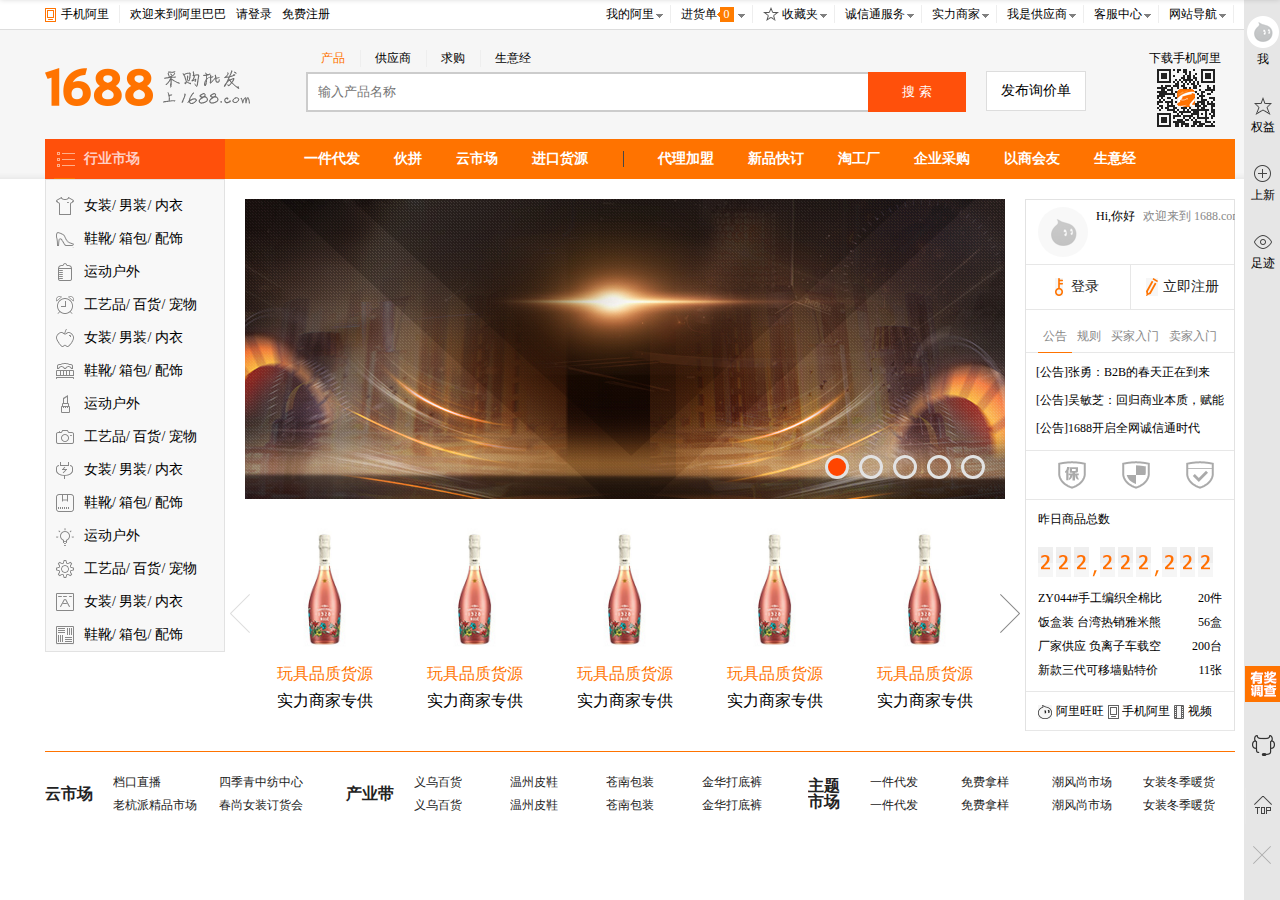
<file: 项目PC端/index.html>
<!DOCTYPE html>
<html>
<head>
    <meta charset="UTF-8">
    <title></title>
    <link rel="stylesheet" href="css/1688.com.css"/>
</head>
<body>
<div class="navTop">
    <div class="top">
        <div class="phone"><a href="https://www.baidu.com">手机阿里</a></div>
        <div class="welcome">
            <ul>
                <li class="welcomeFir">
                    <span>欢迎来到阿里巴巴</span>
                </li>
                <li><a href="https://www.baidu.com">请登录</a></li>
                <li><a href="https://www.baidu.com">免费注册</a></li>
            </ul>
        </div>
        <div class="myAli">
            <ul>
                <li class="myAli1">
                    <a href="https://www.baidu.com" class="ccc"><span>我的阿里</span></a>

                    <div>
                        <dl>
                            <dt><a href="https://www.baidu.com">批发进货</a></dt>
                            <dd><a href="https://www.baidu.com">已买到货品</a></dd>
                            <dd><a href="https://www.baidu.com">优惠券</a></dd>
                            <dd><a href="https://www.baidu.com">店铺动态</a></dd>
                        </dl>
                        <dl>
                            <dt><a href="https://www.baidu.com">生产采购</a></dt>
                            <dd><a href="https://www.baidu.com">发布询价单</a></dd>
                            <dd><a href="https://www.baidu.com">发布招标单</a></dd>
                            <dd><a href="https://www.baidu.com">管理产品目录</a></dd>
                        </dl>
                        <dl>
                            <dt><a href="https://www.baidu.com">销售</a></dt>
                            <dd><a href="https://www.baidu.com">已卖出货品</a></dd>
                            <dd><a href="https://www.baidu.com">发布供应产品</a></dd>
                            <dd><a href="https://www.baidu.com">管理供应产品</a></dd>
                            <dd><a href="https://www.baidu.com">管理旺铺</a></dd>
                        </dl>
                        <dl>
                            <dt><a href="https://www.baidu.com">服务</a></dt>
                            <dd><a href="https://www.baidu.com">开店装修</a></dd>
                            <dd><a href="https://www.baidu.com">应用工具</a></dd>
                            <dd><a href="https://www.baidu.com">运营服务</a></dd>
                            <dd><a href="https://www.baidu.com">体验馆</a></dd>
                        </dl>
                    </div>
                </li>
                <li><a href="https://www.baidu.com" class="ccc"><span>进货单</span><span class="special1">0</span></a></li>
                <li><a href="https://www.baidu.com" class="ccc"><span class="special2"></span><span>收藏夹</span></a></li>
                <li><a href="https://www.baidu.com" class="ccc"><span>诚信通服务</span></a></li>
                <li><a href="https://www.baidu.com" class="ccc"><span>实力商家</span></a></li>
                <li><a href="https://www.baidu.com" class="ccc"><span>我是供应商</span></a></li>
                <li><a href="https://www.baidu.com" class="ccc"><span>客服中心</span></a></li>
                <li><a href="https://www.baidu.com" class="ccc"><span>网站导航</span></a></li>
            </ul>
        </div>
    </div>
</div>
<div class="navMid">
    <div class="mid">
        <div class="mid1">
            <div class="left"><a href="https://www.baidu.com"></a></div>
            <div class="middle">
                <ul>
                    <li class="special"><a href="https://www.baidu.com">产品</a></li>
                    <li><a href="https://www.baidu.com">供应商</a></li>
                    <li><a href="https://www.baidu.com">求购</a></li>
                    <li><a href="https://www.baidu.com">生意经</a></li>
                </ul>
                <div>
                    <input type="text" placeholder="输入产品名称"/>
                    <button type="button"><a href="https://www.baidu.com">搜 索</a></button>
                </div>

            </div>
            <a href="https://www.baidu.com" class="price">发布询价单</a>
            <a href="https://www.baidu.com" class="code">
                <span>下载手机阿里</span>
                <span class="img"></span>

                <div class="bigCode">
                    <span>扫一扫下载客户端</br>天下好货一手掌握</span>

                    <div class="bigCode_img"></div>
                </div>
            </a>
        </div>
        <div class="mid2">
            <div class="left">行业市场</div>
            <ul class="right">
                <li>一件代发</li>
                <li>伙拼</li>
                <li>云市场</li>
                <li>进口货源</li>
                <li class="special"></li>
                <li>代理加盟</li>
                <li>新品快订</li>
                <li>淘工厂</li>
                <li>企业采购</li>
                <li>以商会友</li>
                <li>生意经</li>
            </ul>
        </div>
    </div>
</div>
<div class="body">
    <div class="bodyFir">
        <div class="left" id="left">
            <ul class="leftFir_ul" id="leftFir_Ul">
                <li>
                    <i></i>
                    <a href="http://www.baidu.com">女装</a><span>/</span>
                    <a href="http://www.baidu.com">男装</a><span>/</span>
                    <a href="http://www.baidu.com">内衣</a>
                </li>
                <li>
                    <i></i>
                    <a href="http://www.baidu.com">鞋靴</a><span>/</span>
                    <a href="http://www.baidu.com">箱包</a><span>/</span>
                    <a href="http://www.baidu.com">配饰</a>
                </li>
                <li>
                    <i></i>
                    <a href="http://www.baidu.com">运动户外</a>
                </li>
                <li>
                    <i></i>
                    <a href="http://www.baidu.com">工艺品</a><span>/</span>
                    <a href="http://www.baidu.com">百货</a><span>/</span>
                    <a href="http://www.baidu.com">宠物</a>
                </li>
                <li>
                    <i></i>
                    <a href="http://www.baidu.com">女装</a><span>/</span>
                    <a href="http://www.baidu.com">男装</a><span>/</span>
                    <a href="http://www.baidu.com">内衣</a>
                </li>
                <li>
                    <i></i>
                    <a href="http://www.baidu.com">鞋靴</a><span>/</span>
                    <a href="http://www.baidu.com">箱包</a><span>/</span>
                    <a href="http://www.baidu.com">配饰</a>
                </li>
                <li>
                    <i></i>
                    <a href="http://www.baidu.com">运动户外</a>
                </li>
                <li>
                    <i></i>
                    <a href="http://www.baidu.com">工艺品</a><span>/</span>
                    <a href="http://www.baidu.com">百货</a><span>/</span>
                    <a href="http://www.baidu.com">宠物</a>
                </li>
                <li>
                    <i></i>
                    <a href="http://www.baidu.com">女装</a><span>/</span>
                    <a href="http://www.baidu.com">男装</a><span>/</span>
                    <a href="http://www.baidu.com">内衣</a>
                </li>
                <li>
                    <i></i>
                    <a href="http://www.baidu.com">鞋靴</a><span>/</span>
                    <a href="http://www.baidu.com">箱包</a><span>/</span>
                    <a href="http://www.baidu.com">配饰</a>
                </li>
                <li>
                    <i></i>
                    <a href="http://www.baidu.com">运动户外</a>
                </li>
                <li>
                    <i></i>
                    <a href="http://www.baidu.com">工艺品</a><span>/</span>
                    <a href="http://www.baidu.com">百货</a><span>/</span>
                    <a href="http://www.baidu.com">宠物</a>
                </li>
                <li>
                    <i></i>
                    <a href="http://www.baidu.com">女装</a><span>/</span>
                    <a href="http://www.baidu.com">男装</a><span>/</span>
                    <a href="http://www.baidu.com">内衣</a>
                </li>
                <li>
                    <i></i>
                    <a href="http://www.baidu.com">鞋靴</a><span>/</span>
                    <a href="http://www.baidu.com">箱包</a><span>/</span>
                    <a href="http://www.baidu.com">配饰</a>
                </li>
            </ul>
            <div class="details" id="details">
                <div class="detailL" id="detailL">
                    <div>
                        <h1>
                            <a href="http://www.baidu.com">女装1</a><span>/</span>
                            <a href="http://www.baidu.com">男装</a><span>/</span>
                            <a href="http://www.baidu.com">内衣</a>
                        </h1>

                        <h2><a href="http://www.baidu.com">女装市场</a></h2>
                        <ul>
                            <li class="special"><a href="http://www.baidu.com">春夏潮流新品</a></li>
                            <li><a href="http://www.baidu.com">潮风尚市场</a></li>
                            <li><a href="http://www.baidu.com">连衣裙</a></li>
                            <li><a href="http://www.baidu.com">羽绒服</a></li>
                            <li><a href="http://www.baidu.com">棉衣</a></li>
                            <li><a href="http://www.baidu.com">毛衣</a></li>
                            <li><a href="http://www.baidu.com">针织衫</a></li>
                            <li><a href="http://www.baidu.com">呢大衣</a></li>
                            <li><a href="http://www.baidu.com">风衣</a></li>
                            <li><a href="http://www.baidu.com">皮衣</a></li>
                            <li><a href="http://www.baidu.com">外套</a></li>
                            <li><a href="http://www.baidu.com">T恤</a></li>
                            <li><a href="http://www.baidu.com">蕾丝衫</a></li>
                            <li><a href="http://www.baidu.com">衬衫</a></li>
                            <li><a href="http://www.baidu.com">卫衣</a></li>
                            <li><a href="http://www.baidu.com">套装</a></li>
                            <li><a href="http://www.baidu.com">皮草</a></li>
                            <li><a href="http://www.baidu.com">半身裙</a></li>
                            <li><a href="http://www.baidu.com">打底裤</a></li>
                            <li><a href="http://www.baidu.com">牛仔裤</a></li>
                            <li><a href="http://www.baidu.com">休闲裤</a></li>
                            <li><a href="http://www.baidu.com">大码</a></li>
                        </ul>
                        <h2><a href="http://www.baidu.com">男装市场</a></h2>
                        <ul>
                            <li class="special"><a href="http://www.baidu.com">男装囤货节</a></li>
                            <li><a href="http://www.baidu.com">潮风尚市场</a></li>
                            <li><a href="http://www.baidu.com">连衣裙</a></li>
                            <li><a href="http://www.baidu.com">羽绒服</a></li>
                            <li><a href="http://www.baidu.com">棉衣</a></li>
                            <li><a href="http://www.baidu.com">毛衣</a></li>
                            <li><a href="http://www.baidu.com">针织衫</a></li>
                            <li><a href="http://www.baidu.com">呢大衣</a></li>
                            <li><a href="http://www.baidu.com">风衣</a></li>
                            <li><a href="http://www.baidu.com">皮衣</a></li>
                            <li><a href="http://www.baidu.com">外套</a></li>
                            <li><a href="http://www.baidu.com">T恤</a></li>
                            <li><a href="http://www.baidu.com">蕾丝衫</a></li>
                            <li><a href="http://www.baidu.com">衬衫</a></li>
                            <li><a href="http://www.baidu.com">卫衣</a></li>
                            <li><a href="http://www.baidu.com">套装</a></li>
                            <li><a href="http://www.baidu.com">皮草</a></li>
                            <li><a href="http://www.baidu.com">半身裙</a></li>
                            <li><a href="http://www.baidu.com">打底裤</a></li>
                            <li><a href="http://www.baidu.com">牛仔裤</a></li>
                            <li><a href="http://www.baidu.com">休闲裤</a></li>
                            <li><a href="http://www.baidu.com">大码</a></li>
                        </ul>
                        <h2><a href="http://www.baidu.com">内衣市场</a></h2>
                        <ul>
                            <li class="special"><a href="http://www.baidu.com">ODM代工馆上线</a></li>
                            <li><a href="http://www.baidu.com">潮风尚市场</a></li>
                            <li><a href="http://www.baidu.com">连衣裙</a></li>
                            <li><a href="http://www.baidu.com">羽绒服</a></li>
                            <li><a href="http://www.baidu.com">棉衣</a></li>
                            <li><a href="http://www.baidu.com">毛衣</a></li>
                            <li><a href="http://www.baidu.com">针织衫</a></li>
                            <li><a href="http://www.baidu.com">呢大衣</a></li>
                            <li><a href="http://www.baidu.com">风衣</a></li>
                            <li><a href="http://www.baidu.com">皮衣</a></li>
                            <li><a href="http://www.baidu.com">外套</a></li>
                            <li><a href="http://www.baidu.com">T恤</a></li>
                            <li><a href="http://www.baidu.com">蕾丝衫</a></li>
                            <li><a href="http://www.baidu.com">衬衫</a></li>
                            <li><a href="http://www.baidu.com">卫衣</a></li>
                            <li><a href="http://www.baidu.com">套装</a></li>
                            <li><a href="http://www.baidu.com">皮草</a></li>
                            <li><a href="http://www.baidu.com">半身裙</a></li>
                            <li><a href="http://www.baidu.com">打底裤</a></li>
                            <li><a href="http://www.baidu.com">牛仔裤</a></li>
                            <li><a href="http://www.baidu.com">休闲裤</a></li>
                            <li><a href="http://www.baidu.com">大码</a></li>
                        </ul>
                    </div>
                    <div>
                        <h1>
                            <a href="http://www.baidu.com">女装2</a><span>/</span>
                            <a href="http://www.baidu.com">男装</a><span>/</span>
                            <a href="http://www.baidu.com">内衣</a>
                        </h1>

                        <h2><a href="http://www.baidu.com">女装市场</a></h2>
                        <ul>
                            <li class="special"><a href="http://www.baidu.com">春夏潮流新品</a></li>
                            <li><a href="http://www.baidu.com">潮风尚市场</a></li>
                            <li><a href="http://www.baidu.com">连衣裙</a></li>
                            <li><a href="http://www.baidu.com">羽绒服</a></li>
                            <li><a href="http://www.baidu.com">棉衣</a></li>
                            <li><a href="http://www.baidu.com">毛衣</a></li>
                            <li><a href="http://www.baidu.com">针织衫</a></li>
                            <li><a href="http://www.baidu.com">呢大衣</a></li>
                            <li><a href="http://www.baidu.com">风衣</a></li>
                            <li><a href="http://www.baidu.com">皮衣</a></li>
                            <li><a href="http://www.baidu.com">外套</a></li>
                            <li><a href="http://www.baidu.com">T恤</a></li>
                            <li><a href="http://www.baidu.com">蕾丝衫</a></li>
                            <li><a href="http://www.baidu.com">衬衫</a></li>
                            <li><a href="http://www.baidu.com">卫衣</a></li>
                            <li><a href="http://www.baidu.com">套装</a></li>
                            <li><a href="http://www.baidu.com">皮草</a></li>
                            <li><a href="http://www.baidu.com">半身裙</a></li>
                            <li><a href="http://www.baidu.com">打底裤</a></li>
                            <li><a href="http://www.baidu.com">牛仔裤</a></li>
                            <li><a href="http://www.baidu.com">休闲裤</a></li>
                            <li><a href="http://www.baidu.com">大码</a></li>
                        </ul>
                        <h2><a href="http://www.baidu.com">男装市场</a></h2>
                        <ul>
                            <li class="special"><a href="http://www.baidu.com">男装囤货节</a></li>
                            <li><a href="http://www.baidu.com">潮风尚市场</a></li>
                            <li><a href="http://www.baidu.com">连衣裙</a></li>
                            <li><a href="http://www.baidu.com">羽绒服</a></li>
                            <li><a href="http://www.baidu.com">棉衣</a></li>
                            <li><a href="http://www.baidu.com">毛衣</a></li>
                            <li><a href="http://www.baidu.com">针织衫</a></li>
                            <li><a href="http://www.baidu.com">呢大衣</a></li>
                            <li><a href="http://www.baidu.com">风衣</a></li>
                            <li><a href="http://www.baidu.com">皮衣</a></li>
                            <li><a href="http://www.baidu.com">外套</a></li>
                            <li><a href="http://www.baidu.com">T恤</a></li>
                            <li><a href="http://www.baidu.com">蕾丝衫</a></li>
                            <li><a href="http://www.baidu.com">衬衫</a></li>
                            <li><a href="http://www.baidu.com">卫衣</a></li>
                            <li><a href="http://www.baidu.com">套装</a></li>
                            <li><a href="http://www.baidu.com">皮草</a></li>
                            <li><a href="http://www.baidu.com">半身裙</a></li>
                            <li><a href="http://www.baidu.com">打底裤</a></li>
                            <li><a href="http://www.baidu.com">牛仔裤</a></li>
                            <li><a href="http://www.baidu.com">休闲裤</a></li>
                            <li><a href="http://www.baidu.com">大码</a></li>
                        </ul>
                        <h2><a href="http://www.baidu.com">内衣市场</a></h2>
                        <ul>
                            <li class="special"><a href="http://www.baidu.com">ODM代工馆上线</a></li>
                            <li><a href="http://www.baidu.com">潮风尚市场</a></li>
                            <li><a href="http://www.baidu.com">连衣裙</a></li>
                            <li><a href="http://www.baidu.com">羽绒服</a></li>
                            <li><a href="http://www.baidu.com">棉衣</a></li>
                            <li><a href="http://www.baidu.com">毛衣</a></li>
                            <li><a href="http://www.baidu.com">针织衫</a></li>
                            <li><a href="http://www.baidu.com">呢大衣</a></li>
                            <li><a href="http://www.baidu.com">风衣</a></li>
                            <li><a href="http://www.baidu.com">皮衣</a></li>
                            <li><a href="http://www.baidu.com">外套</a></li>
                            <li><a href="http://www.baidu.com">T恤</a></li>
                            <li><a href="http://www.baidu.com">蕾丝衫</a></li>
                            <li><a href="http://www.baidu.com">衬衫</a></li>
                            <li><a href="http://www.baidu.com">卫衣</a></li>
                            <li><a href="http://www.baidu.com">套装</a></li>
                            <li><a href="http://www.baidu.com">皮草</a></li>
                            <li><a href="http://www.baidu.com">半身裙</a></li>
                            <li><a href="http://www.baidu.com">打底裤</a></li>
                            <li><a href="http://www.baidu.com">牛仔裤</a></li>
                            <li><a href="http://www.baidu.com">休闲裤</a></li>
                            <li><a href="http://www.baidu.com">大码</a></li>
                        </ul>
                    </div>
                    <div>
                        <h1>
                            <a href="http://www.baidu.com">女装3</a><span>/</span>
                            <a href="http://www.baidu.com">男装</a><span>/</span>
                            <a href="http://www.baidu.com">内衣</a>
                        </h1>

                        <h2><a href="http://www.baidu.com">女装市场</a></h2>
                        <ul>
                            <li class="special"><a href="http://www.baidu.com">春夏潮流新品</a></li>
                            <li><a href="http://www.baidu.com">潮风尚市场</a></li>
                            <li><a href="http://www.baidu.com">连衣裙</a></li>
                            <li><a href="http://www.baidu.com">羽绒服</a></li>
                            <li><a href="http://www.baidu.com">棉衣</a></li>
                            <li><a href="http://www.baidu.com">毛衣</a></li>
                            <li><a href="http://www.baidu.com">针织衫</a></li>
                            <li><a href="http://www.baidu.com">呢大衣</a></li>
                            <li><a href="http://www.baidu.com">风衣</a></li>
                            <li><a href="http://www.baidu.com">皮衣</a></li>
                            <li><a href="http://www.baidu.com">外套</a></li>
                            <li><a href="http://www.baidu.com">T恤</a></li>
                            <li><a href="http://www.baidu.com">蕾丝衫</a></li>
                            <li><a href="http://www.baidu.com">衬衫</a></li>
                            <li><a href="http://www.baidu.com">卫衣</a></li>
                            <li><a href="http://www.baidu.com">套装</a></li>
                            <li><a href="http://www.baidu.com">皮草</a></li>
                            <li><a href="http://www.baidu.com">半身裙</a></li>
                            <li><a href="http://www.baidu.com">打底裤</a></li>
                            <li><a href="http://www.baidu.com">牛仔裤</a></li>
                            <li><a href="http://www.baidu.com">休闲裤</a></li>
                            <li><a href="http://www.baidu.com">大码</a></li>
                        </ul>
                        <h2><a href="http://www.baidu.com">男装市场</a></h2>
                        <ul>
                            <li class="special"><a href="http://www.baidu.com">男装囤货节</a></li>
                            <li><a href="http://www.baidu.com">潮风尚市场</a></li>
                            <li><a href="http://www.baidu.com">连衣裙</a></li>
                            <li><a href="http://www.baidu.com">羽绒服</a></li>
                            <li><a href="http://www.baidu.com">棉衣</a></li>
                            <li><a href="http://www.baidu.com">毛衣</a></li>
                            <li><a href="http://www.baidu.com">针织衫</a></li>
                            <li><a href="http://www.baidu.com">呢大衣</a></li>
                            <li><a href="http://www.baidu.com">风衣</a></li>
                            <li><a href="http://www.baidu.com">皮衣</a></li>
                            <li><a href="http://www.baidu.com">外套</a></li>
                            <li><a href="http://www.baidu.com">T恤</a></li>
                            <li><a href="http://www.baidu.com">蕾丝衫</a></li>
                            <li><a href="http://www.baidu.com">衬衫</a></li>
                            <li><a href="http://www.baidu.com">卫衣</a></li>
                            <li><a href="http://www.baidu.com">套装</a></li>
                            <li><a href="http://www.baidu.com">皮草</a></li>
                            <li><a href="http://www.baidu.com">半身裙</a></li>
                            <li><a href="http://www.baidu.com">打底裤</a></li>
                            <li><a href="http://www.baidu.com">牛仔裤</a></li>
                            <li><a href="http://www.baidu.com">休闲裤</a></li>
                            <li><a href="http://www.baidu.com">大码</a></li>
                        </ul>
                        <h2><a href="http://www.baidu.com">内衣市场</a></h2>
                        <ul>
                            <li class="special"><a href="http://www.baidu.com">ODM代工馆上线</a></li>
                            <li><a href="http://www.baidu.com">潮风尚市场</a></li>
                            <li><a href="http://www.baidu.com">连衣裙</a></li>
                            <li><a href="http://www.baidu.com">羽绒服</a></li>
                            <li><a href="http://www.baidu.com">棉衣</a></li>
                            <li><a href="http://www.baidu.com">毛衣</a></li>
                            <li><a href="http://www.baidu.com">针织衫</a></li>
                            <li><a href="http://www.baidu.com">呢大衣</a></li>
                            <li><a href="http://www.baidu.com">风衣</a></li>
                            <li><a href="http://www.baidu.com">皮衣</a></li>
                            <li><a href="http://www.baidu.com">外套</a></li>
                            <li><a href="http://www.baidu.com">T恤</a></li>
                            <li><a href="http://www.baidu.com">蕾丝衫</a></li>
                            <li><a href="http://www.baidu.com">衬衫</a></li>
                            <li><a href="http://www.baidu.com">卫衣</a></li>
                            <li><a href="http://www.baidu.com">套装</a></li>
                            <li><a href="http://www.baidu.com">皮草</a></li>
                            <li><a href="http://www.baidu.com">半身裙</a></li>
                            <li><a href="http://www.baidu.com">打底裤</a></li>
                            <li><a href="http://www.baidu.com">牛仔裤</a></li>
                            <li><a href="http://www.baidu.com">休闲裤</a></li>
                            <li><a href="http://www.baidu.com">大码</a></li>
                        </ul>
                    </div>
                    <div>
                        <h1>
                            <a href="http://www.baidu.com">女装4</a><span>/</span>
                            <a href="http://www.baidu.com">男装</a><span>/</span>
                            <a href="http://www.baidu.com">内衣</a>
                        </h1>

                        <h2><a href="http://www.baidu.com">女装市场</a></h2>
                        <ul>
                            <li class="special"><a href="http://www.baidu.com">春夏潮流新品</a></li>
                            <li><a href="http://www.baidu.com">潮风尚市场</a></li>
                            <li><a href="http://www.baidu.com">连衣裙</a></li>
                            <li><a href="http://www.baidu.com">羽绒服</a></li>
                            <li><a href="http://www.baidu.com">棉衣</a></li>
                            <li><a href="http://www.baidu.com">毛衣</a></li>
                            <li><a href="http://www.baidu.com">针织衫</a></li>
                            <li><a href="http://www.baidu.com">呢大衣</a></li>
                            <li><a href="http://www.baidu.com">风衣</a></li>
                            <li><a href="http://www.baidu.com">皮衣</a></li>
                            <li><a href="http://www.baidu.com">外套</a></li>
                            <li><a href="http://www.baidu.com">T恤</a></li>
                            <li><a href="http://www.baidu.com">蕾丝衫</a></li>
                            <li><a href="http://www.baidu.com">衬衫</a></li>
                            <li><a href="http://www.baidu.com">卫衣</a></li>
                            <li><a href="http://www.baidu.com">套装</a></li>
                            <li><a href="http://www.baidu.com">皮草</a></li>
                            <li><a href="http://www.baidu.com">半身裙</a></li>
                            <li><a href="http://www.baidu.com">打底裤</a></li>
                            <li><a href="http://www.baidu.com">牛仔裤</a></li>
                            <li><a href="http://www.baidu.com">休闲裤</a></li>
                            <li><a href="http://www.baidu.com">大码</a></li>
                        </ul>
                        <h2><a href="http://www.baidu.com">男装市场</a></h2>
                        <ul>
                            <li class="special"><a href="http://www.baidu.com">男装囤货节</a></li>
                            <li><a href="http://www.baidu.com">潮风尚市场</a></li>
                            <li><a href="http://www.baidu.com">连衣裙</a></li>
                            <li><a href="http://www.baidu.com">羽绒服</a></li>
                            <li><a href="http://www.baidu.com">棉衣</a></li>
                            <li><a href="http://www.baidu.com">毛衣</a></li>
                            <li><a href="http://www.baidu.com">针织衫</a></li>
                            <li><a href="http://www.baidu.com">呢大衣</a></li>
                            <li><a href="http://www.baidu.com">风衣</a></li>
                            <li><a href="http://www.baidu.com">皮衣</a></li>
                            <li><a href="http://www.baidu.com">外套</a></li>
                            <li><a href="http://www.baidu.com">T恤</a></li>
                            <li><a href="http://www.baidu.com">蕾丝衫</a></li>
                            <li><a href="http://www.baidu.com">衬衫</a></li>
                            <li><a href="http://www.baidu.com">卫衣</a></li>
                            <li><a href="http://www.baidu.com">套装</a></li>
                            <li><a href="http://www.baidu.com">皮草</a></li>
                            <li><a href="http://www.baidu.com">半身裙</a></li>
                            <li><a href="http://www.baidu.com">打底裤</a></li>
                            <li><a href="http://www.baidu.com">牛仔裤</a></li>
                            <li><a href="http://www.baidu.com">休闲裤</a></li>
                            <li><a href="http://www.baidu.com">大码</a></li>
                        </ul>
                        <h2><a href="http://www.baidu.com">内衣市场</a></h2>
                        <ul>
                            <li class="special"><a href="http://www.baidu.com">ODM代工馆上线</a></li>
                            <li><a href="http://www.baidu.com">潮风尚市场</a></li>
                            <li><a href="http://www.baidu.com">连衣裙</a></li>
                            <li><a href="http://www.baidu.com">羽绒服</a></li>
                            <li><a href="http://www.baidu.com">棉衣</a></li>
                            <li><a href="http://www.baidu.com">毛衣</a></li>
                            <li><a href="http://www.baidu.com">针织衫</a></li>
                            <li><a href="http://www.baidu.com">呢大衣</a></li>
                            <li><a href="http://www.baidu.com">风衣</a></li>
                            <li><a href="http://www.baidu.com">皮衣</a></li>
                            <li><a href="http://www.baidu.com">外套</a></li>
                            <li><a href="http://www.baidu.com">T恤</a></li>
                            <li><a href="http://www.baidu.com">蕾丝衫</a></li>
                            <li><a href="http://www.baidu.com">衬衫</a></li>
                            <li><a href="http://www.baidu.com">卫衣</a></li>
                            <li><a href="http://www.baidu.com">套装</a></li>
                            <li><a href="http://www.baidu.com">皮草</a></li>
                            <li><a href="http://www.baidu.com">半身裙</a></li>
                            <li><a href="http://www.baidu.com">打底裤</a></li>
                            <li><a href="http://www.baidu.com">牛仔裤</a></li>
                            <li><a href="http://www.baidu.com">休闲裤</a></li>
                            <li><a href="http://www.baidu.com">大码</a></li>
                        </ul>
                    </div>
                    <div>
                        <h1>
                            <a href="http://www.baidu.com">女装1</a><span>/</span>
                            <a href="http://www.baidu.com">男装</a><span>/</span>
                            <a href="http://www.baidu.com">内衣</a>
                        </h1>

                        <h2><a href="http://www.baidu.com">女装市场</a></h2>
                        <ul>
                            <li class="special"><a href="http://www.baidu.com">春夏潮流新品</a></li>
                            <li><a href="http://www.baidu.com">潮风尚市场</a></li>
                            <li><a href="http://www.baidu.com">连衣裙</a></li>
                            <li><a href="http://www.baidu.com">羽绒服</a></li>
                            <li><a href="http://www.baidu.com">棉衣</a></li>
                            <li><a href="http://www.baidu.com">毛衣</a></li>
                            <li><a href="http://www.baidu.com">针织衫</a></li>
                            <li><a href="http://www.baidu.com">呢大衣</a></li>
                            <li><a href="http://www.baidu.com">风衣</a></li>
                            <li><a href="http://www.baidu.com">皮衣</a></li>
                            <li><a href="http://www.baidu.com">外套</a></li>
                            <li><a href="http://www.baidu.com">T恤</a></li>
                            <li><a href="http://www.baidu.com">蕾丝衫</a></li>
                            <li><a href="http://www.baidu.com">衬衫</a></li>
                            <li><a href="http://www.baidu.com">卫衣</a></li>
                            <li><a href="http://www.baidu.com">套装</a></li>
                            <li><a href="http://www.baidu.com">皮草</a></li>
                            <li><a href="http://www.baidu.com">半身裙</a></li>
                            <li><a href="http://www.baidu.com">打底裤</a></li>
                            <li><a href="http://www.baidu.com">牛仔裤</a></li>
                            <li><a href="http://www.baidu.com">休闲裤</a></li>
                            <li><a href="http://www.baidu.com">大码</a></li>
                        </ul>
                        <h2><a href="http://www.baidu.com">男装市场</a></h2>
                        <ul>
                            <li class="special"><a href="http://www.baidu.com">男装囤货节</a></li>
                            <li><a href="http://www.baidu.com">潮风尚市场</a></li>
                            <li><a href="http://www.baidu.com">连衣裙</a></li>
                            <li><a href="http://www.baidu.com">羽绒服</a></li>
                            <li><a href="http://www.baidu.com">棉衣</a></li>
                            <li><a href="http://www.baidu.com">毛衣</a></li>
                            <li><a href="http://www.baidu.com">针织衫</a></li>
                            <li><a href="http://www.baidu.com">呢大衣</a></li>
                            <li><a href="http://www.baidu.com">风衣</a></li>
                            <li><a href="http://www.baidu.com">皮衣</a></li>
                            <li><a href="http://www.baidu.com">外套</a></li>
                            <li><a href="http://www.baidu.com">T恤</a></li>
                            <li><a href="http://www.baidu.com">蕾丝衫</a></li>
                            <li><a href="http://www.baidu.com">衬衫</a></li>
                            <li><a href="http://www.baidu.com">卫衣</a></li>
                            <li><a href="http://www.baidu.com">套装</a></li>
                            <li><a href="http://www.baidu.com">皮草</a></li>
                            <li><a href="http://www.baidu.com">半身裙</a></li>
                            <li><a href="http://www.baidu.com">打底裤</a></li>
                            <li><a href="http://www.baidu.com">牛仔裤</a></li>
                            <li><a href="http://www.baidu.com">休闲裤</a></li>
                            <li><a href="http://www.baidu.com">大码</a></li>
                        </ul>
                        <h2><a href="http://www.baidu.com">内衣市场</a></h2>
                        <ul>
                            <li class="special"><a href="http://www.baidu.com">ODM代工馆上线</a></li>
                            <li><a href="http://www.baidu.com">潮风尚市场</a></li>
                            <li><a href="http://www.baidu.com">连衣裙</a></li>
                            <li><a href="http://www.baidu.com">羽绒服</a></li>
                            <li><a href="http://www.baidu.com">棉衣</a></li>
                            <li><a href="http://www.baidu.com">毛衣</a></li>
                            <li><a href="http://www.baidu.com">针织衫</a></li>
                            <li><a href="http://www.baidu.com">呢大衣</a></li>
                            <li><a href="http://www.baidu.com">风衣</a></li>
                            <li><a href="http://www.baidu.com">皮衣</a></li>
                            <li><a href="http://www.baidu.com">外套</a></li>
                            <li><a href="http://www.baidu.com">T恤</a></li>
                            <li><a href="http://www.baidu.com">蕾丝衫</a></li>
                            <li><a href="http://www.baidu.com">衬衫</a></li>
                            <li><a href="http://www.baidu.com">卫衣</a></li>
                            <li><a href="http://www.baidu.com">套装</a></li>
                            <li><a href="http://www.baidu.com">皮草</a></li>
                            <li><a href="http://www.baidu.com">半身裙</a></li>
                            <li><a href="http://www.baidu.com">打底裤</a></li>
                            <li><a href="http://www.baidu.com">牛仔裤</a></li>
                            <li><a href="http://www.baidu.com">休闲裤</a></li>
                            <li><a href="http://www.baidu.com">大码</a></li>
                        </ul>
                    </div>
                    <div>
                        <h1>
                            <a href="http://www.baidu.com">女装2</a><span>/</span>
                            <a href="http://www.baidu.com">男装</a><span>/</span>
                            <a href="http://www.baidu.com">内衣</a>
                        </h1>

                        <h2><a href="http://www.baidu.com">女装市场</a></h2>
                        <ul>
                            <li class="special"><a href="http://www.baidu.com">春夏潮流新品</a></li>
                            <li><a href="http://www.baidu.com">潮风尚市场</a></li>
                            <li><a href="http://www.baidu.com">连衣裙</a></li>
                            <li><a href="http://www.baidu.com">羽绒服</a></li>
                            <li><a href="http://www.baidu.com">棉衣</a></li>
                            <li><a href="http://www.baidu.com">毛衣</a></li>
                            <li><a href="http://www.baidu.com">针织衫</a></li>
                            <li><a href="http://www.baidu.com">呢大衣</a></li>
                            <li><a href="http://www.baidu.com">风衣</a></li>
                            <li><a href="http://www.baidu.com">皮衣</a></li>
                            <li><a href="http://www.baidu.com">外套</a></li>
                            <li><a href="http://www.baidu.com">T恤</a></li>
                            <li><a href="http://www.baidu.com">蕾丝衫</a></li>
                            <li><a href="http://www.baidu.com">衬衫</a></li>
                            <li><a href="http://www.baidu.com">卫衣</a></li>
                            <li><a href="http://www.baidu.com">套装</a></li>
                            <li><a href="http://www.baidu.com">皮草</a></li>
                            <li><a href="http://www.baidu.com">半身裙</a></li>
                            <li><a href="http://www.baidu.com">打底裤</a></li>
                            <li><a href="http://www.baidu.com">牛仔裤</a></li>
                            <li><a href="http://www.baidu.com">休闲裤</a></li>
                            <li><a href="http://www.baidu.com">大码</a></li>
                        </ul>
                        <h2><a href="http://www.baidu.com">男装市场</a></h2>
                        <ul>
                            <li class="special"><a href="http://www.baidu.com">男装囤货节</a></li>
                            <li><a href="http://www.baidu.com">潮风尚市场</a></li>
                            <li><a href="http://www.baidu.com">连衣裙</a></li>
                            <li><a href="http://www.baidu.com">羽绒服</a></li>
                            <li><a href="http://www.baidu.com">棉衣</a></li>
                            <li><a href="http://www.baidu.com">毛衣</a></li>
                            <li><a href="http://www.baidu.com">针织衫</a></li>
                            <li><a href="http://www.baidu.com">呢大衣</a></li>
                            <li><a href="http://www.baidu.com">风衣</a></li>
                            <li><a href="http://www.baidu.com">皮衣</a></li>
                            <li><a href="http://www.baidu.com">外套</a></li>
                            <li><a href="http://www.baidu.com">T恤</a></li>
                            <li><a href="http://www.baidu.com">蕾丝衫</a></li>
                            <li><a href="http://www.baidu.com">衬衫</a></li>
                            <li><a href="http://www.baidu.com">卫衣</a></li>
                            <li><a href="http://www.baidu.com">套装</a></li>
                            <li><a href="http://www.baidu.com">皮草</a></li>
                            <li><a href="http://www.baidu.com">半身裙</a></li>
                            <li><a href="http://www.baidu.com">打底裤</a></li>
                            <li><a href="http://www.baidu.com">牛仔裤</a></li>
                            <li><a href="http://www.baidu.com">休闲裤</a></li>
                            <li><a href="http://www.baidu.com">大码</a></li>
                        </ul>
                        <h2><a href="http://www.baidu.com">内衣市场</a></h2>
                        <ul>
                            <li class="special"><a href="http://www.baidu.com">ODM代工馆上线</a></li>
                            <li><a href="http://www.baidu.com">潮风尚市场</a></li>
                            <li><a href="http://www.baidu.com">连衣裙</a></li>
                            <li><a href="http://www.baidu.com">羽绒服</a></li>
                            <li><a href="http://www.baidu.com">棉衣</a></li>
                            <li><a href="http://www.baidu.com">毛衣</a></li>
                            <li><a href="http://www.baidu.com">针织衫</a></li>
                            <li><a href="http://www.baidu.com">呢大衣</a></li>
                            <li><a href="http://www.baidu.com">风衣</a></li>
                            <li><a href="http://www.baidu.com">皮衣</a></li>
                            <li><a href="http://www.baidu.com">外套</a></li>
                            <li><a href="http://www.baidu.com">T恤</a></li>
                            <li><a href="http://www.baidu.com">蕾丝衫</a></li>
                            <li><a href="http://www.baidu.com">衬衫</a></li>
                            <li><a href="http://www.baidu.com">卫衣</a></li>
                            <li><a href="http://www.baidu.com">套装</a></li>
                            <li><a href="http://www.baidu.com">皮草</a></li>
                            <li><a href="http://www.baidu.com">半身裙</a></li>
                            <li><a href="http://www.baidu.com">打底裤</a></li>
                            <li><a href="http://www.baidu.com">牛仔裤</a></li>
                            <li><a href="http://www.baidu.com">休闲裤</a></li>
                            <li><a href="http://www.baidu.com">大码</a></li>
                        </ul>
                    </div>
                    <div>
                        <h1>
                            <a href="http://www.baidu.com">女装3</a><span>/</span>
                            <a href="http://www.baidu.com">男装</a><span>/</span>
                            <a href="http://www.baidu.com">内衣</a>
                        </h1>

                        <h2><a href="http://www.baidu.com">女装市场</a></h2>
                        <ul>
                            <li class="special"><a href="http://www.baidu.com">春夏潮流新品</a></li>
                            <li><a href="http://www.baidu.com">潮风尚市场</a></li>
                            <li><a href="http://www.baidu.com">连衣裙</a></li>
                            <li><a href="http://www.baidu.com">羽绒服</a></li>
                            <li><a href="http://www.baidu.com">棉衣</a></li>
                            <li><a href="http://www.baidu.com">毛衣</a></li>
                            <li><a href="http://www.baidu.com">针织衫</a></li>
                            <li><a href="http://www.baidu.com">呢大衣</a></li>
                            <li><a href="http://www.baidu.com">风衣</a></li>
                            <li><a href="http://www.baidu.com">皮衣</a></li>
                            <li><a href="http://www.baidu.com">外套</a></li>
                            <li><a href="http://www.baidu.com">T恤</a></li>
                            <li><a href="http://www.baidu.com">蕾丝衫</a></li>
                            <li><a href="http://www.baidu.com">衬衫</a></li>
                            <li><a href="http://www.baidu.com">卫衣</a></li>
                            <li><a href="http://www.baidu.com">套装</a></li>
                            <li><a href="http://www.baidu.com">皮草</a></li>
                            <li><a href="http://www.baidu.com">半身裙</a></li>
                            <li><a href="http://www.baidu.com">打底裤</a></li>
                            <li><a href="http://www.baidu.com">牛仔裤</a></li>
                            <li><a href="http://www.baidu.com">休闲裤</a></li>
                            <li><a href="http://www.baidu.com">大码</a></li>
                        </ul>
                        <h2><a href="http://www.baidu.com">男装市场</a></h2>
                        <ul>
                            <li class="special"><a href="http://www.baidu.com">男装囤货节</a></li>
                            <li><a href="http://www.baidu.com">潮风尚市场</a></li>
                            <li><a href="http://www.baidu.com">连衣裙</a></li>
                            <li><a href="http://www.baidu.com">羽绒服</a></li>
                            <li><a href="http://www.baidu.com">棉衣</a></li>
                            <li><a href="http://www.baidu.com">毛衣</a></li>
                            <li><a href="http://www.baidu.com">针织衫</a></li>
                            <li><a href="http://www.baidu.com">呢大衣</a></li>
                            <li><a href="http://www.baidu.com">风衣</a></li>
                            <li><a href="http://www.baidu.com">皮衣</a></li>
                            <li><a href="http://www.baidu.com">外套</a></li>
                            <li><a href="http://www.baidu.com">T恤</a></li>
                            <li><a href="http://www.baidu.com">蕾丝衫</a></li>
                            <li><a href="http://www.baidu.com">衬衫</a></li>
                            <li><a href="http://www.baidu.com">卫衣</a></li>
                            <li><a href="http://www.baidu.com">套装</a></li>
                            <li><a href="http://www.baidu.com">皮草</a></li>
                            <li><a href="http://www.baidu.com">半身裙</a></li>
                            <li><a href="http://www.baidu.com">打底裤</a></li>
                            <li><a href="http://www.baidu.com">牛仔裤</a></li>
                            <li><a href="http://www.baidu.com">休闲裤</a></li>
                            <li><a href="http://www.baidu.com">大码</a></li>
                        </ul>
                        <h2><a href="http://www.baidu.com">内衣市场</a></h2>
                        <ul>
                            <li class="special"><a href="http://www.baidu.com">ODM代工馆上线</a></li>
                            <li><a href="http://www.baidu.com">潮风尚市场</a></li>
                            <li><a href="http://www.baidu.com">连衣裙</a></li>
                            <li><a href="http://www.baidu.com">羽绒服</a></li>
                            <li><a href="http://www.baidu.com">棉衣</a></li>
                            <li><a href="http://www.baidu.com">毛衣</a></li>
                            <li><a href="http://www.baidu.com">针织衫</a></li>
                            <li><a href="http://www.baidu.com">呢大衣</a></li>
                            <li><a href="http://www.baidu.com">风衣</a></li>
                            <li><a href="http://www.baidu.com">皮衣</a></li>
                            <li><a href="http://www.baidu.com">外套</a></li>
                            <li><a href="http://www.baidu.com">T恤</a></li>
                            <li><a href="http://www.baidu.com">蕾丝衫</a></li>
                            <li><a href="http://www.baidu.com">衬衫</a></li>
                            <li><a href="http://www.baidu.com">卫衣</a></li>
                            <li><a href="http://www.baidu.com">套装</a></li>
                            <li><a href="http://www.baidu.com">皮草</a></li>
                            <li><a href="http://www.baidu.com">半身裙</a></li>
                            <li><a href="http://www.baidu.com">打底裤</a></li>
                            <li><a href="http://www.baidu.com">牛仔裤</a></li>
                            <li><a href="http://www.baidu.com">休闲裤</a></li>
                            <li><a href="http://www.baidu.com">大码</a></li>
                        </ul>
                    </div>
                    <div>
                        <h1>
                            <a href="http://www.baidu.com">女装4</a><span>/</span>
                            <a href="http://www.baidu.com">男装</a><span>/</span>
                            <a href="http://www.baidu.com">内衣</a>
                        </h1>

                        <h2><a href="http://www.baidu.com">女装市场</a></h2>
                        <ul>
                            <li class="special"><a href="http://www.baidu.com">春夏潮流新品</a></li>
                            <li><a href="http://www.baidu.com">潮风尚市场</a></li>
                            <li><a href="http://www.baidu.com">连衣裙</a></li>
                            <li><a href="http://www.baidu.com">羽绒服</a></li>
                            <li><a href="http://www.baidu.com">棉衣</a></li>
                            <li><a href="http://www.baidu.com">毛衣</a></li>
                            <li><a href="http://www.baidu.com">针织衫</a></li>
                            <li><a href="http://www.baidu.com">呢大衣</a></li>
                            <li><a href="http://www.baidu.com">风衣</a></li>
                            <li><a href="http://www.baidu.com">皮衣</a></li>
                            <li><a href="http://www.baidu.com">外套</a></li>
                            <li><a href="http://www.baidu.com">T恤</a></li>
                            <li><a href="http://www.baidu.com">蕾丝衫</a></li>
                            <li><a href="http://www.baidu.com">衬衫</a></li>
                            <li><a href="http://www.baidu.com">卫衣</a></li>
                            <li><a href="http://www.baidu.com">套装</a></li>
                            <li><a href="http://www.baidu.com">皮草</a></li>
                            <li><a href="http://www.baidu.com">半身裙</a></li>
                            <li><a href="http://www.baidu.com">打底裤</a></li>
                            <li><a href="http://www.baidu.com">牛仔裤</a></li>
                            <li><a href="http://www.baidu.com">休闲裤</a></li>
                            <li><a href="http://www.baidu.com">大码</a></li>
                        </ul>
                        <h2><a href="http://www.baidu.com">男装市场</a></h2>
                        <ul>
                            <li class="special"><a href="http://www.baidu.com">男装囤货节</a></li>
                            <li><a href="http://www.baidu.com">潮风尚市场</a></li>
                            <li><a href="http://www.baidu.com">连衣裙</a></li>
                            <li><a href="http://www.baidu.com">羽绒服</a></li>
                            <li><a href="http://www.baidu.com">棉衣</a></li>
                            <li><a href="http://www.baidu.com">毛衣</a></li>
                            <li><a href="http://www.baidu.com">针织衫</a></li>
                            <li><a href="http://www.baidu.com">呢大衣</a></li>
                            <li><a href="http://www.baidu.com">风衣</a></li>
                            <li><a href="http://www.baidu.com">皮衣</a></li>
                            <li><a href="http://www.baidu.com">外套</a></li>
                            <li><a href="http://www.baidu.com">T恤</a></li>
                            <li><a href="http://www.baidu.com">蕾丝衫</a></li>
                            <li><a href="http://www.baidu.com">衬衫</a></li>
                            <li><a href="http://www.baidu.com">卫衣</a></li>
                            <li><a href="http://www.baidu.com">套装</a></li>
                            <li><a href="http://www.baidu.com">皮草</a></li>
                            <li><a href="http://www.baidu.com">半身裙</a></li>
                            <li><a href="http://www.baidu.com">打底裤</a></li>
                            <li><a href="http://www.baidu.com">牛仔裤</a></li>
                            <li><a href="http://www.baidu.com">休闲裤</a></li>
                            <li><a href="http://www.baidu.com">大码</a></li>
                        </ul>
                        <h2><a href="http://www.baidu.com">内衣市场</a></h2>
                        <ul>
                            <li class="special"><a href="http://www.baidu.com">ODM代工馆上线</a></li>
                            <li><a href="http://www.baidu.com">潮风尚市场</a></li>
                            <li><a href="http://www.baidu.com">连衣裙</a></li>
                            <li><a href="http://www.baidu.com">羽绒服</a></li>
                            <li><a href="http://www.baidu.com">棉衣</a></li>
                            <li><a href="http://www.baidu.com">毛衣</a></li>
                            <li><a href="http://www.baidu.com">针织衫</a></li>
                            <li><a href="http://www.baidu.com">呢大衣</a></li>
                            <li><a href="http://www.baidu.com">风衣</a></li>
                            <li><a href="http://www.baidu.com">皮衣</a></li>
                            <li><a href="http://www.baidu.com">外套</a></li>
                            <li><a href="http://www.baidu.com">T恤</a></li>
                            <li><a href="http://www.baidu.com">蕾丝衫</a></li>
                            <li><a href="http://www.baidu.com">衬衫</a></li>
                            <li><a href="http://www.baidu.com">卫衣</a></li>
                            <li><a href="http://www.baidu.com">套装</a></li>
                            <li><a href="http://www.baidu.com">皮草</a></li>
                            <li><a href="http://www.baidu.com">半身裙</a></li>
                            <li><a href="http://www.baidu.com">打底裤</a></li>
                            <li><a href="http://www.baidu.com">牛仔裤</a></li>
                            <li><a href="http://www.baidu.com">休闲裤</a></li>
                            <li><a href="http://www.baidu.com">大码</a></li>
                        </ul>
                    </div>
                    <div>
                        <h1>
                            <a href="http://www.baidu.com">女装1</a><span>/</span>
                            <a href="http://www.baidu.com">男装</a><span>/</span>
                            <a href="http://www.baidu.com">内衣</a>
                        </h1>

                        <h2><a href="http://www.baidu.com">女装市场</a></h2>
                        <ul>
                            <li class="special"><a href="http://www.baidu.com">春夏潮流新品</a></li>
                            <li><a href="http://www.baidu.com">潮风尚市场</a></li>
                            <li><a href="http://www.baidu.com">连衣裙</a></li>
                            <li><a href="http://www.baidu.com">羽绒服</a></li>
                            <li><a href="http://www.baidu.com">棉衣</a></li>
                            <li><a href="http://www.baidu.com">毛衣</a></li>
                            <li><a href="http://www.baidu.com">针织衫</a></li>
                            <li><a href="http://www.baidu.com">呢大衣</a></li>
                            <li><a href="http://www.baidu.com">风衣</a></li>
                            <li><a href="http://www.baidu.com">皮衣</a></li>
                            <li><a href="http://www.baidu.com">外套</a></li>
                            <li><a href="http://www.baidu.com">T恤</a></li>
                            <li><a href="http://www.baidu.com">蕾丝衫</a></li>
                            <li><a href="http://www.baidu.com">衬衫</a></li>
                            <li><a href="http://www.baidu.com">卫衣</a></li>
                            <li><a href="http://www.baidu.com">套装</a></li>
                            <li><a href="http://www.baidu.com">皮草</a></li>
                            <li><a href="http://www.baidu.com">半身裙</a></li>
                            <li><a href="http://www.baidu.com">打底裤</a></li>
                            <li><a href="http://www.baidu.com">牛仔裤</a></li>
                            <li><a href="http://www.baidu.com">休闲裤</a></li>
                            <li><a href="http://www.baidu.com">大码</a></li>
                        </ul>
                        <h2><a href="http://www.baidu.com">男装市场</a></h2>
                        <ul>
                            <li class="special"><a href="http://www.baidu.com">男装囤货节</a></li>
                            <li><a href="http://www.baidu.com">潮风尚市场</a></li>
                            <li><a href="http://www.baidu.com">连衣裙</a></li>
                            <li><a href="http://www.baidu.com">羽绒服</a></li>
                            <li><a href="http://www.baidu.com">棉衣</a></li>
                            <li><a href="http://www.baidu.com">毛衣</a></li>
                            <li><a href="http://www.baidu.com">针织衫</a></li>
                            <li><a href="http://www.baidu.com">呢大衣</a></li>
                            <li><a href="http://www.baidu.com">风衣</a></li>
                            <li><a href="http://www.baidu.com">皮衣</a></li>
                            <li><a href="http://www.baidu.com">外套</a></li>
                            <li><a href="http://www.baidu.com">T恤</a></li>
                            <li><a href="http://www.baidu.com">蕾丝衫</a></li>
                            <li><a href="http://www.baidu.com">衬衫</a></li>
                            <li><a href="http://www.baidu.com">卫衣</a></li>
                            <li><a href="http://www.baidu.com">套装</a></li>
                            <li><a href="http://www.baidu.com">皮草</a></li>
                            <li><a href="http://www.baidu.com">半身裙</a></li>
                            <li><a href="http://www.baidu.com">打底裤</a></li>
                            <li><a href="http://www.baidu.com">牛仔裤</a></li>
                            <li><a href="http://www.baidu.com">休闲裤</a></li>
                            <li><a href="http://www.baidu.com">大码</a></li>
                        </ul>
                        <h2><a href="http://www.baidu.com">内衣市场</a></h2>
                        <ul>
                            <li class="special"><a href="http://www.baidu.com">ODM代工馆上线</a></li>
                            <li><a href="http://www.baidu.com">潮风尚市场</a></li>
                            <li><a href="http://www.baidu.com">连衣裙</a></li>
                            <li><a href="http://www.baidu.com">羽绒服</a></li>
                            <li><a href="http://www.baidu.com">棉衣</a></li>
                            <li><a href="http://www.baidu.com">毛衣</a></li>
                            <li><a href="http://www.baidu.com">针织衫</a></li>
                            <li><a href="http://www.baidu.com">呢大衣</a></li>
                            <li><a href="http://www.baidu.com">风衣</a></li>
                            <li><a href="http://www.baidu.com">皮衣</a></li>
                            <li><a href="http://www.baidu.com">外套</a></li>
                            <li><a href="http://www.baidu.com">T恤</a></li>
                            <li><a href="http://www.baidu.com">蕾丝衫</a></li>
                            <li><a href="http://www.baidu.com">衬衫</a></li>
                            <li><a href="http://www.baidu.com">卫衣</a></li>
                            <li><a href="http://www.baidu.com">套装</a></li>
                            <li><a href="http://www.baidu.com">皮草</a></li>
                            <li><a href="http://www.baidu.com">半身裙</a></li>
                            <li><a href="http://www.baidu.com">打底裤</a></li>
                            <li><a href="http://www.baidu.com">牛仔裤</a></li>
                            <li><a href="http://www.baidu.com">休闲裤</a></li>
                            <li><a href="http://www.baidu.com">大码</a></li>
                        </ul>
                    </div>
                    <div>
                        <h1>
                            <a href="http://www.baidu.com">女装2</a><span>/</span>
                            <a href="http://www.baidu.com">男装</a><span>/</span>
                            <a href="http://www.baidu.com">内衣</a>
                        </h1>

                        <h2><a href="http://www.baidu.com">女装市场</a></h2>
                        <ul>
                            <li class="special"><a href="http://www.baidu.com">春夏潮流新品</a></li>
                            <li><a href="http://www.baidu.com">潮风尚市场</a></li>
                            <li><a href="http://www.baidu.com">连衣裙</a></li>
                            <li><a href="http://www.baidu.com">羽绒服</a></li>
                            <li><a href="http://www.baidu.com">棉衣</a></li>
                            <li><a href="http://www.baidu.com">毛衣</a></li>
                            <li><a href="http://www.baidu.com">针织衫</a></li>
                            <li><a href="http://www.baidu.com">呢大衣</a></li>
                            <li><a href="http://www.baidu.com">风衣</a></li>
                            <li><a href="http://www.baidu.com">皮衣</a></li>
                            <li><a href="http://www.baidu.com">外套</a></li>
                            <li><a href="http://www.baidu.com">T恤</a></li>
                            <li><a href="http://www.baidu.com">蕾丝衫</a></li>
                            <li><a href="http://www.baidu.com">衬衫</a></li>
                            <li><a href="http://www.baidu.com">卫衣</a></li>
                            <li><a href="http://www.baidu.com">套装</a></li>
                            <li><a href="http://www.baidu.com">皮草</a></li>
                            <li><a href="http://www.baidu.com">半身裙</a></li>
                            <li><a href="http://www.baidu.com">打底裤</a></li>
                            <li><a href="http://www.baidu.com">牛仔裤</a></li>
                            <li><a href="http://www.baidu.com">休闲裤</a></li>
                            <li><a href="http://www.baidu.com">大码</a></li>
                        </ul>
                        <h2><a href="http://www.baidu.com">男装市场</a></h2>
                        <ul>
                            <li class="special"><a href="http://www.baidu.com">男装囤货节</a></li>
                            <li><a href="http://www.baidu.com">潮风尚市场</a></li>
                            <li><a href="http://www.baidu.com">连衣裙</a></li>
                            <li><a href="http://www.baidu.com">羽绒服</a></li>
                            <li><a href="http://www.baidu.com">棉衣</a></li>
                            <li><a href="http://www.baidu.com">毛衣</a></li>
                            <li><a href="http://www.baidu.com">针织衫</a></li>
                            <li><a href="http://www.baidu.com">呢大衣</a></li>
                            <li><a href="http://www.baidu.com">风衣</a></li>
                            <li><a href="http://www.baidu.com">皮衣</a></li>
                            <li><a href="http://www.baidu.com">外套</a></li>
                            <li><a href="http://www.baidu.com">T恤</a></li>
                            <li><a href="http://www.baidu.com">蕾丝衫</a></li>
                            <li><a href="http://www.baidu.com">衬衫</a></li>
                            <li><a href="http://www.baidu.com">卫衣</a></li>
                            <li><a href="http://www.baidu.com">套装</a></li>
                            <li><a href="http://www.baidu.com">皮草</a></li>
                            <li><a href="http://www.baidu.com">半身裙</a></li>
                            <li><a href="http://www.baidu.com">打底裤</a></li>
                            <li><a href="http://www.baidu.com">牛仔裤</a></li>
                            <li><a href="http://www.baidu.com">休闲裤</a></li>
                            <li><a href="http://www.baidu.com">大码</a></li>
                        </ul>
                        <h2><a href="http://www.baidu.com">内衣市场</a></h2>
                        <ul>
                            <li class="special"><a href="http://www.baidu.com">ODM代工馆上线</a></li>
                            <li><a href="http://www.baidu.com">潮风尚市场</a></li>
                            <li><a href="http://www.baidu.com">连衣裙</a></li>
                            <li><a href="http://www.baidu.com">羽绒服</a></li>
                            <li><a href="http://www.baidu.com">棉衣</a></li>
                            <li><a href="http://www.baidu.com">毛衣</a></li>
                            <li><a href="http://www.baidu.com">针织衫</a></li>
                            <li><a href="http://www.baidu.com">呢大衣</a></li>
                            <li><a href="http://www.baidu.com">风衣</a></li>
                            <li><a href="http://www.baidu.com">皮衣</a></li>
                            <li><a href="http://www.baidu.com">外套</a></li>
                            <li><a href="http://www.baidu.com">T恤</a></li>
                            <li><a href="http://www.baidu.com">蕾丝衫</a></li>
                            <li><a href="http://www.baidu.com">衬衫</a></li>
                            <li><a href="http://www.baidu.com">卫衣</a></li>
                            <li><a href="http://www.baidu.com">套装</a></li>
                            <li><a href="http://www.baidu.com">皮草</a></li>
                            <li><a href="http://www.baidu.com">半身裙</a></li>
                            <li><a href="http://www.baidu.com">打底裤</a></li>
                            <li><a href="http://www.baidu.com">牛仔裤</a></li>
                            <li><a href="http://www.baidu.com">休闲裤</a></li>
                            <li><a href="http://www.baidu.com">大码</a></li>
                        </ul>
                    </div>
                    <div>
                        <h1>
                            <a href="http://www.baidu.com">女装3</a><span>/</span>
                            <a href="http://www.baidu.com">男装</a><span>/</span>
                            <a href="http://www.baidu.com">内衣</a>
                        </h1>

                        <h2><a href="http://www.baidu.com">女装市场</a></h2>
                        <ul>
                            <li class="special"><a href="http://www.baidu.com">春夏潮流新品</a></li>
                            <li><a href="http://www.baidu.com">潮风尚市场</a></li>
                            <li><a href="http://www.baidu.com">连衣裙</a></li>
                            <li><a href="http://www.baidu.com">羽绒服</a></li>
                            <li><a href="http://www.baidu.com">棉衣</a></li>
                            <li><a href="http://www.baidu.com">毛衣</a></li>
                            <li><a href="http://www.baidu.com">针织衫</a></li>
                            <li><a href="http://www.baidu.com">呢大衣</a></li>
                            <li><a href="http://www.baidu.com">风衣</a></li>
                            <li><a href="http://www.baidu.com">皮衣</a></li>
                            <li><a href="http://www.baidu.com">外套</a></li>
                            <li><a href="http://www.baidu.com">T恤</a></li>
                            <li><a href="http://www.baidu.com">蕾丝衫</a></li>
                            <li><a href="http://www.baidu.com">衬衫</a></li>
                            <li><a href="http://www.baidu.com">卫衣</a></li>
                            <li><a href="http://www.baidu.com">套装</a></li>
                            <li><a href="http://www.baidu.com">皮草</a></li>
                            <li><a href="http://www.baidu.com">半身裙</a></li>
                            <li><a href="http://www.baidu.com">打底裤</a></li>
                            <li><a href="http://www.baidu.com">牛仔裤</a></li>
                            <li><a href="http://www.baidu.com">休闲裤</a></li>
                            <li><a href="http://www.baidu.com">大码</a></li>
                        </ul>
                        <h2><a href="http://www.baidu.com">男装市场</a></h2>
                        <ul>
                            <li class="special"><a href="http://www.baidu.com">男装囤货节</a></li>
                            <li><a href="http://www.baidu.com">潮风尚市场</a></li>
                            <li><a href="http://www.baidu.com">连衣裙</a></li>
                            <li><a href="http://www.baidu.com">羽绒服</a></li>
                            <li><a href="http://www.baidu.com">棉衣</a></li>
                            <li><a href="http://www.baidu.com">毛衣</a></li>
                            <li><a href="http://www.baidu.com">针织衫</a></li>
                            <li><a href="http://www.baidu.com">呢大衣</a></li>
                            <li><a href="http://www.baidu.com">风衣</a></li>
                            <li><a href="http://www.baidu.com">皮衣</a></li>
                            <li><a href="http://www.baidu.com">外套</a></li>
                            <li><a href="http://www.baidu.com">T恤</a></li>
                            <li><a href="http://www.baidu.com">蕾丝衫</a></li>
                            <li><a href="http://www.baidu.com">衬衫</a></li>
                            <li><a href="http://www.baidu.com">卫衣</a></li>
                            <li><a href="http://www.baidu.com">套装</a></li>
                            <li><a href="http://www.baidu.com">皮草</a></li>
                            <li><a href="http://www.baidu.com">半身裙</a></li>
                            <li><a href="http://www.baidu.com">打底裤</a></li>
                            <li><a href="http://www.baidu.com">牛仔裤</a></li>
                            <li><a href="http://www.baidu.com">休闲裤</a></li>
                            <li><a href="http://www.baidu.com">大码</a></li>
                        </ul>
                        <h2><a href="http://www.baidu.com">内衣市场</a></h2>
                        <ul>
                            <li class="special"><a href="http://www.baidu.com">ODM代工馆上线</a></li>
                            <li><a href="http://www.baidu.com">潮风尚市场</a></li>
                            <li><a href="http://www.baidu.com">连衣裙</a></li>
                            <li><a href="http://www.baidu.com">羽绒服</a></li>
                            <li><a href="http://www.baidu.com">棉衣</a></li>
                            <li><a href="http://www.baidu.com">毛衣</a></li>
                            <li><a href="http://www.baidu.com">针织衫</a></li>
                            <li><a href="http://www.baidu.com">呢大衣</a></li>
                            <li><a href="http://www.baidu.com">风衣</a></li>
                            <li><a href="http://www.baidu.com">皮衣</a></li>
                            <li><a href="http://www.baidu.com">外套</a></li>
                            <li><a href="http://www.baidu.com">T恤</a></li>
                            <li><a href="http://www.baidu.com">蕾丝衫</a></li>
                            <li><a href="http://www.baidu.com">衬衫</a></li>
                            <li><a href="http://www.baidu.com">卫衣</a></li>
                            <li><a href="http://www.baidu.com">套装</a></li>
                            <li><a href="http://www.baidu.com">皮草</a></li>
                            <li><a href="http://www.baidu.com">半身裙</a></li>
                            <li><a href="http://www.baidu.com">打底裤</a></li>
                            <li><a href="http://www.baidu.com">牛仔裤</a></li>
                            <li><a href="http://www.baidu.com">休闲裤</a></li>
                            <li><a href="http://www.baidu.com">大码</a></li>
                        </ul>
                    </div>
                    <div>
                        <h1>
                            <a href="http://www.baidu.com">女装4</a><span>/</span>
                            <a href="http://www.baidu.com">男装</a><span>/</span>
                            <a href="http://www.baidu.com">内衣</a>
                        </h1>

                        <h2><a href="http://www.baidu.com">女装市场</a></h2>
                        <ul>
                            <li class="special"><a href="http://www.baidu.com">春夏潮流新品</a></li>
                            <li><a href="http://www.baidu.com">潮风尚市场</a></li>
                            <li><a href="http://www.baidu.com">连衣裙</a></li>
                            <li><a href="http://www.baidu.com">羽绒服</a></li>
                            <li><a href="http://www.baidu.com">棉衣</a></li>
                            <li><a href="http://www.baidu.com">毛衣</a></li>
                            <li><a href="http://www.baidu.com">针织衫</a></li>
                            <li><a href="http://www.baidu.com">呢大衣</a></li>
                            <li><a href="http://www.baidu.com">风衣</a></li>
                            <li><a href="http://www.baidu.com">皮衣</a></li>
                            <li><a href="http://www.baidu.com">外套</a></li>
                            <li><a href="http://www.baidu.com">T恤</a></li>
                            <li><a href="http://www.baidu.com">蕾丝衫</a></li>
                            <li><a href="http://www.baidu.com">衬衫</a></li>
                            <li><a href="http://www.baidu.com">卫衣</a></li>
                            <li><a href="http://www.baidu.com">套装</a></li>
                            <li><a href="http://www.baidu.com">皮草</a></li>
                            <li><a href="http://www.baidu.com">半身裙</a></li>
                            <li><a href="http://www.baidu.com">打底裤</a></li>
                            <li><a href="http://www.baidu.com">牛仔裤</a></li>
                            <li><a href="http://www.baidu.com">休闲裤</a></li>
                            <li><a href="http://www.baidu.com">大码</a></li>
                        </ul>
                        <h2><a href="http://www.baidu.com">男装市场</a></h2>
                        <ul>
                            <li class="special"><a href="http://www.baidu.com">男装囤货节</a></li>
                            <li><a href="http://www.baidu.com">潮风尚市场</a></li>
                            <li><a href="http://www.baidu.com">连衣裙</a></li>
                            <li><a href="http://www.baidu.com">羽绒服</a></li>
                            <li><a href="http://www.baidu.com">棉衣</a></li>
                            <li><a href="http://www.baidu.com">毛衣</a></li>
                            <li><a href="http://www.baidu.com">针织衫</a></li>
                            <li><a href="http://www.baidu.com">呢大衣</a></li>
                            <li><a href="http://www.baidu.com">风衣</a></li>
                            <li><a href="http://www.baidu.com">皮衣</a></li>
                            <li><a href="http://www.baidu.com">外套</a></li>
                            <li><a href="http://www.baidu.com">T恤</a></li>
                            <li><a href="http://www.baidu.com">蕾丝衫</a></li>
                            <li><a href="http://www.baidu.com">衬衫</a></li>
                            <li><a href="http://www.baidu.com">卫衣</a></li>
                            <li><a href="http://www.baidu.com">套装</a></li>
                            <li><a href="http://www.baidu.com">皮草</a></li>
                            <li><a href="http://www.baidu.com">半身裙</a></li>
                            <li><a href="http://www.baidu.com">打底裤</a></li>
                            <li><a href="http://www.baidu.com">牛仔裤</a></li>
                            <li><a href="http://www.baidu.com">休闲裤</a></li>
                            <li><a href="http://www.baidu.com">大码</a></li>
                        </ul>
                        <h2><a href="http://www.baidu.com">内衣市场</a></h2>
                        <ul>
                            <li class="special"><a href="http://www.baidu.com">ODM代工馆上线</a></li>
                            <li><a href="http://www.baidu.com">潮风尚市场</a></li>
                            <li><a href="http://www.baidu.com">连衣裙</a></li>
                            <li><a href="http://www.baidu.com">羽绒服</a></li>
                            <li><a href="http://www.baidu.com">棉衣</a></li>
                            <li><a href="http://www.baidu.com">毛衣</a></li>
                            <li><a href="http://www.baidu.com">针织衫</a></li>
                            <li><a href="http://www.baidu.com">呢大衣</a></li>
                            <li><a href="http://www.baidu.com">风衣</a></li>
                            <li><a href="http://www.baidu.com">皮衣</a></li>
                            <li><a href="http://www.baidu.com">外套</a></li>
                            <li><a href="http://www.baidu.com">T恤</a></li>
                            <li><a href="http://www.baidu.com">蕾丝衫</a></li>
                            <li><a href="http://www.baidu.com">衬衫</a></li>
                            <li><a href="http://www.baidu.com">卫衣</a></li>
                            <li><a href="http://www.baidu.com">套装</a></li>
                            <li><a href="http://www.baidu.com">皮草</a></li>
                            <li><a href="http://www.baidu.com">半身裙</a></li>
                            <li><a href="http://www.baidu.com">打底裤</a></li>
                            <li><a href="http://www.baidu.com">牛仔裤</a></li>
                            <li><a href="http://www.baidu.com">休闲裤</a></li>
                            <li><a href="http://www.baidu.com">大码</a></li>
                        </ul>
                    </div>
                    <div>
                        <h1>
                            <a href="http://www.baidu.com">女装1</a><span>/</span>
                            <a href="http://www.baidu.com">男装</a><span>/</span>
                            <a href="http://www.baidu.com">内衣</a>
                        </h1>

                        <h2><a href="http://www.baidu.com">女装市场</a></h2>
                        <ul>
                            <li class="special"><a href="http://www.baidu.com">春夏潮流新品</a></li>
                            <li><a href="http://www.baidu.com">潮风尚市场</a></li>
                            <li><a href="http://www.baidu.com">连衣裙</a></li>
                            <li><a href="http://www.baidu.com">羽绒服</a></li>
                            <li><a href="http://www.baidu.com">棉衣</a></li>
                            <li><a href="http://www.baidu.com">毛衣</a></li>
                            <li><a href="http://www.baidu.com">针织衫</a></li>
                            <li><a href="http://www.baidu.com">呢大衣</a></li>
                            <li><a href="http://www.baidu.com">风衣</a></li>
                            <li><a href="http://www.baidu.com">皮衣</a></li>
                            <li><a href="http://www.baidu.com">外套</a></li>
                            <li><a href="http://www.baidu.com">T恤</a></li>
                            <li><a href="http://www.baidu.com">蕾丝衫</a></li>
                            <li><a href="http://www.baidu.com">衬衫</a></li>
                            <li><a href="http://www.baidu.com">卫衣</a></li>
                            <li><a href="http://www.baidu.com">套装</a></li>
                            <li><a href="http://www.baidu.com">皮草</a></li>
                            <li><a href="http://www.baidu.com">半身裙</a></li>
                            <li><a href="http://www.baidu.com">打底裤</a></li>
                            <li><a href="http://www.baidu.com">牛仔裤</a></li>
                            <li><a href="http://www.baidu.com">休闲裤</a></li>
                            <li><a href="http://www.baidu.com">大码</a></li>
                        </ul>
                        <h2><a href="http://www.baidu.com">男装市场</a></h2>
                        <ul>
                            <li class="special"><a href="http://www.baidu.com">男装囤货节</a></li>
                            <li><a href="http://www.baidu.com">潮风尚市场</a></li>
                            <li><a href="http://www.baidu.com">连衣裙</a></li>
                            <li><a href="http://www.baidu.com">羽绒服</a></li>
                            <li><a href="http://www.baidu.com">棉衣</a></li>
                            <li><a href="http://www.baidu.com">毛衣</a></li>
                            <li><a href="http://www.baidu.com">针织衫</a></li>
                            <li><a href="http://www.baidu.com">呢大衣</a></li>
                            <li><a href="http://www.baidu.com">风衣</a></li>
                            <li><a href="http://www.baidu.com">皮衣</a></li>
                            <li><a href="http://www.baidu.com">外套</a></li>
                            <li><a href="http://www.baidu.com">T恤</a></li>
                            <li><a href="http://www.baidu.com">蕾丝衫</a></li>
                            <li><a href="http://www.baidu.com">衬衫</a></li>
                            <li><a href="http://www.baidu.com">卫衣</a></li>
                            <li><a href="http://www.baidu.com">套装</a></li>
                            <li><a href="http://www.baidu.com">皮草</a></li>
                            <li><a href="http://www.baidu.com">半身裙</a></li>
                            <li><a href="http://www.baidu.com">打底裤</a></li>
                            <li><a href="http://www.baidu.com">牛仔裤</a></li>
                            <li><a href="http://www.baidu.com">休闲裤</a></li>
                            <li><a href="http://www.baidu.com">大码</a></li>
                        </ul>
                        <h2><a href="http://www.baidu.com">内衣市场</a></h2>
                        <ul>
                            <li class="special"><a href="http://www.baidu.com">ODM代工馆上线</a></li>
                            <li><a href="http://www.baidu.com">潮风尚市场</a></li>
                            <li><a href="http://www.baidu.com">连衣裙</a></li>
                            <li><a href="http://www.baidu.com">羽绒服</a></li>
                            <li><a href="http://www.baidu.com">棉衣</a></li>
                            <li><a href="http://www.baidu.com">毛衣</a></li>
                            <li><a href="http://www.baidu.com">针织衫</a></li>
                            <li><a href="http://www.baidu.com">呢大衣</a></li>
                            <li><a href="http://www.baidu.com">风衣</a></li>
                            <li><a href="http://www.baidu.com">皮衣</a></li>
                            <li><a href="http://www.baidu.com">外套</a></li>
                            <li><a href="http://www.baidu.com">T恤</a></li>
                            <li><a href="http://www.baidu.com">蕾丝衫</a></li>
                            <li><a href="http://www.baidu.com">衬衫</a></li>
                            <li><a href="http://www.baidu.com">卫衣</a></li>
                            <li><a href="http://www.baidu.com">套装</a></li>
                            <li><a href="http://www.baidu.com">皮草</a></li>
                            <li><a href="http://www.baidu.com">半身裙</a></li>
                            <li><a href="http://www.baidu.com">打底裤</a></li>
                            <li><a href="http://www.baidu.com">牛仔裤</a></li>
                            <li><a href="http://www.baidu.com">休闲裤</a></li>
                            <li><a href="http://www.baidu.com">大码</a></li>
                        </ul>
                    </div>
                    <div>
                        <h1>
                            <a href="http://www.baidu.com">女装2</a><span>/</span>
                            <a href="http://www.baidu.com">男装</a><span>/</span>
                            <a href="http://www.baidu.com">内衣</a>
                        </h1>

                        <h2><a href="http://www.baidu.com">女装市场</a></h2>
                        <ul>
                            <li class="special"><a href="http://www.baidu.com">春夏潮流新品</a></li>
                            <li><a href="http://www.baidu.com">潮风尚市场</a></li>
                            <li><a href="http://www.baidu.com">连衣裙</a></li>
                            <li><a href="http://www.baidu.com">羽绒服</a></li>
                            <li><a href="http://www.baidu.com">棉衣</a></li>
                            <li><a href="http://www.baidu.com">毛衣</a></li>
                            <li><a href="http://www.baidu.com">针织衫</a></li>
                            <li><a href="http://www.baidu.com">呢大衣</a></li>
                            <li><a href="http://www.baidu.com">风衣</a></li>
                            <li><a href="http://www.baidu.com">皮衣</a></li>
                            <li><a href="http://www.baidu.com">外套</a></li>
                            <li><a href="http://www.baidu.com">T恤</a></li>
                            <li><a href="http://www.baidu.com">蕾丝衫</a></li>
                            <li><a href="http://www.baidu.com">衬衫</a></li>
                            <li><a href="http://www.baidu.com">卫衣</a></li>
                            <li><a href="http://www.baidu.com">套装</a></li>
                            <li><a href="http://www.baidu.com">皮草</a></li>
                            <li><a href="http://www.baidu.com">半身裙</a></li>
                            <li><a href="http://www.baidu.com">打底裤</a></li>
                            <li><a href="http://www.baidu.com">牛仔裤</a></li>
                            <li><a href="http://www.baidu.com">休闲裤</a></li>
                            <li><a href="http://www.baidu.com">大码</a></li>
                        </ul>
                        <h2><a href="http://www.baidu.com">男装市场</a></h2>
                        <ul>
                            <li class="special"><a href="http://www.baidu.com">男装囤货节</a></li>
                            <li><a href="http://www.baidu.com">潮风尚市场</a></li>
                            <li><a href="http://www.baidu.com">连衣裙</a></li>
                            <li><a href="http://www.baidu.com">羽绒服</a></li>
                            <li><a href="http://www.baidu.com">棉衣</a></li>
                            <li><a href="http://www.baidu.com">毛衣</a></li>
                            <li><a href="http://www.baidu.com">针织衫</a></li>
                            <li><a href="http://www.baidu.com">呢大衣</a></li>
                            <li><a href="http://www.baidu.com">风衣</a></li>
                            <li><a href="http://www.baidu.com">皮衣</a></li>
                            <li><a href="http://www.baidu.com">外套</a></li>
                            <li><a href="http://www.baidu.com">T恤</a></li>
                            <li><a href="http://www.baidu.com">蕾丝衫</a></li>
                            <li><a href="http://www.baidu.com">衬衫</a></li>
                            <li><a href="http://www.baidu.com">卫衣</a></li>
                            <li><a href="http://www.baidu.com">套装</a></li>
                            <li><a href="http://www.baidu.com">皮草</a></li>
                            <li><a href="http://www.baidu.com">半身裙</a></li>
                            <li><a href="http://www.baidu.com">打底裤</a></li>
                            <li><a href="http://www.baidu.com">牛仔裤</a></li>
                            <li><a href="http://www.baidu.com">休闲裤</a></li>
                            <li><a href="http://www.baidu.com">大码</a></li>
                        </ul>
                        <h2><a href="http://www.baidu.com">内衣市场</a></h2>
                        <ul>
                            <li class="special"><a href="http://www.baidu.com">ODM代工馆上线</a></li>
                            <li><a href="http://www.baidu.com">潮风尚市场</a></li>
                            <li><a href="http://www.baidu.com">连衣裙</a></li>
                            <li><a href="http://www.baidu.com">羽绒服</a></li>
                            <li><a href="http://www.baidu.com">棉衣</a></li>
                            <li><a href="http://www.baidu.com">毛衣</a></li>
                            <li><a href="http://www.baidu.com">针织衫</a></li>
                            <li><a href="http://www.baidu.com">呢大衣</a></li>
                            <li><a href="http://www.baidu.com">风衣</a></li>
                            <li><a href="http://www.baidu.com">皮衣</a></li>
                            <li><a href="http://www.baidu.com">外套</a></li>
                            <li><a href="http://www.baidu.com">T恤</a></li>
                            <li><a href="http://www.baidu.com">蕾丝衫</a></li>
                            <li><a href="http://www.baidu.com">衬衫</a></li>
                            <li><a href="http://www.baidu.com">卫衣</a></li>
                            <li><a href="http://www.baidu.com">套装</a></li>
                            <li><a href="http://www.baidu.com">皮草</a></li>
                            <li><a href="http://www.baidu.com">半身裙</a></li>
                            <li><a href="http://www.baidu.com">打底裤</a></li>
                            <li><a href="http://www.baidu.com">牛仔裤</a></li>
                            <li><a href="http://www.baidu.com">休闲裤</a></li>
                            <li><a href="http://www.baidu.com">大码</a></li>
                        </ul>
                    </div>
                </div>
                <div class="detailR" id="detailR">
                    <a href="javascript:;" class="close" id="close"></a>

                    <div>
                        <a href="http://www.baidu.com"><img src="img/body/Fir/detail1.jpg"/></a>
                        <a href="http://www.baidu.com"><img src="img/body/Fir/detail2.png"/></a>
                    </div>
                </div>
            </div>
        </div>
        <div class="center">
            <div class="outer" id="outer">
                <div class="inner" id="inner">
                    <img src="img/carousel/1.png"/>
                    <img src="img/carousel/2.1.jpg"/>
                    <img src="img/carousel/3.webp"/>
                    <img src="img/carousel/4.webp"/>
                    <img src="img/carousel/5.png"/>
                    <img src="img/carousel/1.png"/>
                </div>
                <img src="img/carousel/2.2.png" class="imgFir" id="imgFir"/>
                <img src="img/carousel/2.3.png" class="imgSec" id="imgSec"/>
                <ul class="tip" id="tip">
                    <li class="bg"></li>
                    <li></li>
                    <li></li>
                    <li></li>
                    <li></li>
                </ul>
                <a href="javascript:;" class="outer_left" id="outer_left"></a>
                <a href="javascript:;" class="outer_right" id="outer_right"></a>
            </div>
            <div class="cenDown">
                <a href="javascript:;" class="cenDown_left" id="cenDown_left"></a>
                <a href="javascript:;" class="cenDown_right" id="cenDown_right"></a>

                <div class="sale">
                    <div class="saleIn" id="saleIn">
                        <a href="https://www.baidu.com">
                            <img src="img/body/Fir/sale1.jpg"/>

                            <div>
                                <p class="special">酒水伙拼爆品</p>

                                <p>底价包邮畅销款</p>
                            </div>
                        </a>
                        <a href="https://www.baidu.com">
                            <img src="img/body/Fir/sale1.jpg"/>

                            <div>
                                <p class="special">酒水伙拼爆品</p>

                                <p>底价包邮畅销款</p>
                            </div>
                        </a>
                        <a href="https://www.baidu.com">
                            <img src="img/body/Fir/sale1.jpg"/>

                            <div>
                                <p class="special">酒水伙拼爆品</p>

                                <p>底价包邮畅销款</p>
                            </div>
                        </a>
                        <a href="https://www.baidu.com">
                            <img src="img/body/Fir/sale1.jpg"/>

                            <div>
                                <p class="special">酒水伙拼爆品</p>

                                <p>底价包邮畅销款</p>
                            </div>
                        </a>
                        <a href="https://www.baidu.com">
                            <img src="img/body/Fir/sale1.jpg"/>

                            <div>
                                <p class="special">酒水伙拼爆品</p>

                                <p>底价包邮畅销款</p>
                            </div>
                        </a>

                        <a href="https://www.baidu.com">
                            <img src="img/body/Fir/sale2.png"/>

                            <div>
                                <p class="special">超大红包来袭</p>

                                <p>人人都有机会</p>
                            </div>
                        </a>
                        <a href="https://www.baidu.com">
                            <img src="img/body/Fir/sale2.png"/>

                            <div>
                                <p class="special">超大红包来袭</p>

                                <p>人人都有机会</p>
                            </div>
                        </a>
                        <a href="https://www.baidu.com">
                            <img src="img/body/Fir/sale2.png"/>

                            <div>
                                <p class="special">超大红包来袭</p>

                                <p>人人都有机会</p>
                            </div>
                        </a>
                        <a href="https://www.baidu.com">
                            <img src="img/body/Fir/sale2.png"/>

                            <div>
                                <p class="special">超大红包来袭</p>

                                <p>人人都有机会</p>
                            </div>
                        </a>
                        <a href="https://www.baidu.com">
                            <img src="img/body/Fir/sale2.png"/>

                            <div>
                                <p class="special">超大红包来袭</p>

                                <p>人人都有机会</p>
                            </div>
                        </a>

                        <a href="https://www.baidu.com">
                            <img src="img/body/Fir/sale3.jpg"/>

                            <div>
                                <p class="special">玩具品质货源</p>

                                <p>实力商家专供</p>
                            </div>
                        </a>
                        <a href="https://www.baidu.com">
                            <img src="img/body/Fir/sale3.jpg"/>

                            <div>
                                <p class="special">玩具品质货源</p>

                                <p>实力商家专供</p>
                            </div>
                        </a>
                        <a href="https://www.baidu.com">
                            <img src="img/body/Fir/sale3.jpg"/>

                            <div>
                                <p class="special">玩具品质货源</p>

                                <p>实力商家专供</p>
                            </div>
                        </a>
                        <a href="https://www.baidu.com">
                            <img src="img/body/Fir/sale3.jpg"/>

                            <div>
                                <p class="special">玩具品质货源</p>

                                <p>实力商家专供</p>
                            </div>
                        </a>
                        <a href="https://www.baidu.com">
                            <img src="img/body/Fir/sale3.jpg"/>

                            <div>
                                <p class="special">玩具品质货源</p>

                                <p>实力商家专供</p>
                            </div>
                        </a>
                    </div>
                </div>
            </div>
        </div>
        <div class="right">
            <div class="rigFir">
                <div class="top">
                    <img src="img/body/Fir/2082058_1805353437.png"/>
                    <span>Hi,你好</span>
                    <span class="special">欢迎来到&nbsp1688.com</span>
                </div>
                <div class="bottom">
                    <a href="http://www.baidu.com" class="botL">登录</a>
                    <a href="http://www.baidu.com" class="botR">立即注册</a>
                </div>
            </div>
            <div class="rigSec">
                <ul class="up" id="up">
                    <li class="special"><a href="http://www.baidu.com">公告</a></li>
                    <li><a href="http://www.baidu.com">规则</a></li>
                    <li><a href="http://www.baidu.com">买家入门</a></li>
                    <li><a href="http://www.baidu.com">卖家入门</a></li>
                </ul>
                <ul class="down" id="down">
                    <li class="downP special">
                        <ul>
                            <li><a href="http://www.baidu.com">[公告]张勇：B2B的春天正在到来</a></li>
                            <li><a href="http://www.baidu.com">[公告]吴敏芝：回归商业本质，赋能中小企业</a></li>
                            <li><a href="http://www.baidu.com">[公告]1688开启全网诚信通时代</a></li>
                        </ul>
                    </li>
                    <li class="downP">
                        <ul>
                            <li><a href="http://www.baidu.com">[公告]《虚假交易处理规则》修订</a></li>
                            <li><a href="http://www.baidu.com">[通知]关于《企业官网产品调整》的通知</a></li>
                            <li><a href="http://www.baidu.com">[通知]关于店铺违规宣传的清理</a></li>
                        </ul>
                    </li>
                    <li class="downP">
                        <ul>
                            <li><a href="http://www.baidu.com">[公告]张勇：B2B的春天正在到来</a></li>
                            <li><a href="http://www.baidu.com">[公告]吴敏芝：回归商业本质，赋能中小企业</a></li>
                            <li><a href="http://www.baidu.com">[公告]1688开启全网诚信通时代</a></li>
                        </ul>
                    </li>
                    <li class="downP">
                        <ul>
                            <li><a href="http://www.baidu.com">[公告]《虚假交易处理规则》修订</a></li>
                            <li><a href="http://www.baidu.com">[通知]关于《企业官网产品调整》的通知</a></li>
                            <li><a href="http://www.baidu.com">[通知]关于店铺违规宣传的清理</a></li>
                        </ul>
                    </li>
                </ul>
            </div>
            <div class="rigThi">
                <a href="http://www.baidu.com" class="one"></a>
                <a href="http://www.baidu.com" class="two"></a>
                <a href="http://www.baidu.com" class="three"></a>
            </div>
            <div class="rigFou">
                <span>昨日商品总数</span>
                <ul class="number">
                    <li></li>
                    <li></li>
                    <li></li>
                    <li class="special"></li>
                    <li></li>
                    <li></li>
                    <li></li>
                    <li class="special"></li>
                    <li></li>
                    <li></li>
                    <li></li>
                </ul>
                <div class="content" id="content">
                    <ul class="contentUl" id="contentUl">
                        <li><a href="http://www.baidu.com"><span class="sL">ZY044#手工编织全棉比基尼 性感沙滩</span><span class="sR">20件</span></a>
                        </li>
                        <li><a href="http://www.baidu.com"><span class="sL">饭盒装 台湾热销雅米熊猫超可爱布丁儿童零</span><span class="sR">56盒</span></a>
                        </li>
                        <li><a href="http://www.baidu.com"><span class="sL">厂家供应 负离子车载空气氧吧系列 车载氧</span><span class="sR">200台</span></a>
                        </li>
                        <li><a href="http://www.baidu.com"><span class="sL">新款三代可移墙贴特价粉梦花卧室走廊儿童房</span><span class="sR">11张</span></a>
                        </li>
                        <li><a href="http://www.baidu.com"><span class="sL">亚马逊外贸耳饰一件代发 925银饰创意耳</span><span class="sR">10PCS</span></a>
                        </li>
                        <li><a href="http://www.baidu.com"><span class="sL">猴悠悠加厚超强吸水宝宝生态棉尿布 免折叠</span><span class="sR">200片</span></a>
                        </li>
                        <li><a href="http://www.baidu.com"><span class="sL">ZY044#手工编织全棉比基尼 性感沙滩</span><span class="sR">20件</span></a>
                        </li>
                        <li><a href="http://www.baidu.com"><span class="sL">饭盒装 台湾热销雅米熊猫超可爱布丁儿童零</span><span class="sR">56盒</span></a>
                        </li>
                        <li><a href="http://www.baidu.com"><span class="sL">厂家供应 负离子车载空气氧吧系列 车载氧</span><span class="sR">200台</span></a>
                        </li>
                        <li><a href="http://www.baidu.com"><span class="sL">新款三代可移墙贴特价粉梦花卧室走廊儿童房</span><span class="sR">11张</span></a>
                        </li>
                    </ul>
                </div>
            </div>
            <ul class="rigFif">
                <li class="rigFif_left"><a href="http://www.baidu.com">阿里旺旺</a></li>
                <li class="rigFif_middle"><a href="http://www.baidu.com">手机阿里</a></li>
                <li class="rigFif_right"><a href="http://www.baidu.com">视频</a></li>
            </ul>
        </div>
    </div>
    <div class="bodySec">
        <div class="marketItem yunshichang">
            <a href="https://www.baidu.com" class="marketTitle">云市场</a>

            <div class="marketLinks">
                <a href="https://www.baidu.com">档口直播</a>
                <a href="https://www.baidu.com">四季青中纺中心</a>
                <a href="https://www.baidu.com">老杭派精品市场</a>
                <a href="https://www.baidu.com">春尚女装订货会</a>
            </div>
        </div>
        <div class="marketItem chanyedai">
            <a href="https://www.baidu.com" class="marketTitle">产业带</a>

            <div class="marketLinks">
                <a href="https://www.baidu.com">义乌百货</a>
                <a href="https://www.baidu.com">温州皮鞋</a>
                <a href="https://www.baidu.com">苍南包装</a>
                <a href="https://www.baidu.com">金华打底裤</a>
                <a href="https://www.baidu.com">义乌百货</a>
                <a href="https://www.baidu.com">温州皮鞋</a>
                <a href="https://www.baidu.com">苍南包装</a>
                <a href="https://www.baidu.com">金华打底裤</a>
            </div>
        </div>
        <div class="marketItem theme">
            <a href="https://www.baidu.com" class="marketTitle">主题<br>市场</a>

            <div class="marketLinks">
                <a href="https://www.baidu.com">一件代发</a>
                <a href="https://www.baidu.com">免费拿样</a>
                <a href="https://www.baidu.com">潮风尚市场</a>
                <a href="https://www.baidu.com">女装冬季暖货</a>
                <a href="https://www.baidu.com">一件代发</a>
                <a href="https://www.baidu.com">免费拿样</a>
                <a href="https://www.baidu.com">潮风尚市场</a>
                <a href="https://www.baidu.com">女装冬季暖货</a>
            </div>
        </div>
    </div>

</div>
<div class="foot"></div>
<div class="fixedTop" id="fixedTop">
    <div class="fixedTopIn">
        <a href="http://www.baidu.com" class="logo"></a>

        <div class="fixedTop_content">
            <div class="fixedTop_content_left">
                <div class="topChoice">
                    <ul>
                        <li></li>
                        <li></li>
                        <li></li>
                        <li></li>
                    </ul>
                </div>
                <input type="text" class="topBtn" placeholder="输入产品名称">
            </div>
            <div class="fixedTop_content_right">
                <button>搜索</button>
            </div>
        </div>
    </div>

</div>
<div class="fixedRight">
    <div class="part1">
        <ul>
            <li>
                <img src="img/fixed/1881149_2071302863.png" class="me"/>
                <span>我</span>
            </li>
            <li class="icon1">
                <div class="sp1"></div>
                <span>权益</span>
            </li>
            <li class="icon2">
                <div class="sp2"></div>
                <span>上新</span>
            </li>
            <li class="icon3">
                <div class="sp3"></div>
                <span>足迹</span>
            </li>
        </ul>
    </div>
    <div class="part2">
        <ul>
            <li>
                <div class="sp1"></div>
            </li>
            <li>
                <div class="sp2"></div>
            </li>
            <li>
                <div class="sp3"></div>
            </li>
        </ul>
    </div>
    <div class="part3"></div>
</div>
</body>
<script type="text/javascript" src="js/utils.js"></script>
<script type="text/javascript" src="js/animate.js"></script>
<script type="text/javascript" src="js/jquery-1.11.3.js"></script>
<script type="text/javascript" src="js/carousel.js"></script>
<script type="text/javascript" src="js/choiceCard.js"></script>
<script type="text/javascript" src="js/navTop.js"></script>
</html>
</file>
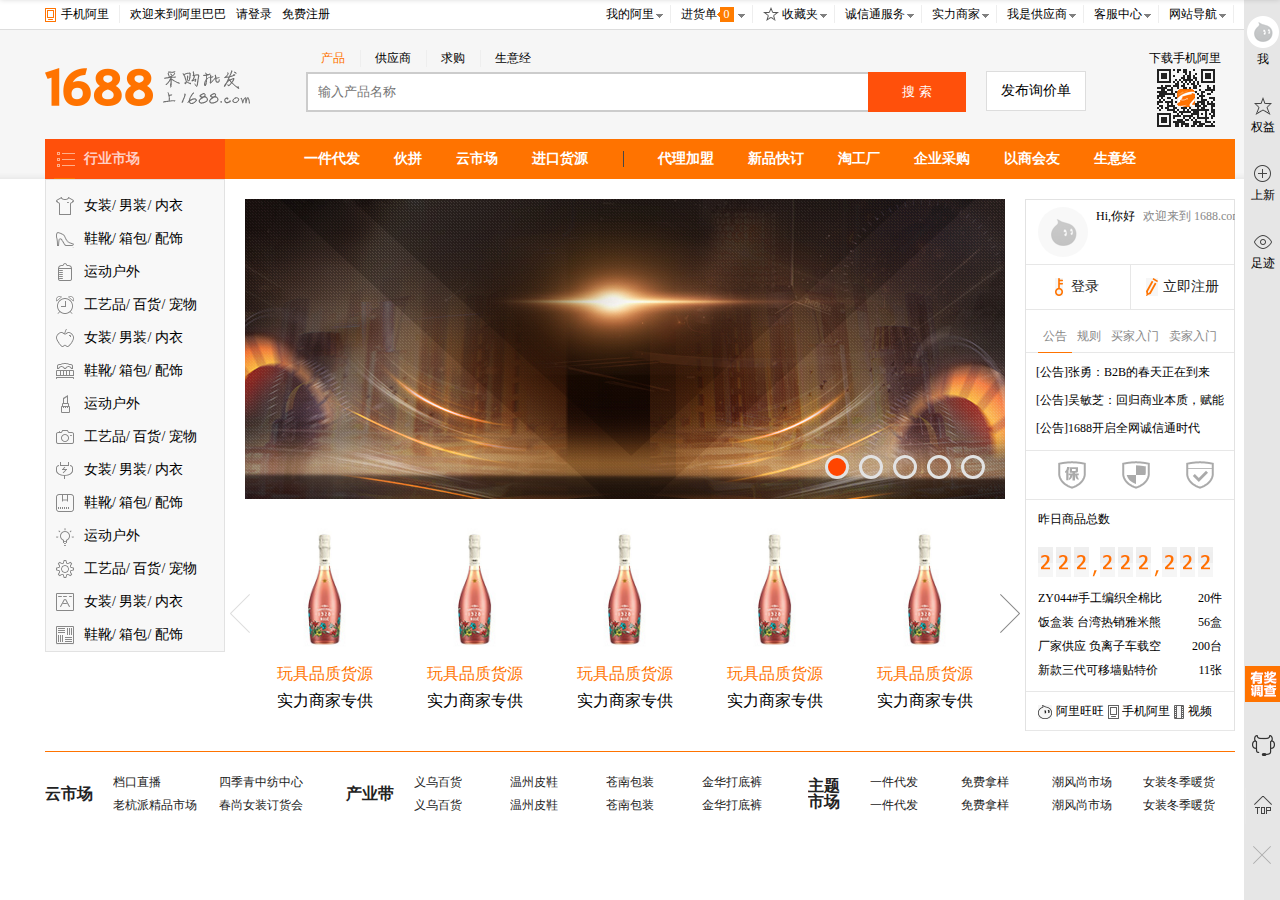
<file: 项目PC端/1688.html>
<!DOCTYPE html>
<html>
<head>
    <meta charset="UTF-8">
    <title></title>
    <link rel="stylesheet" href="css/1688.com.css"/>
</head>
<body>
<div class="navTop">
    <div class="top">
        <div class="phone"><a href="https://www.baidu.com">手机阿里</a></div>
        <div class="welcome">
            <ul>
                <li class="welcomeFir">
                    <span>欢迎来到阿里巴巴</span>
                </li>
                <li><a href="https://www.baidu.com">请登录</a></li>
                <li><a href="https://www.baidu.com">免费注册</a></li>
            </ul>
        </div>
        <div class="myAli">
            <ul>
                <li class="myAli1">
                    <a href="https://www.baidu.com" class="ccc"><span>我的阿里</span></a>

                    <div>
                        <dl>
                            <dt><a href="https://www.baidu.com">批发进货</a></dt>
                            <dd><a href="https://www.baidu.com">已买到货品</a></dd>
                            <dd><a href="https://www.baidu.com">优惠券</a></dd>
                            <dd><a href="https://www.baidu.com">店铺动态</a></dd>
                        </dl>
                        <dl>
                            <dt><a href="https://www.baidu.com">生产采购</a></dt>
                            <dd><a href="https://www.baidu.com">发布询价单</a></dd>
                            <dd><a href="https://www.baidu.com">发布招标单</a></dd>
                            <dd><a href="https://www.baidu.com">管理产品目录</a></dd>
                        </dl>
                        <dl>
                            <dt><a href="https://www.baidu.com">销售</a></dt>
                            <dd><a href="https://www.baidu.com">已卖出货品</a></dd>
                            <dd><a href="https://www.baidu.com">发布供应产品</a></dd>
                            <dd><a href="https://www.baidu.com">管理供应产品</a></dd>
                            <dd><a href="https://www.baidu.com">管理旺铺</a></dd>
                        </dl>
                        <dl>
                            <dt><a href="https://www.baidu.com">服务</a></dt>
                            <dd><a href="https://www.baidu.com">开店装修</a></dd>
                            <dd><a href="https://www.baidu.com">应用工具</a></dd>
                            <dd><a href="https://www.baidu.com">运营服务</a></dd>
                            <dd><a href="https://www.baidu.com">体验馆</a></dd>
                        </dl>
                    </div>
                </li>
                <li><a href="https://www.baidu.com" class="ccc"><span>进货单</span><span class="special1">0</span></a></li>
                <li><a href="https://www.baidu.com" class="ccc"><span class="special2"></span><span>收藏夹</span></a></li>
                <li><a href="https://www.baidu.com" class="ccc"><span>诚信通服务</span></a></li>
                <li><a href="https://www.baidu.com" class="ccc"><span>实力商家</span></a></li>
                <li><a href="https://www.baidu.com" class="ccc"><span>我是供应商</span></a></li>
                <li><a href="https://www.baidu.com" class="ccc"><span>客服中心</span></a></li>
                <li><a href="https://www.baidu.com" class="ccc"><span>网站导航</span></a></li>
            </ul>
        </div>
    </div>
</div>
<div class="navMid">
    <div class="mid">
        <div class="mid1">
            <div class="left"><a href="https://www.baidu.com"></a></div>
            <div class="middle">
                <ul>
                    <li class="special"><a href="https://www.baidu.com">产品</a></li>
                    <li><a href="https://www.baidu.com">供应商</a></li>
                    <li><a href="https://www.baidu.com">求购</a></li>
                    <li><a href="https://www.baidu.com">生意经</a></li>
                </ul>
                <div>
                    <input type="text" placeholder="输入产品名称"/>
                    <button type="button"><a href="https://www.baidu.com">搜 索</a></button>
                </div>

            </div>
            <a href="https://www.baidu.com" class="price">发布询价单</a>
            <a href="https://www.baidu.com" class="code">
                <span>下载手机阿里</span>
                <span class="img"></span>

                <div class="bigCode">
                    <span>扫一扫下载客户端</br>天下好货一手掌握</span>

                    <div class="bigCode_img"></div>
                </div>
            </a>
        </div>
        <div class="mid2">
            <div class="left">行业市场</div>
            <ul class="right">
                <li>一件代发</li>
                <li>伙拼</li>
                <li>云市场</li>
                <li>进口货源</li>
                <li class="special"></li>
                <li>代理加盟</li>
                <li>新品快订</li>
                <li>淘工厂</li>
                <li>企业采购</li>
                <li>以商会友</li>
                <li>生意经</li>
            </ul>
        </div>
    </div>
</div>
<div class="body">
    <div class="bodyFir">
        <div class="left" id="left">
            <ul class="leftFir_ul" id="leftFir_Ul">
                <li>
                    <i></i>
                    <a href="http://www.baidu.com">女装</a><span>/</span>
                    <a href="http://www.baidu.com">男装</a><span>/</span>
                    <a href="http://www.baidu.com">内衣</a>
                </li>
                <li>
                    <i></i>
                    <a href="http://www.baidu.com">鞋靴</a><span>/</span>
                    <a href="http://www.baidu.com">箱包</a><span>/</span>
                    <a href="http://www.baidu.com">配饰</a>
                </li>
                <li>
                    <i></i>
                    <a href="http://www.baidu.com">运动户外</a>
                </li>
                <li>
                    <i></i>
                    <a href="http://www.baidu.com">工艺品</a><span>/</span>
                    <a href="http://www.baidu.com">百货</a><span>/</span>
                    <a href="http://www.baidu.com">宠物</a>
                </li>
                <li>
                    <i></i>
                    <a href="http://www.baidu.com">女装</a><span>/</span>
                    <a href="http://www.baidu.com">男装</a><span>/</span>
                    <a href="http://www.baidu.com">内衣</a>
                </li>
                <li>
                    <i></i>
                    <a href="http://www.baidu.com">鞋靴</a><span>/</span>
                    <a href="http://www.baidu.com">箱包</a><span>/</span>
                    <a href="http://www.baidu.com">配饰</a>
                </li>
                <li>
                    <i></i>
                    <a href="http://www.baidu.com">运动户外</a>
                </li>
                <li>
                    <i></i>
                    <a href="http://www.baidu.com">工艺品</a><span>/</span>
                    <a href="http://www.baidu.com">百货</a><span>/</span>
                    <a href="http://www.baidu.com">宠物</a>
                </li>
                <li>
                    <i></i>
                    <a href="http://www.baidu.com">女装</a><span>/</span>
                    <a href="http://www.baidu.com">男装</a><span>/</span>
                    <a href="http://www.baidu.com">内衣</a>
                </li>
                <li>
                    <i></i>
                    <a href="http://www.baidu.com">鞋靴</a><span>/</span>
                    <a href="http://www.baidu.com">箱包</a><span>/</span>
                    <a href="http://www.baidu.com">配饰</a>
                </li>
                <li>
                    <i></i>
                    <a href="http://www.baidu.com">运动户外</a>
                </li>
                <li>
                    <i></i>
                    <a href="http://www.baidu.com">工艺品</a><span>/</span>
                    <a href="http://www.baidu.com">百货</a><span>/</span>
                    <a href="http://www.baidu.com">宠物</a>
                </li>
                <li>
                    <i></i>
                    <a href="http://www.baidu.com">女装</a><span>/</span>
                    <a href="http://www.baidu.com">男装</a><span>/</span>
                    <a href="http://www.baidu.com">内衣</a>
                </li>
                <li>
                    <i></i>
                    <a href="http://www.baidu.com">鞋靴</a><span>/</span>
                    <a href="http://www.baidu.com">箱包</a><span>/</span>
                    <a href="http://www.baidu.com">配饰</a>
                </li>
            </ul>
            <div class="details" id="details">
                <div class="detailL" id="detailL">
                    <div>
                        <h1>
                            <a href="http://www.baidu.com">女装1</a><span>/</span>
                            <a href="http://www.baidu.com">男装</a><span>/</span>
                            <a href="http://www.baidu.com">内衣</a>
                        </h1>

                        <h2><a href="http://www.baidu.com">女装市场</a></h2>
                        <ul>
                            <li class="special"><a href="http://www.baidu.com">春夏潮流新品</a></li>
                            <li><a href="http://www.baidu.com">潮风尚市场</a></li>
                            <li><a href="http://www.baidu.com">连衣裙</a></li>
                            <li><a href="http://www.baidu.com">羽绒服</a></li>
                            <li><a href="http://www.baidu.com">棉衣</a></li>
                            <li><a href="http://www.baidu.com">毛衣</a></li>
                            <li><a href="http://www.baidu.com">针织衫</a></li>
                            <li><a href="http://www.baidu.com">呢大衣</a></li>
                            <li><a href="http://www.baidu.com">风衣</a></li>
                            <li><a href="http://www.baidu.com">皮衣</a></li>
                            <li><a href="http://www.baidu.com">外套</a></li>
                            <li><a href="http://www.baidu.com">T恤</a></li>
                            <li><a href="http://www.baidu.com">蕾丝衫</a></li>
                            <li><a href="http://www.baidu.com">衬衫</a></li>
                            <li><a href="http://www.baidu.com">卫衣</a></li>
                            <li><a href="http://www.baidu.com">套装</a></li>
                            <li><a href="http://www.baidu.com">皮草</a></li>
                            <li><a href="http://www.baidu.com">半身裙</a></li>
                            <li><a href="http://www.baidu.com">打底裤</a></li>
                            <li><a href="http://www.baidu.com">牛仔裤</a></li>
                            <li><a href="http://www.baidu.com">休闲裤</a></li>
                            <li><a href="http://www.baidu.com">大码</a></li>
                        </ul>
                        <h2><a href="http://www.baidu.com">男装市场</a></h2>
                        <ul>
                            <li class="special"><a href="http://www.baidu.com">男装囤货节</a></li>
                            <li><a href="http://www.baidu.com">潮风尚市场</a></li>
                            <li><a href="http://www.baidu.com">连衣裙</a></li>
                            <li><a href="http://www.baidu.com">羽绒服</a></li>
                            <li><a href="http://www.baidu.com">棉衣</a></li>
                            <li><a href="http://www.baidu.com">毛衣</a></li>
                            <li><a href="http://www.baidu.com">针织衫</a></li>
                            <li><a href="http://www.baidu.com">呢大衣</a></li>
                            <li><a href="http://www.baidu.com">风衣</a></li>
                            <li><a href="http://www.baidu.com">皮衣</a></li>
                            <li><a href="http://www.baidu.com">外套</a></li>
                            <li><a href="http://www.baidu.com">T恤</a></li>
                            <li><a href="http://www.baidu.com">蕾丝衫</a></li>
                            <li><a href="http://www.baidu.com">衬衫</a></li>
                            <li><a href="http://www.baidu.com">卫衣</a></li>
                            <li><a href="http://www.baidu.com">套装</a></li>
                            <li><a href="http://www.baidu.com">皮草</a></li>
                            <li><a href="http://www.baidu.com">半身裙</a></li>
                            <li><a href="http://www.baidu.com">打底裤</a></li>
                            <li><a href="http://www.baidu.com">牛仔裤</a></li>
                            <li><a href="http://www.baidu.com">休闲裤</a></li>
                            <li><a href="http://www.baidu.com">大码</a></li>
                        </ul>
                        <h2><a href="http://www.baidu.com">内衣市场</a></h2>
                        <ul>
                            <li class="special"><a href="http://www.baidu.com">ODM代工馆上线</a></li>
                            <li><a href="http://www.baidu.com">潮风尚市场</a></li>
                            <li><a href="http://www.baidu.com">连衣裙</a></li>
                            <li><a href="http://www.baidu.com">羽绒服</a></li>
                            <li><a href="http://www.baidu.com">棉衣</a></li>
                            <li><a href="http://www.baidu.com">毛衣</a></li>
                            <li><a href="http://www.baidu.com">针织衫</a></li>
                            <li><a href="http://www.baidu.com">呢大衣</a></li>
                            <li><a href="http://www.baidu.com">风衣</a></li>
                            <li><a href="http://www.baidu.com">皮衣</a></li>
                            <li><a href="http://www.baidu.com">外套</a></li>
                            <li><a href="http://www.baidu.com">T恤</a></li>
                            <li><a href="http://www.baidu.com">蕾丝衫</a></li>
                            <li><a href="http://www.baidu.com">衬衫</a></li>
                            <li><a href="http://www.baidu.com">卫衣</a></li>
                            <li><a href="http://www.baidu.com">套装</a></li>
                            <li><a href="http://www.baidu.com">皮草</a></li>
                            <li><a href="http://www.baidu.com">半身裙</a></li>
                            <li><a href="http://www.baidu.com">打底裤</a></li>
                            <li><a href="http://www.baidu.com">牛仔裤</a></li>
                            <li><a href="http://www.baidu.com">休闲裤</a></li>
                            <li><a href="http://www.baidu.com">大码</a></li>
                        </ul>
                    </div>
                    <div>
                        <h1>
                            <a href="http://www.baidu.com">女装2</a><span>/</span>
                            <a href="http://www.baidu.com">男装</a><span>/</span>
                            <a href="http://www.baidu.com">内衣</a>
                        </h1>

                        <h2><a href="http://www.baidu.com">女装市场</a></h2>
                        <ul>
                            <li class="special"><a href="http://www.baidu.com">春夏潮流新品</a></li>
                            <li><a href="http://www.baidu.com">潮风尚市场</a></li>
                            <li><a href="http://www.baidu.com">连衣裙</a></li>
                            <li><a href="http://www.baidu.com">羽绒服</a></li>
                            <li><a href="http://www.baidu.com">棉衣</a></li>
                            <li><a href="http://www.baidu.com">毛衣</a></li>
                            <li><a href="http://www.baidu.com">针织衫</a></li>
                            <li><a href="http://www.baidu.com">呢大衣</a></li>
                            <li><a href="http://www.baidu.com">风衣</a></li>
                            <li><a href="http://www.baidu.com">皮衣</a></li>
                            <li><a href="http://www.baidu.com">外套</a></li>
                            <li><a href="http://www.baidu.com">T恤</a></li>
                            <li><a href="http://www.baidu.com">蕾丝衫</a></li>
                            <li><a href="http://www.baidu.com">衬衫</a></li>
                            <li><a href="http://www.baidu.com">卫衣</a></li>
                            <li><a href="http://www.baidu.com">套装</a></li>
                            <li><a href="http://www.baidu.com">皮草</a></li>
                            <li><a href="http://www.baidu.com">半身裙</a></li>
                            <li><a href="http://www.baidu.com">打底裤</a></li>
                            <li><a href="http://www.baidu.com">牛仔裤</a></li>
                            <li><a href="http://www.baidu.com">休闲裤</a></li>
                            <li><a href="http://www.baidu.com">大码</a></li>
                        </ul>
                        <h2><a href="http://www.baidu.com">男装市场</a></h2>
                        <ul>
                            <li class="special"><a href="http://www.baidu.com">男装囤货节</a></li>
                            <li><a href="http://www.baidu.com">潮风尚市场</a></li>
                            <li><a href="http://www.baidu.com">连衣裙</a></li>
                            <li><a href="http://www.baidu.com">羽绒服</a></li>
                            <li><a href="http://www.baidu.com">棉衣</a></li>
                            <li><a href="http://www.baidu.com">毛衣</a></li>
                            <li><a href="http://www.baidu.com">针织衫</a></li>
                            <li><a href="http://www.baidu.com">呢大衣</a></li>
                            <li><a href="http://www.baidu.com">风衣</a></li>
                            <li><a href="http://www.baidu.com">皮衣</a></li>
                            <li><a href="http://www.baidu.com">外套</a></li>
                            <li><a href="http://www.baidu.com">T恤</a></li>
                            <li><a href="http://www.baidu.com">蕾丝衫</a></li>
                            <li><a href="http://www.baidu.com">衬衫</a></li>
                            <li><a href="http://www.baidu.com">卫衣</a></li>
                            <li><a href="http://www.baidu.com">套装</a></li>
                            <li><a href="http://www.baidu.com">皮草</a></li>
                            <li><a href="http://www.baidu.com">半身裙</a></li>
                            <li><a href="http://www.baidu.com">打底裤</a></li>
                            <li><a href="http://www.baidu.com">牛仔裤</a></li>
                            <li><a href="http://www.baidu.com">休闲裤</a></li>
                            <li><a href="http://www.baidu.com">大码</a></li>
                        </ul>
                        <h2><a href="http://www.baidu.com">内衣市场</a></h2>
                        <ul>
                            <li class="special"><a href="http://www.baidu.com">ODM代工馆上线</a></li>
                            <li><a href="http://www.baidu.com">潮风尚市场</a></li>
                            <li><a href="http://www.baidu.com">连衣裙</a></li>
                            <li><a href="http://www.baidu.com">羽绒服</a></li>
                            <li><a href="http://www.baidu.com">棉衣</a></li>
                            <li><a href="http://www.baidu.com">毛衣</a></li>
                            <li><a href="http://www.baidu.com">针织衫</a></li>
                            <li><a href="http://www.baidu.com">呢大衣</a></li>
                            <li><a href="http://www.baidu.com">风衣</a></li>
                            <li><a href="http://www.baidu.com">皮衣</a></li>
                            <li><a href="http://www.baidu.com">外套</a></li>
                            <li><a href="http://www.baidu.com">T恤</a></li>
                            <li><a href="http://www.baidu.com">蕾丝衫</a></li>
                            <li><a href="http://www.baidu.com">衬衫</a></li>
                            <li><a href="http://www.baidu.com">卫衣</a></li>
                            <li><a href="http://www.baidu.com">套装</a></li>
                            <li><a href="http://www.baidu.com">皮草</a></li>
                            <li><a href="http://www.baidu.com">半身裙</a></li>
                            <li><a href="http://www.baidu.com">打底裤</a></li>
                            <li><a href="http://www.baidu.com">牛仔裤</a></li>
                            <li><a href="http://www.baidu.com">休闲裤</a></li>
                            <li><a href="http://www.baidu.com">大码</a></li>
                        </ul>
                    </div>
                    <div>
                        <h1>
                            <a href="http://www.baidu.com">女装3</a><span>/</span>
                            <a href="http://www.baidu.com">男装</a><span>/</span>
                            <a href="http://www.baidu.com">内衣</a>
                        </h1>

                        <h2><a href="http://www.baidu.com">女装市场</a></h2>
                        <ul>
                            <li class="special"><a href="http://www.baidu.com">春夏潮流新品</a></li>
                            <li><a href="http://www.baidu.com">潮风尚市场</a></li>
                            <li><a href="http://www.baidu.com">连衣裙</a></li>
                            <li><a href="http://www.baidu.com">羽绒服</a></li>
                            <li><a href="http://www.baidu.com">棉衣</a></li>
                            <li><a href="http://www.baidu.com">毛衣</a></li>
                            <li><a href="http://www.baidu.com">针织衫</a></li>
                            <li><a href="http://www.baidu.com">呢大衣</a></li>
                            <li><a href="http://www.baidu.com">风衣</a></li>
                            <li><a href="http://www.baidu.com">皮衣</a></li>
                            <li><a href="http://www.baidu.com">外套</a></li>
                            <li><a href="http://www.baidu.com">T恤</a></li>
                            <li><a href="http://www.baidu.com">蕾丝衫</a></li>
                            <li><a href="http://www.baidu.com">衬衫</a></li>
                            <li><a href="http://www.baidu.com">卫衣</a></li>
                            <li><a href="http://www.baidu.com">套装</a></li>
                            <li><a href="http://www.baidu.com">皮草</a></li>
                            <li><a href="http://www.baidu.com">半身裙</a></li>
                            <li><a href="http://www.baidu.com">打底裤</a></li>
                            <li><a href="http://www.baidu.com">牛仔裤</a></li>
                            <li><a href="http://www.baidu.com">休闲裤</a></li>
                            <li><a href="http://www.baidu.com">大码</a></li>
                        </ul>
                        <h2><a href="http://www.baidu.com">男装市场</a></h2>
                        <ul>
                            <li class="special"><a href="http://www.baidu.com">男装囤货节</a></li>
                            <li><a href="http://www.baidu.com">潮风尚市场</a></li>
                            <li><a href="http://www.baidu.com">连衣裙</a></li>
                            <li><a href="http://www.baidu.com">羽绒服</a></li>
                            <li><a href="http://www.baidu.com">棉衣</a></li>
                            <li><a href="http://www.baidu.com">毛衣</a></li>
                            <li><a href="http://www.baidu.com">针织衫</a></li>
                            <li><a href="http://www.baidu.com">呢大衣</a></li>
                            <li><a href="http://www.baidu.com">风衣</a></li>
                            <li><a href="http://www.baidu.com">皮衣</a></li>
                            <li><a href="http://www.baidu.com">外套</a></li>
                            <li><a href="http://www.baidu.com">T恤</a></li>
                            <li><a href="http://www.baidu.com">蕾丝衫</a></li>
                            <li><a href="http://www.baidu.com">衬衫</a></li>
                            <li><a href="http://www.baidu.com">卫衣</a></li>
                            <li><a href="http://www.baidu.com">套装</a></li>
                            <li><a href="http://www.baidu.com">皮草</a></li>
                            <li><a href="http://www.baidu.com">半身裙</a></li>
                            <li><a href="http://www.baidu.com">打底裤</a></li>
                            <li><a href="http://www.baidu.com">牛仔裤</a></li>
                            <li><a href="http://www.baidu.com">休闲裤</a></li>
                            <li><a href="http://www.baidu.com">大码</a></li>
                        </ul>
                        <h2><a href="http://www.baidu.com">内衣市场</a></h2>
                        <ul>
                            <li class="special"><a href="http://www.baidu.com">ODM代工馆上线</a></li>
                            <li><a href="http://www.baidu.com">潮风尚市场</a></li>
                            <li><a href="http://www.baidu.com">连衣裙</a></li>
                            <li><a href="http://www.baidu.com">羽绒服</a></li>
                            <li><a href="http://www.baidu.com">棉衣</a></li>
                            <li><a href="http://www.baidu.com">毛衣</a></li>
                            <li><a href="http://www.baidu.com">针织衫</a></li>
                            <li><a href="http://www.baidu.com">呢大衣</a></li>
                            <li><a href="http://www.baidu.com">风衣</a></li>
                            <li><a href="http://www.baidu.com">皮衣</a></li>
                            <li><a href="http://www.baidu.com">外套</a></li>
                            <li><a href="http://www.baidu.com">T恤</a></li>
                            <li><a href="http://www.baidu.com">蕾丝衫</a></li>
                            <li><a href="http://www.baidu.com">衬衫</a></li>
                            <li><a href="http://www.baidu.com">卫衣</a></li>
                            <li><a href="http://www.baidu.com">套装</a></li>
                            <li><a href="http://www.baidu.com">皮草</a></li>
                            <li><a href="http://www.baidu.com">半身裙</a></li>
                            <li><a href="http://www.baidu.com">打底裤</a></li>
                            <li><a href="http://www.baidu.com">牛仔裤</a></li>
                            <li><a href="http://www.baidu.com">休闲裤</a></li>
                            <li><a href="http://www.baidu.com">大码</a></li>
                        </ul>
                    </div>
                    <div>
                        <h1>
                            <a href="http://www.baidu.com">女装4</a><span>/</span>
                            <a href="http://www.baidu.com">男装</a><span>/</span>
                            <a href="http://www.baidu.com">内衣</a>
                        </h1>

                        <h2><a href="http://www.baidu.com">女装市场</a></h2>
                        <ul>
                            <li class="special"><a href="http://www.baidu.com">春夏潮流新品</a></li>
                            <li><a href="http://www.baidu.com">潮风尚市场</a></li>
                            <li><a href="http://www.baidu.com">连衣裙</a></li>
                            <li><a href="http://www.baidu.com">羽绒服</a></li>
                            <li><a href="http://www.baidu.com">棉衣</a></li>
                            <li><a href="http://www.baidu.com">毛衣</a></li>
                            <li><a href="http://www.baidu.com">针织衫</a></li>
                            <li><a href="http://www.baidu.com">呢大衣</a></li>
                            <li><a href="http://www.baidu.com">风衣</a></li>
                            <li><a href="http://www.baidu.com">皮衣</a></li>
                            <li><a href="http://www.baidu.com">外套</a></li>
                            <li><a href="http://www.baidu.com">T恤</a></li>
                            <li><a href="http://www.baidu.com">蕾丝衫</a></li>
                            <li><a href="http://www.baidu.com">衬衫</a></li>
                            <li><a href="http://www.baidu.com">卫衣</a></li>
                            <li><a href="http://www.baidu.com">套装</a></li>
                            <li><a href="http://www.baidu.com">皮草</a></li>
                            <li><a href="http://www.baidu.com">半身裙</a></li>
                            <li><a href="http://www.baidu.com">打底裤</a></li>
                            <li><a href="http://www.baidu.com">牛仔裤</a></li>
                            <li><a href="http://www.baidu.com">休闲裤</a></li>
                            <li><a href="http://www.baidu.com">大码</a></li>
                        </ul>
                        <h2><a href="http://www.baidu.com">男装市场</a></h2>
                        <ul>
                            <li class="special"><a href="http://www.baidu.com">男装囤货节</a></li>
                            <li><a href="http://www.baidu.com">潮风尚市场</a></li>
                            <li><a href="http://www.baidu.com">连衣裙</a></li>
                            <li><a href="http://www.baidu.com">羽绒服</a></li>
                            <li><a href="http://www.baidu.com">棉衣</a></li>
                            <li><a href="http://www.baidu.com">毛衣</a></li>
                            <li><a href="http://www.baidu.com">针织衫</a></li>
                            <li><a href="http://www.baidu.com">呢大衣</a></li>
                            <li><a href="http://www.baidu.com">风衣</a></li>
                            <li><a href="http://www.baidu.com">皮衣</a></li>
                            <li><a href="http://www.baidu.com">外套</a></li>
                            <li><a href="http://www.baidu.com">T恤</a></li>
                            <li><a href="http://www.baidu.com">蕾丝衫</a></li>
                            <li><a href="http://www.baidu.com">衬衫</a></li>
                            <li><a href="http://www.baidu.com">卫衣</a></li>
                            <li><a href="http://www.baidu.com">套装</a></li>
                            <li><a href="http://www.baidu.com">皮草</a></li>
                            <li><a href="http://www.baidu.com">半身裙</a></li>
                            <li><a href="http://www.baidu.com">打底裤</a></li>
                            <li><a href="http://www.baidu.com">牛仔裤</a></li>
                            <li><a href="http://www.baidu.com">休闲裤</a></li>
                            <li><a href="http://www.baidu.com">大码</a></li>
                        </ul>
                        <h2><a href="http://www.baidu.com">内衣市场</a></h2>
                        <ul>
                            <li class="special"><a href="http://www.baidu.com">ODM代工馆上线</a></li>
                            <li><a href="http://www.baidu.com">潮风尚市场</a></li>
                            <li><a href="http://www.baidu.com">连衣裙</a></li>
                            <li><a href="http://www.baidu.com">羽绒服</a></li>
                            <li><a href="http://www.baidu.com">棉衣</a></li>
                            <li><a href="http://www.baidu.com">毛衣</a></li>
                            <li><a href="http://www.baidu.com">针织衫</a></li>
                            <li><a href="http://www.baidu.com">呢大衣</a></li>
                            <li><a href="http://www.baidu.com">风衣</a></li>
                            <li><a href="http://www.baidu.com">皮衣</a></li>
                            <li><a href="http://www.baidu.com">外套</a></li>
                            <li><a href="http://www.baidu.com">T恤</a></li>
                            <li><a href="http://www.baidu.com">蕾丝衫</a></li>
                            <li><a href="http://www.baidu.com">衬衫</a></li>
                            <li><a href="http://www.baidu.com">卫衣</a></li>
                            <li><a href="http://www.baidu.com">套装</a></li>
                            <li><a href="http://www.baidu.com">皮草</a></li>
                            <li><a href="http://www.baidu.com">半身裙</a></li>
                            <li><a href="http://www.baidu.com">打底裤</a></li>
                            <li><a href="http://www.baidu.com">牛仔裤</a></li>
                            <li><a href="http://www.baidu.com">休闲裤</a></li>
                            <li><a href="http://www.baidu.com">大码</a></li>
                        </ul>
                    </div>
                    <div>
                        <h1>
                            <a href="http://www.baidu.com">女装1</a><span>/</span>
                            <a href="http://www.baidu.com">男装</a><span>/</span>
                            <a href="http://www.baidu.com">内衣</a>
                        </h1>

                        <h2><a href="http://www.baidu.com">女装市场</a></h2>
                        <ul>
                            <li class="special"><a href="http://www.baidu.com">春夏潮流新品</a></li>
                            <li><a href="http://www.baidu.com">潮风尚市场</a></li>
                            <li><a href="http://www.baidu.com">连衣裙</a></li>
                            <li><a href="http://www.baidu.com">羽绒服</a></li>
                            <li><a href="http://www.baidu.com">棉衣</a></li>
                            <li><a href="http://www.baidu.com">毛衣</a></li>
                            <li><a href="http://www.baidu.com">针织衫</a></li>
                            <li><a href="http://www.baidu.com">呢大衣</a></li>
                            <li><a href="http://www.baidu.com">风衣</a></li>
                            <li><a href="http://www.baidu.com">皮衣</a></li>
                            <li><a href="http://www.baidu.com">外套</a></li>
                            <li><a href="http://www.baidu.com">T恤</a></li>
                            <li><a href="http://www.baidu.com">蕾丝衫</a></li>
                            <li><a href="http://www.baidu.com">衬衫</a></li>
                            <li><a href="http://www.baidu.com">卫衣</a></li>
                            <li><a href="http://www.baidu.com">套装</a></li>
                            <li><a href="http://www.baidu.com">皮草</a></li>
                            <li><a href="http://www.baidu.com">半身裙</a></li>
                            <li><a href="http://www.baidu.com">打底裤</a></li>
                            <li><a href="http://www.baidu.com">牛仔裤</a></li>
                            <li><a href="http://www.baidu.com">休闲裤</a></li>
                            <li><a href="http://www.baidu.com">大码</a></li>
                        </ul>
                        <h2><a href="http://www.baidu.com">男装市场</a></h2>
                        <ul>
                            <li class="special"><a href="http://www.baidu.com">男装囤货节</a></li>
                            <li><a href="http://www.baidu.com">潮风尚市场</a></li>
                            <li><a href="http://www.baidu.com">连衣裙</a></li>
                            <li><a href="http://www.baidu.com">羽绒服</a></li>
                            <li><a href="http://www.baidu.com">棉衣</a></li>
                            <li><a href="http://www.baidu.com">毛衣</a></li>
                            <li><a href="http://www.baidu.com">针织衫</a></li>
                            <li><a href="http://www.baidu.com">呢大衣</a></li>
                            <li><a href="http://www.baidu.com">风衣</a></li>
                            <li><a href="http://www.baidu.com">皮衣</a></li>
                            <li><a href="http://www.baidu.com">外套</a></li>
                            <li><a href="http://www.baidu.com">T恤</a></li>
                            <li><a href="http://www.baidu.com">蕾丝衫</a></li>
                            <li><a href="http://www.baidu.com">衬衫</a></li>
                            <li><a href="http://www.baidu.com">卫衣</a></li>
                            <li><a href="http://www.baidu.com">套装</a></li>
                            <li><a href="http://www.baidu.com">皮草</a></li>
                            <li><a href="http://www.baidu.com">半身裙</a></li>
                            <li><a href="http://www.baidu.com">打底裤</a></li>
                            <li><a href="http://www.baidu.com">牛仔裤</a></li>
                            <li><a href="http://www.baidu.com">休闲裤</a></li>
                            <li><a href="http://www.baidu.com">大码</a></li>
                        </ul>
                        <h2><a href="http://www.baidu.com">内衣市场</a></h2>
                        <ul>
                            <li class="special"><a href="http://www.baidu.com">ODM代工馆上线</a></li>
                            <li><a href="http://www.baidu.com">潮风尚市场</a></li>
                            <li><a href="http://www.baidu.com">连衣裙</a></li>
                            <li><a href="http://www.baidu.com">羽绒服</a></li>
                            <li><a href="http://www.baidu.com">棉衣</a></li>
                            <li><a href="http://www.baidu.com">毛衣</a></li>
                            <li><a href="http://www.baidu.com">针织衫</a></li>
                            <li><a href="http://www.baidu.com">呢大衣</a></li>
                            <li><a href="http://www.baidu.com">风衣</a></li>
                            <li><a href="http://www.baidu.com">皮衣</a></li>
                            <li><a href="http://www.baidu.com">外套</a></li>
                            <li><a href="http://www.baidu.com">T恤</a></li>
                            <li><a href="http://www.baidu.com">蕾丝衫</a></li>
                            <li><a href="http://www.baidu.com">衬衫</a></li>
                            <li><a href="http://www.baidu.com">卫衣</a></li>
                            <li><a href="http://www.baidu.com">套装</a></li>
                            <li><a href="http://www.baidu.com">皮草</a></li>
                            <li><a href="http://www.baidu.com">半身裙</a></li>
                            <li><a href="http://www.baidu.com">打底裤</a></li>
                            <li><a href="http://www.baidu.com">牛仔裤</a></li>
                            <li><a href="http://www.baidu.com">休闲裤</a></li>
                            <li><a href="http://www.baidu.com">大码</a></li>
                        </ul>
                    </div>
                    <div>
                        <h1>
                            <a href="http://www.baidu.com">女装2</a><span>/</span>
                            <a href="http://www.baidu.com">男装</a><span>/</span>
                            <a href="http://www.baidu.com">内衣</a>
                        </h1>

                        <h2><a href="http://www.baidu.com">女装市场</a></h2>
                        <ul>
                            <li class="special"><a href="http://www.baidu.com">春夏潮流新品</a></li>
                            <li><a href="http://www.baidu.com">潮风尚市场</a></li>
                            <li><a href="http://www.baidu.com">连衣裙</a></li>
                            <li><a href="http://www.baidu.com">羽绒服</a></li>
                            <li><a href="http://www.baidu.com">棉衣</a></li>
                            <li><a href="http://www.baidu.com">毛衣</a></li>
                            <li><a href="http://www.baidu.com">针织衫</a></li>
                            <li><a href="http://www.baidu.com">呢大衣</a></li>
                            <li><a href="http://www.baidu.com">风衣</a></li>
                            <li><a href="http://www.baidu.com">皮衣</a></li>
                            <li><a href="http://www.baidu.com">外套</a></li>
                            <li><a href="http://www.baidu.com">T恤</a></li>
                            <li><a href="http://www.baidu.com">蕾丝衫</a></li>
                            <li><a href="http://www.baidu.com">衬衫</a></li>
                            <li><a href="http://www.baidu.com">卫衣</a></li>
                            <li><a href="http://www.baidu.com">套装</a></li>
                            <li><a href="http://www.baidu.com">皮草</a></li>
                            <li><a href="http://www.baidu.com">半身裙</a></li>
                            <li><a href="http://www.baidu.com">打底裤</a></li>
                            <li><a href="http://www.baidu.com">牛仔裤</a></li>
                            <li><a href="http://www.baidu.com">休闲裤</a></li>
                            <li><a href="http://www.baidu.com">大码</a></li>
                        </ul>
                        <h2><a href="http://www.baidu.com">男装市场</a></h2>
                        <ul>
                            <li class="special"><a href="http://www.baidu.com">男装囤货节</a></li>
                            <li><a href="http://www.baidu.com">潮风尚市场</a></li>
                            <li><a href="http://www.baidu.com">连衣裙</a></li>
                            <li><a href="http://www.baidu.com">羽绒服</a></li>
                            <li><a href="http://www.baidu.com">棉衣</a></li>
                            <li><a href="http://www.baidu.com">毛衣</a></li>
                            <li><a href="http://www.baidu.com">针织衫</a></li>
                            <li><a href="http://www.baidu.com">呢大衣</a></li>
                            <li><a href="http://www.baidu.com">风衣</a></li>
                            <li><a href="http://www.baidu.com">皮衣</a></li>
                            <li><a href="http://www.baidu.com">外套</a></li>
                            <li><a href="http://www.baidu.com">T恤</a></li>
                            <li><a href="http://www.baidu.com">蕾丝衫</a></li>
                            <li><a href="http://www.baidu.com">衬衫</a></li>
                            <li><a href="http://www.baidu.com">卫衣</a></li>
                            <li><a href="http://www.baidu.com">套装</a></li>
                            <li><a href="http://www.baidu.com">皮草</a></li>
                            <li><a href="http://www.baidu.com">半身裙</a></li>
                            <li><a href="http://www.baidu.com">打底裤</a></li>
                            <li><a href="http://www.baidu.com">牛仔裤</a></li>
                            <li><a href="http://www.baidu.com">休闲裤</a></li>
                            <li><a href="http://www.baidu.com">大码</a></li>
                        </ul>
                        <h2><a href="http://www.baidu.com">内衣市场</a></h2>
                        <ul>
                            <li class="special"><a href="http://www.baidu.com">ODM代工馆上线</a></li>
                            <li><a href="http://www.baidu.com">潮风尚市场</a></li>
                            <li><a href="http://www.baidu.com">连衣裙</a></li>
                            <li><a href="http://www.baidu.com">羽绒服</a></li>
                            <li><a href="http://www.baidu.com">棉衣</a></li>
                            <li><a href="http://www.baidu.com">毛衣</a></li>
                            <li><a href="http://www.baidu.com">针织衫</a></li>
                            <li><a href="http://www.baidu.com">呢大衣</a></li>
                            <li><a href="http://www.baidu.com">风衣</a></li>
                            <li><a href="http://www.baidu.com">皮衣</a></li>
                            <li><a href="http://www.baidu.com">外套</a></li>
                            <li><a href="http://www.baidu.com">T恤</a></li>
                            <li><a href="http://www.baidu.com">蕾丝衫</a></li>
                            <li><a href="http://www.baidu.com">衬衫</a></li>
                            <li><a href="http://www.baidu.com">卫衣</a></li>
                            <li><a href="http://www.baidu.com">套装</a></li>
                            <li><a href="http://www.baidu.com">皮草</a></li>
                            <li><a href="http://www.baidu.com">半身裙</a></li>
                            <li><a href="http://www.baidu.com">打底裤</a></li>
                            <li><a href="http://www.baidu.com">牛仔裤</a></li>
                            <li><a href="http://www.baidu.com">休闲裤</a></li>
                            <li><a href="http://www.baidu.com">大码</a></li>
                        </ul>
                    </div>
                    <div>
                        <h1>
                            <a href="http://www.baidu.com">女装3</a><span>/</span>
                            <a href="http://www.baidu.com">男装</a><span>/</span>
                            <a href="http://www.baidu.com">内衣</a>
                        </h1>

                        <h2><a href="http://www.baidu.com">女装市场</a></h2>
                        <ul>
                            <li class="special"><a href="http://www.baidu.com">春夏潮流新品</a></li>
                            <li><a href="http://www.baidu.com">潮风尚市场</a></li>
                            <li><a href="http://www.baidu.com">连衣裙</a></li>
                            <li><a href="http://www.baidu.com">羽绒服</a></li>
                            <li><a href="http://www.baidu.com">棉衣</a></li>
                            <li><a href="http://www.baidu.com">毛衣</a></li>
                            <li><a href="http://www.baidu.com">针织衫</a></li>
                            <li><a href="http://www.baidu.com">呢大衣</a></li>
                            <li><a href="http://www.baidu.com">风衣</a></li>
                            <li><a href="http://www.baidu.com">皮衣</a></li>
                            <li><a href="http://www.baidu.com">外套</a></li>
                            <li><a href="http://www.baidu.com">T恤</a></li>
                            <li><a href="http://www.baidu.com">蕾丝衫</a></li>
                            <li><a href="http://www.baidu.com">衬衫</a></li>
                            <li><a href="http://www.baidu.com">卫衣</a></li>
                            <li><a href="http://www.baidu.com">套装</a></li>
                            <li><a href="http://www.baidu.com">皮草</a></li>
                            <li><a href="http://www.baidu.com">半身裙</a></li>
                            <li><a href="http://www.baidu.com">打底裤</a></li>
                            <li><a href="http://www.baidu.com">牛仔裤</a></li>
                            <li><a href="http://www.baidu.com">休闲裤</a></li>
                            <li><a href="http://www.baidu.com">大码</a></li>
                        </ul>
                        <h2><a href="http://www.baidu.com">男装市场</a></h2>
                        <ul>
                            <li class="special"><a href="http://www.baidu.com">男装囤货节</a></li>
                            <li><a href="http://www.baidu.com">潮风尚市场</a></li>
                            <li><a href="http://www.baidu.com">连衣裙</a></li>
                            <li><a href="http://www.baidu.com">羽绒服</a></li>
                            <li><a href="http://www.baidu.com">棉衣</a></li>
                            <li><a href="http://www.baidu.com">毛衣</a></li>
                            <li><a href="http://www.baidu.com">针织衫</a></li>
                            <li><a href="http://www.baidu.com">呢大衣</a></li>
                            <li><a href="http://www.baidu.com">风衣</a></li>
                            <li><a href="http://www.baidu.com">皮衣</a></li>
                            <li><a href="http://www.baidu.com">外套</a></li>
                            <li><a href="http://www.baidu.com">T恤</a></li>
                            <li><a href="http://www.baidu.com">蕾丝衫</a></li>
                            <li><a href="http://www.baidu.com">衬衫</a></li>
                            <li><a href="http://www.baidu.com">卫衣</a></li>
                            <li><a href="http://www.baidu.com">套装</a></li>
                            <li><a href="http://www.baidu.com">皮草</a></li>
                            <li><a href="http://www.baidu.com">半身裙</a></li>
                            <li><a href="http://www.baidu.com">打底裤</a></li>
                            <li><a href="http://www.baidu.com">牛仔裤</a></li>
                            <li><a href="http://www.baidu.com">休闲裤</a></li>
                            <li><a href="http://www.baidu.com">大码</a></li>
                        </ul>
                        <h2><a href="http://www.baidu.com">内衣市场</a></h2>
                        <ul>
                            <li class="special"><a href="http://www.baidu.com">ODM代工馆上线</a></li>
                            <li><a href="http://www.baidu.com">潮风尚市场</a></li>
                            <li><a href="http://www.baidu.com">连衣裙</a></li>
                            <li><a href="http://www.baidu.com">羽绒服</a></li>
                            <li><a href="http://www.baidu.com">棉衣</a></li>
                            <li><a href="http://www.baidu.com">毛衣</a></li>
                            <li><a href="http://www.baidu.com">针织衫</a></li>
                            <li><a href="http://www.baidu.com">呢大衣</a></li>
                            <li><a href="http://www.baidu.com">风衣</a></li>
                            <li><a href="http://www.baidu.com">皮衣</a></li>
                            <li><a href="http://www.baidu.com">外套</a></li>
                            <li><a href="http://www.baidu.com">T恤</a></li>
                            <li><a href="http://www.baidu.com">蕾丝衫</a></li>
                            <li><a href="http://www.baidu.com">衬衫</a></li>
                            <li><a href="http://www.baidu.com">卫衣</a></li>
                            <li><a href="http://www.baidu.com">套装</a></li>
                            <li><a href="http://www.baidu.com">皮草</a></li>
                            <li><a href="http://www.baidu.com">半身裙</a></li>
                            <li><a href="http://www.baidu.com">打底裤</a></li>
                            <li><a href="http://www.baidu.com">牛仔裤</a></li>
                            <li><a href="http://www.baidu.com">休闲裤</a></li>
                            <li><a href="http://www.baidu.com">大码</a></li>
                        </ul>
                    </div>
                    <div>
                        <h1>
                            <a href="http://www.baidu.com">女装4</a><span>/</span>
                            <a href="http://www.baidu.com">男装</a><span>/</span>
                            <a href="http://www.baidu.com">内衣</a>
                        </h1>

                        <h2><a href="http://www.baidu.com">女装市场</a></h2>
                        <ul>
                            <li class="special"><a href="http://www.baidu.com">春夏潮流新品</a></li>
                            <li><a href="http://www.baidu.com">潮风尚市场</a></li>
                            <li><a href="http://www.baidu.com">连衣裙</a></li>
                            <li><a href="http://www.baidu.com">羽绒服</a></li>
                            <li><a href="http://www.baidu.com">棉衣</a></li>
                            <li><a href="http://www.baidu.com">毛衣</a></li>
                            <li><a href="http://www.baidu.com">针织衫</a></li>
                            <li><a href="http://www.baidu.com">呢大衣</a></li>
                            <li><a href="http://www.baidu.com">风衣</a></li>
                            <li><a href="http://www.baidu.com">皮衣</a></li>
                            <li><a href="http://www.baidu.com">外套</a></li>
                            <li><a href="http://www.baidu.com">T恤</a></li>
                            <li><a href="http://www.baidu.com">蕾丝衫</a></li>
                            <li><a href="http://www.baidu.com">衬衫</a></li>
                            <li><a href="http://www.baidu.com">卫衣</a></li>
                            <li><a href="http://www.baidu.com">套装</a></li>
                            <li><a href="http://www.baidu.com">皮草</a></li>
                            <li><a href="http://www.baidu.com">半身裙</a></li>
                            <li><a href="http://www.baidu.com">打底裤</a></li>
                            <li><a href="http://www.baidu.com">牛仔裤</a></li>
                            <li><a href="http://www.baidu.com">休闲裤</a></li>
                            <li><a href="http://www.baidu.com">大码</a></li>
                        </ul>
                        <h2><a href="http://www.baidu.com">男装市场</a></h2>
                        <ul>
                            <li class="special"><a href="http://www.baidu.com">男装囤货节</a></li>
                            <li><a href="http://www.baidu.com">潮风尚市场</a></li>
                            <li><a href="http://www.baidu.com">连衣裙</a></li>
                            <li><a href="http://www.baidu.com">羽绒服</a></li>
                            <li><a href="http://www.baidu.com">棉衣</a></li>
                            <li><a href="http://www.baidu.com">毛衣</a></li>
                            <li><a href="http://www.baidu.com">针织衫</a></li>
                            <li><a href="http://www.baidu.com">呢大衣</a></li>
                            <li><a href="http://www.baidu.com">风衣</a></li>
                            <li><a href="http://www.baidu.com">皮衣</a></li>
                            <li><a href="http://www.baidu.com">外套</a></li>
                            <li><a href="http://www.baidu.com">T恤</a></li>
                            <li><a href="http://www.baidu.com">蕾丝衫</a></li>
                            <li><a href="http://www.baidu.com">衬衫</a></li>
                            <li><a href="http://www.baidu.com">卫衣</a></li>
                            <li><a href="http://www.baidu.com">套装</a></li>
                            <li><a href="http://www.baidu.com">皮草</a></li>
                            <li><a href="http://www.baidu.com">半身裙</a></li>
                            <li><a href="http://www.baidu.com">打底裤</a></li>
                            <li><a href="http://www.baidu.com">牛仔裤</a></li>
                            <li><a href="http://www.baidu.com">休闲裤</a></li>
                            <li><a href="http://www.baidu.com">大码</a></li>
                        </ul>
                        <h2><a href="http://www.baidu.com">内衣市场</a></h2>
                        <ul>
                            <li class="special"><a href="http://www.baidu.com">ODM代工馆上线</a></li>
                            <li><a href="http://www.baidu.com">潮风尚市场</a></li>
                            <li><a href="http://www.baidu.com">连衣裙</a></li>
                            <li><a href="http://www.baidu.com">羽绒服</a></li>
                            <li><a href="http://www.baidu.com">棉衣</a></li>
                            <li><a href="http://www.baidu.com">毛衣</a></li>
                            <li><a href="http://www.baidu.com">针织衫</a></li>
                            <li><a href="http://www.baidu.com">呢大衣</a></li>
                            <li><a href="http://www.baidu.com">风衣</a></li>
                            <li><a href="http://www.baidu.com">皮衣</a></li>
                            <li><a href="http://www.baidu.com">外套</a></li>
                            <li><a href="http://www.baidu.com">T恤</a></li>
                            <li><a href="http://www.baidu.com">蕾丝衫</a></li>
                            <li><a href="http://www.baidu.com">衬衫</a></li>
                            <li><a href="http://www.baidu.com">卫衣</a></li>
                            <li><a href="http://www.baidu.com">套装</a></li>
                            <li><a href="http://www.baidu.com">皮草</a></li>
                            <li><a href="http://www.baidu.com">半身裙</a></li>
                            <li><a href="http://www.baidu.com">打底裤</a></li>
                            <li><a href="http://www.baidu.com">牛仔裤</a></li>
                            <li><a href="http://www.baidu.com">休闲裤</a></li>
                            <li><a href="http://www.baidu.com">大码</a></li>
                        </ul>
                    </div>
                    <div>
                        <h1>
                            <a href="http://www.baidu.com">女装1</a><span>/</span>
                            <a href="http://www.baidu.com">男装</a><span>/</span>
                            <a href="http://www.baidu.com">内衣</a>
                        </h1>

                        <h2><a href="http://www.baidu.com">女装市场</a></h2>
                        <ul>
                            <li class="special"><a href="http://www.baidu.com">春夏潮流新品</a></li>
                            <li><a href="http://www.baidu.com">潮风尚市场</a></li>
                            <li><a href="http://www.baidu.com">连衣裙</a></li>
                            <li><a href="http://www.baidu.com">羽绒服</a></li>
                            <li><a href="http://www.baidu.com">棉衣</a></li>
                            <li><a href="http://www.baidu.com">毛衣</a></li>
                            <li><a href="http://www.baidu.com">针织衫</a></li>
                            <li><a href="http://www.baidu.com">呢大衣</a></li>
                            <li><a href="http://www.baidu.com">风衣</a></li>
                            <li><a href="http://www.baidu.com">皮衣</a></li>
                            <li><a href="http://www.baidu.com">外套</a></li>
                            <li><a href="http://www.baidu.com">T恤</a></li>
                            <li><a href="http://www.baidu.com">蕾丝衫</a></li>
                            <li><a href="http://www.baidu.com">衬衫</a></li>
                            <li><a href="http://www.baidu.com">卫衣</a></li>
                            <li><a href="http://www.baidu.com">套装</a></li>
                            <li><a href="http://www.baidu.com">皮草</a></li>
                            <li><a href="http://www.baidu.com">半身裙</a></li>
                            <li><a href="http://www.baidu.com">打底裤</a></li>
                            <li><a href="http://www.baidu.com">牛仔裤</a></li>
                            <li><a href="http://www.baidu.com">休闲裤</a></li>
                            <li><a href="http://www.baidu.com">大码</a></li>
                        </ul>
                        <h2><a href="http://www.baidu.com">男装市场</a></h2>
                        <ul>
                            <li class="special"><a href="http://www.baidu.com">男装囤货节</a></li>
                            <li><a href="http://www.baidu.com">潮风尚市场</a></li>
                            <li><a href="http://www.baidu.com">连衣裙</a></li>
                            <li><a href="http://www.baidu.com">羽绒服</a></li>
                            <li><a href="http://www.baidu.com">棉衣</a></li>
                            <li><a href="http://www.baidu.com">毛衣</a></li>
                            <li><a href="http://www.baidu.com">针织衫</a></li>
                            <li><a href="http://www.baidu.com">呢大衣</a></li>
                            <li><a href="http://www.baidu.com">风衣</a></li>
                            <li><a href="http://www.baidu.com">皮衣</a></li>
                            <li><a href="http://www.baidu.com">外套</a></li>
                            <li><a href="http://www.baidu.com">T恤</a></li>
                            <li><a href="http://www.baidu.com">蕾丝衫</a></li>
                            <li><a href="http://www.baidu.com">衬衫</a></li>
                            <li><a href="http://www.baidu.com">卫衣</a></li>
                            <li><a href="http://www.baidu.com">套装</a></li>
                            <li><a href="http://www.baidu.com">皮草</a></li>
                            <li><a href="http://www.baidu.com">半身裙</a></li>
                            <li><a href="http://www.baidu.com">打底裤</a></li>
                            <li><a href="http://www.baidu.com">牛仔裤</a></li>
                            <li><a href="http://www.baidu.com">休闲裤</a></li>
                            <li><a href="http://www.baidu.com">大码</a></li>
                        </ul>
                        <h2><a href="http://www.baidu.com">内衣市场</a></h2>
                        <ul>
                            <li class="special"><a href="http://www.baidu.com">ODM代工馆上线</a></li>
                            <li><a href="http://www.baidu.com">潮风尚市场</a></li>
                            <li><a href="http://www.baidu.com">连衣裙</a></li>
                            <li><a href="http://www.baidu.com">羽绒服</a></li>
                            <li><a href="http://www.baidu.com">棉衣</a></li>
                            <li><a href="http://www.baidu.com">毛衣</a></li>
                            <li><a href="http://www.baidu.com">针织衫</a></li>
                            <li><a href="http://www.baidu.com">呢大衣</a></li>
                            <li><a href="http://www.baidu.com">风衣</a></li>
                            <li><a href="http://www.baidu.com">皮衣</a></li>
                            <li><a href="http://www.baidu.com">外套</a></li>
                            <li><a href="http://www.baidu.com">T恤</a></li>
                            <li><a href="http://www.baidu.com">蕾丝衫</a></li>
                            <li><a href="http://www.baidu.com">衬衫</a></li>
                            <li><a href="http://www.baidu.com">卫衣</a></li>
                            <li><a href="http://www.baidu.com">套装</a></li>
                            <li><a href="http://www.baidu.com">皮草</a></li>
                            <li><a href="http://www.baidu.com">半身裙</a></li>
                            <li><a href="http://www.baidu.com">打底裤</a></li>
                            <li><a href="http://www.baidu.com">牛仔裤</a></li>
                            <li><a href="http://www.baidu.com">休闲裤</a></li>
                            <li><a href="http://www.baidu.com">大码</a></li>
                        </ul>
                    </div>
                    <div>
                        <h1>
                            <a href="http://www.baidu.com">女装2</a><span>/</span>
                            <a href="http://www.baidu.com">男装</a><span>/</span>
                            <a href="http://www.baidu.com">内衣</a>
                        </h1>

                        <h2><a href="http://www.baidu.com">女装市场</a></h2>
                        <ul>
                            <li class="special"><a href="http://www.baidu.com">春夏潮流新品</a></li>
                            <li><a href="http://www.baidu.com">潮风尚市场</a></li>
                            <li><a href="http://www.baidu.com">连衣裙</a></li>
                            <li><a href="http://www.baidu.com">羽绒服</a></li>
                            <li><a href="http://www.baidu.com">棉衣</a></li>
                            <li><a href="http://www.baidu.com">毛衣</a></li>
                            <li><a href="http://www.baidu.com">针织衫</a></li>
                            <li><a href="http://www.baidu.com">呢大衣</a></li>
                            <li><a href="http://www.baidu.com">风衣</a></li>
                            <li><a href="http://www.baidu.com">皮衣</a></li>
                            <li><a href="http://www.baidu.com">外套</a></li>
                            <li><a href="http://www.baidu.com">T恤</a></li>
                            <li><a href="http://www.baidu.com">蕾丝衫</a></li>
                            <li><a href="http://www.baidu.com">衬衫</a></li>
                            <li><a href="http://www.baidu.com">卫衣</a></li>
                            <li><a href="http://www.baidu.com">套装</a></li>
                            <li><a href="http://www.baidu.com">皮草</a></li>
                            <li><a href="http://www.baidu.com">半身裙</a></li>
                            <li><a href="http://www.baidu.com">打底裤</a></li>
                            <li><a href="http://www.baidu.com">牛仔裤</a></li>
                            <li><a href="http://www.baidu.com">休闲裤</a></li>
                            <li><a href="http://www.baidu.com">大码</a></li>
                        </ul>
                        <h2><a href="http://www.baidu.com">男装市场</a></h2>
                        <ul>
                            <li class="special"><a href="http://www.baidu.com">男装囤货节</a></li>
                            <li><a href="http://www.baidu.com">潮风尚市场</a></li>
                            <li><a href="http://www.baidu.com">连衣裙</a></li>
                            <li><a href="http://www.baidu.com">羽绒服</a></li>
                            <li><a href="http://www.baidu.com">棉衣</a></li>
                            <li><a href="http://www.baidu.com">毛衣</a></li>
                            <li><a href="http://www.baidu.com">针织衫</a></li>
                            <li><a href="http://www.baidu.com">呢大衣</a></li>
                            <li><a href="http://www.baidu.com">风衣</a></li>
                            <li><a href="http://www.baidu.com">皮衣</a></li>
                            <li><a href="http://www.baidu.com">外套</a></li>
                            <li><a href="http://www.baidu.com">T恤</a></li>
                            <li><a href="http://www.baidu.com">蕾丝衫</a></li>
                            <li><a href="http://www.baidu.com">衬衫</a></li>
                            <li><a href="http://www.baidu.com">卫衣</a></li>
                            <li><a href="http://www.baidu.com">套装</a></li>
                            <li><a href="http://www.baidu.com">皮草</a></li>
                            <li><a href="http://www.baidu.com">半身裙</a></li>
                            <li><a href="http://www.baidu.com">打底裤</a></li>
                            <li><a href="http://www.baidu.com">牛仔裤</a></li>
                            <li><a href="http://www.baidu.com">休闲裤</a></li>
                            <li><a href="http://www.baidu.com">大码</a></li>
                        </ul>
                        <h2><a href="http://www.baidu.com">内衣市场</a></h2>
                        <ul>
                            <li class="special"><a href="http://www.baidu.com">ODM代工馆上线</a></li>
                            <li><a href="http://www.baidu.com">潮风尚市场</a></li>
                            <li><a href="http://www.baidu.com">连衣裙</a></li>
                            <li><a href="http://www.baidu.com">羽绒服</a></li>
                            <li><a href="http://www.baidu.com">棉衣</a></li>
                            <li><a href="http://www.baidu.com">毛衣</a></li>
                            <li><a href="http://www.baidu.com">针织衫</a></li>
                            <li><a href="http://www.baidu.com">呢大衣</a></li>
                            <li><a href="http://www.baidu.com">风衣</a></li>
                            <li><a href="http://www.baidu.com">皮衣</a></li>
                            <li><a href="http://www.baidu.com">外套</a></li>
                            <li><a href="http://www.baidu.com">T恤</a></li>
                            <li><a href="http://www.baidu.com">蕾丝衫</a></li>
                            <li><a href="http://www.baidu.com">衬衫</a></li>
                            <li><a href="http://www.baidu.com">卫衣</a></li>
                            <li><a href="http://www.baidu.com">套装</a></li>
                            <li><a href="http://www.baidu.com">皮草</a></li>
                            <li><a href="http://www.baidu.com">半身裙</a></li>
                            <li><a href="http://www.baidu.com">打底裤</a></li>
                            <li><a href="http://www.baidu.com">牛仔裤</a></li>
                            <li><a href="http://www.baidu.com">休闲裤</a></li>
                            <li><a href="http://www.baidu.com">大码</a></li>
                        </ul>
                    </div>
                    <div>
                        <h1>
                            <a href="http://www.baidu.com">女装3</a><span>/</span>
                            <a href="http://www.baidu.com">男装</a><span>/</span>
                            <a href="http://www.baidu.com">内衣</a>
                        </h1>

                        <h2><a href="http://www.baidu.com">女装市场</a></h2>
                        <ul>
                            <li class="special"><a href="http://www.baidu.com">春夏潮流新品</a></li>
                            <li><a href="http://www.baidu.com">潮风尚市场</a></li>
                            <li><a href="http://www.baidu.com">连衣裙</a></li>
                            <li><a href="http://www.baidu.com">羽绒服</a></li>
                            <li><a href="http://www.baidu.com">棉衣</a></li>
                            <li><a href="http://www.baidu.com">毛衣</a></li>
                            <li><a href="http://www.baidu.com">针织衫</a></li>
                            <li><a href="http://www.baidu.com">呢大衣</a></li>
                            <li><a href="http://www.baidu.com">风衣</a></li>
                            <li><a href="http://www.baidu.com">皮衣</a></li>
                            <li><a href="http://www.baidu.com">外套</a></li>
                            <li><a href="http://www.baidu.com">T恤</a></li>
                            <li><a href="http://www.baidu.com">蕾丝衫</a></li>
                            <li><a href="http://www.baidu.com">衬衫</a></li>
                            <li><a href="http://www.baidu.com">卫衣</a></li>
                            <li><a href="http://www.baidu.com">套装</a></li>
                            <li><a href="http://www.baidu.com">皮草</a></li>
                            <li><a href="http://www.baidu.com">半身裙</a></li>
                            <li><a href="http://www.baidu.com">打底裤</a></li>
                            <li><a href="http://www.baidu.com">牛仔裤</a></li>
                            <li><a href="http://www.baidu.com">休闲裤</a></li>
                            <li><a href="http://www.baidu.com">大码</a></li>
                        </ul>
                        <h2><a href="http://www.baidu.com">男装市场</a></h2>
                        <ul>
                            <li class="special"><a href="http://www.baidu.com">男装囤货节</a></li>
                            <li><a href="http://www.baidu.com">潮风尚市场</a></li>
                            <li><a href="http://www.baidu.com">连衣裙</a></li>
                            <li><a href="http://www.baidu.com">羽绒服</a></li>
                            <li><a href="http://www.baidu.com">棉衣</a></li>
                            <li><a href="http://www.baidu.com">毛衣</a></li>
                            <li><a href="http://www.baidu.com">针织衫</a></li>
                            <li><a href="http://www.baidu.com">呢大衣</a></li>
                            <li><a href="http://www.baidu.com">风衣</a></li>
                            <li><a href="http://www.baidu.com">皮衣</a></li>
                            <li><a href="http://www.baidu.com">外套</a></li>
                            <li><a href="http://www.baidu.com">T恤</a></li>
                            <li><a href="http://www.baidu.com">蕾丝衫</a></li>
                            <li><a href="http://www.baidu.com">衬衫</a></li>
                            <li><a href="http://www.baidu.com">卫衣</a></li>
                            <li><a href="http://www.baidu.com">套装</a></li>
                            <li><a href="http://www.baidu.com">皮草</a></li>
                            <li><a href="http://www.baidu.com">半身裙</a></li>
                            <li><a href="http://www.baidu.com">打底裤</a></li>
                            <li><a href="http://www.baidu.com">牛仔裤</a></li>
                            <li><a href="http://www.baidu.com">休闲裤</a></li>
                            <li><a href="http://www.baidu.com">大码</a></li>
                        </ul>
                        <h2><a href="http://www.baidu.com">内衣市场</a></h2>
                        <ul>
                            <li class="special"><a href="http://www.baidu.com">ODM代工馆上线</a></li>
                            <li><a href="http://www.baidu.com">潮风尚市场</a></li>
                            <li><a href="http://www.baidu.com">连衣裙</a></li>
                            <li><a href="http://www.baidu.com">羽绒服</a></li>
                            <li><a href="http://www.baidu.com">棉衣</a></li>
                            <li><a href="http://www.baidu.com">毛衣</a></li>
                            <li><a href="http://www.baidu.com">针织衫</a></li>
                            <li><a href="http://www.baidu.com">呢大衣</a></li>
                            <li><a href="http://www.baidu.com">风衣</a></li>
                            <li><a href="http://www.baidu.com">皮衣</a></li>
                            <li><a href="http://www.baidu.com">外套</a></li>
                            <li><a href="http://www.baidu.com">T恤</a></li>
                            <li><a href="http://www.baidu.com">蕾丝衫</a></li>
                            <li><a href="http://www.baidu.com">衬衫</a></li>
                            <li><a href="http://www.baidu.com">卫衣</a></li>
                            <li><a href="http://www.baidu.com">套装</a></li>
                            <li><a href="http://www.baidu.com">皮草</a></li>
                            <li><a href="http://www.baidu.com">半身裙</a></li>
                            <li><a href="http://www.baidu.com">打底裤</a></li>
                            <li><a href="http://www.baidu.com">牛仔裤</a></li>
                            <li><a href="http://www.baidu.com">休闲裤</a></li>
                            <li><a href="http://www.baidu.com">大码</a></li>
                        </ul>
                    </div>
                    <div>
                        <h1>
                            <a href="http://www.baidu.com">女装4</a><span>/</span>
                            <a href="http://www.baidu.com">男装</a><span>/</span>
                            <a href="http://www.baidu.com">内衣</a>
                        </h1>

                        <h2><a href="http://www.baidu.com">女装市场</a></h2>
                        <ul>
                            <li class="special"><a href="http://www.baidu.com">春夏潮流新品</a></li>
                            <li><a href="http://www.baidu.com">潮风尚市场</a></li>
                            <li><a href="http://www.baidu.com">连衣裙</a></li>
                            <li><a href="http://www.baidu.com">羽绒服</a></li>
                            <li><a href="http://www.baidu.com">棉衣</a></li>
                            <li><a href="http://www.baidu.com">毛衣</a></li>
                            <li><a href="http://www.baidu.com">针织衫</a></li>
                            <li><a href="http://www.baidu.com">呢大衣</a></li>
                            <li><a href="http://www.baidu.com">风衣</a></li>
                            <li><a href="http://www.baidu.com">皮衣</a></li>
                            <li><a href="http://www.baidu.com">外套</a></li>
                            <li><a href="http://www.baidu.com">T恤</a></li>
                            <li><a href="http://www.baidu.com">蕾丝衫</a></li>
                            <li><a href="http://www.baidu.com">衬衫</a></li>
                            <li><a href="http://www.baidu.com">卫衣</a></li>
                            <li><a href="http://www.baidu.com">套装</a></li>
                            <li><a href="http://www.baidu.com">皮草</a></li>
                            <li><a href="http://www.baidu.com">半身裙</a></li>
                            <li><a href="http://www.baidu.com">打底裤</a></li>
                            <li><a href="http://www.baidu.com">牛仔裤</a></li>
                            <li><a href="http://www.baidu.com">休闲裤</a></li>
                            <li><a href="http://www.baidu.com">大码</a></li>
                        </ul>
                        <h2><a href="http://www.baidu.com">男装市场</a></h2>
                        <ul>
                            <li class="special"><a href="http://www.baidu.com">男装囤货节</a></li>
                            <li><a href="http://www.baidu.com">潮风尚市场</a></li>
                            <li><a href="http://www.baidu.com">连衣裙</a></li>
                            <li><a href="http://www.baidu.com">羽绒服</a></li>
                            <li><a href="http://www.baidu.com">棉衣</a></li>
                            <li><a href="http://www.baidu.com">毛衣</a></li>
                            <li><a href="http://www.baidu.com">针织衫</a></li>
                            <li><a href="http://www.baidu.com">呢大衣</a></li>
                            <li><a href="http://www.baidu.com">风衣</a></li>
                            <li><a href="http://www.baidu.com">皮衣</a></li>
                            <li><a href="http://www.baidu.com">外套</a></li>
                            <li><a href="http://www.baidu.com">T恤</a></li>
                            <li><a href="http://www.baidu.com">蕾丝衫</a></li>
                            <li><a href="http://www.baidu.com">衬衫</a></li>
                            <li><a href="http://www.baidu.com">卫衣</a></li>
                            <li><a href="http://www.baidu.com">套装</a></li>
                            <li><a href="http://www.baidu.com">皮草</a></li>
                            <li><a href="http://www.baidu.com">半身裙</a></li>
                            <li><a href="http://www.baidu.com">打底裤</a></li>
                            <li><a href="http://www.baidu.com">牛仔裤</a></li>
                            <li><a href="http://www.baidu.com">休闲裤</a></li>
                            <li><a href="http://www.baidu.com">大码</a></li>
                        </ul>
                        <h2><a href="http://www.baidu.com">内衣市场</a></h2>
                        <ul>
                            <li class="special"><a href="http://www.baidu.com">ODM代工馆上线</a></li>
                            <li><a href="http://www.baidu.com">潮风尚市场</a></li>
                            <li><a href="http://www.baidu.com">连衣裙</a></li>
                            <li><a href="http://www.baidu.com">羽绒服</a></li>
                            <li><a href="http://www.baidu.com">棉衣</a></li>
                            <li><a href="http://www.baidu.com">毛衣</a></li>
                            <li><a href="http://www.baidu.com">针织衫</a></li>
                            <li><a href="http://www.baidu.com">呢大衣</a></li>
                            <li><a href="http://www.baidu.com">风衣</a></li>
                            <li><a href="http://www.baidu.com">皮衣</a></li>
                            <li><a href="http://www.baidu.com">外套</a></li>
                            <li><a href="http://www.baidu.com">T恤</a></li>
                            <li><a href="http://www.baidu.com">蕾丝衫</a></li>
                            <li><a href="http://www.baidu.com">衬衫</a></li>
                            <li><a href="http://www.baidu.com">卫衣</a></li>
                            <li><a href="http://www.baidu.com">套装</a></li>
                            <li><a href="http://www.baidu.com">皮草</a></li>
                            <li><a href="http://www.baidu.com">半身裙</a></li>
                            <li><a href="http://www.baidu.com">打底裤</a></li>
                            <li><a href="http://www.baidu.com">牛仔裤</a></li>
                            <li><a href="http://www.baidu.com">休闲裤</a></li>
                            <li><a href="http://www.baidu.com">大码</a></li>
                        </ul>
                    </div>
                    <div>
                        <h1>
                            <a href="http://www.baidu.com">女装1</a><span>/</span>
                            <a href="http://www.baidu.com">男装</a><span>/</span>
                            <a href="http://www.baidu.com">内衣</a>
                        </h1>

                        <h2><a href="http://www.baidu.com">女装市场</a></h2>
                        <ul>
                            <li class="special"><a href="http://www.baidu.com">春夏潮流新品</a></li>
                            <li><a href="http://www.baidu.com">潮风尚市场</a></li>
                            <li><a href="http://www.baidu.com">连衣裙</a></li>
                            <li><a href="http://www.baidu.com">羽绒服</a></li>
                            <li><a href="http://www.baidu.com">棉衣</a></li>
                            <li><a href="http://www.baidu.com">毛衣</a></li>
                            <li><a href="http://www.baidu.com">针织衫</a></li>
                            <li><a href="http://www.baidu.com">呢大衣</a></li>
                            <li><a href="http://www.baidu.com">风衣</a></li>
                            <li><a href="http://www.baidu.com">皮衣</a></li>
                            <li><a href="http://www.baidu.com">外套</a></li>
                            <li><a href="http://www.baidu.com">T恤</a></li>
                            <li><a href="http://www.baidu.com">蕾丝衫</a></li>
                            <li><a href="http://www.baidu.com">衬衫</a></li>
                            <li><a href="http://www.baidu.com">卫衣</a></li>
                            <li><a href="http://www.baidu.com">套装</a></li>
                            <li><a href="http://www.baidu.com">皮草</a></li>
                            <li><a href="http://www.baidu.com">半身裙</a></li>
                            <li><a href="http://www.baidu.com">打底裤</a></li>
                            <li><a href="http://www.baidu.com">牛仔裤</a></li>
                            <li><a href="http://www.baidu.com">休闲裤</a></li>
                            <li><a href="http://www.baidu.com">大码</a></li>
                        </ul>
                        <h2><a href="http://www.baidu.com">男装市场</a></h2>
                        <ul>
                            <li class="special"><a href="http://www.baidu.com">男装囤货节</a></li>
                            <li><a href="http://www.baidu.com">潮风尚市场</a></li>
                            <li><a href="http://www.baidu.com">连衣裙</a></li>
                            <li><a href="http://www.baidu.com">羽绒服</a></li>
                            <li><a href="http://www.baidu.com">棉衣</a></li>
                            <li><a href="http://www.baidu.com">毛衣</a></li>
                            <li><a href="http://www.baidu.com">针织衫</a></li>
                            <li><a href="http://www.baidu.com">呢大衣</a></li>
                            <li><a href="http://www.baidu.com">风衣</a></li>
                            <li><a href="http://www.baidu.com">皮衣</a></li>
                            <li><a href="http://www.baidu.com">外套</a></li>
                            <li><a href="http://www.baidu.com">T恤</a></li>
                            <li><a href="http://www.baidu.com">蕾丝衫</a></li>
                            <li><a href="http://www.baidu.com">衬衫</a></li>
                            <li><a href="http://www.baidu.com">卫衣</a></li>
                            <li><a href="http://www.baidu.com">套装</a></li>
                            <li><a href="http://www.baidu.com">皮草</a></li>
                            <li><a href="http://www.baidu.com">半身裙</a></li>
                            <li><a href="http://www.baidu.com">打底裤</a></li>
                            <li><a href="http://www.baidu.com">牛仔裤</a></li>
                            <li><a href="http://www.baidu.com">休闲裤</a></li>
                            <li><a href="http://www.baidu.com">大码</a></li>
                        </ul>
                        <h2><a href="http://www.baidu.com">内衣市场</a></h2>
                        <ul>
                            <li class="special"><a href="http://www.baidu.com">ODM代工馆上线</a></li>
                            <li><a href="http://www.baidu.com">潮风尚市场</a></li>
                            <li><a href="http://www.baidu.com">连衣裙</a></li>
                            <li><a href="http://www.baidu.com">羽绒服</a></li>
                            <li><a href="http://www.baidu.com">棉衣</a></li>
                            <li><a href="http://www.baidu.com">毛衣</a></li>
                            <li><a href="http://www.baidu.com">针织衫</a></li>
                            <li><a href="http://www.baidu.com">呢大衣</a></li>
                            <li><a href="http://www.baidu.com">风衣</a></li>
                            <li><a href="http://www.baidu.com">皮衣</a></li>
                            <li><a href="http://www.baidu.com">外套</a></li>
                            <li><a href="http://www.baidu.com">T恤</a></li>
                            <li><a href="http://www.baidu.com">蕾丝衫</a></li>
                            <li><a href="http://www.baidu.com">衬衫</a></li>
                            <li><a href="http://www.baidu.com">卫衣</a></li>
                            <li><a href="http://www.baidu.com">套装</a></li>
                            <li><a href="http://www.baidu.com">皮草</a></li>
                            <li><a href="http://www.baidu.com">半身裙</a></li>
                            <li><a href="http://www.baidu.com">打底裤</a></li>
                            <li><a href="http://www.baidu.com">牛仔裤</a></li>
                            <li><a href="http://www.baidu.com">休闲裤</a></li>
                            <li><a href="http://www.baidu.com">大码</a></li>
                        </ul>
                    </div>
                    <div>
                        <h1>
                            <a href="http://www.baidu.com">女装2</a><span>/</span>
                            <a href="http://www.baidu.com">男装</a><span>/</span>
                            <a href="http://www.baidu.com">内衣</a>
                        </h1>

                        <h2><a href="http://www.baidu.com">女装市场</a></h2>
                        <ul>
                            <li class="special"><a href="http://www.baidu.com">春夏潮流新品</a></li>
                            <li><a href="http://www.baidu.com">潮风尚市场</a></li>
                            <li><a href="http://www.baidu.com">连衣裙</a></li>
                            <li><a href="http://www.baidu.com">羽绒服</a></li>
                            <li><a href="http://www.baidu.com">棉衣</a></li>
                            <li><a href="http://www.baidu.com">毛衣</a></li>
                            <li><a href="http://www.baidu.com">针织衫</a></li>
                            <li><a href="http://www.baidu.com">呢大衣</a></li>
                            <li><a href="http://www.baidu.com">风衣</a></li>
                            <li><a href="http://www.baidu.com">皮衣</a></li>
                            <li><a href="http://www.baidu.com">外套</a></li>
                            <li><a href="http://www.baidu.com">T恤</a></li>
                            <li><a href="http://www.baidu.com">蕾丝衫</a></li>
                            <li><a href="http://www.baidu.com">衬衫</a></li>
                            <li><a href="http://www.baidu.com">卫衣</a></li>
                            <li><a href="http://www.baidu.com">套装</a></li>
                            <li><a href="http://www.baidu.com">皮草</a></li>
                            <li><a href="http://www.baidu.com">半身裙</a></li>
                            <li><a href="http://www.baidu.com">打底裤</a></li>
                            <li><a href="http://www.baidu.com">牛仔裤</a></li>
                            <li><a href="http://www.baidu.com">休闲裤</a></li>
                            <li><a href="http://www.baidu.com">大码</a></li>
                        </ul>
                        <h2><a href="http://www.baidu.com">男装市场</a></h2>
                        <ul>
                            <li class="special"><a href="http://www.baidu.com">男装囤货节</a></li>
                            <li><a href="http://www.baidu.com">潮风尚市场</a></li>
                            <li><a href="http://www.baidu.com">连衣裙</a></li>
                            <li><a href="http://www.baidu.com">羽绒服</a></li>
                            <li><a href="http://www.baidu.com">棉衣</a></li>
                            <li><a href="http://www.baidu.com">毛衣</a></li>
                            <li><a href="http://www.baidu.com">针织衫</a></li>
                            <li><a href="http://www.baidu.com">呢大衣</a></li>
                            <li><a href="http://www.baidu.com">风衣</a></li>
                            <li><a href="http://www.baidu.com">皮衣</a></li>
                            <li><a href="http://www.baidu.com">外套</a></li>
                            <li><a href="http://www.baidu.com">T恤</a></li>
                            <li><a href="http://www.baidu.com">蕾丝衫</a></li>
                            <li><a href="http://www.baidu.com">衬衫</a></li>
                            <li><a href="http://www.baidu.com">卫衣</a></li>
                            <li><a href="http://www.baidu.com">套装</a></li>
                            <li><a href="http://www.baidu.com">皮草</a></li>
                            <li><a href="http://www.baidu.com">半身裙</a></li>
                            <li><a href="http://www.baidu.com">打底裤</a></li>
                            <li><a href="http://www.baidu.com">牛仔裤</a></li>
                            <li><a href="http://www.baidu.com">休闲裤</a></li>
                            <li><a href="http://www.baidu.com">大码</a></li>
                        </ul>
                        <h2><a href="http://www.baidu.com">内衣市场</a></h2>
                        <ul>
                            <li class="special"><a href="http://www.baidu.com">ODM代工馆上线</a></li>
                            <li><a href="http://www.baidu.com">潮风尚市场</a></li>
                            <li><a href="http://www.baidu.com">连衣裙</a></li>
                            <li><a href="http://www.baidu.com">羽绒服</a></li>
                            <li><a href="http://www.baidu.com">棉衣</a></li>
                            <li><a href="http://www.baidu.com">毛衣</a></li>
                            <li><a href="http://www.baidu.com">针织衫</a></li>
                            <li><a href="http://www.baidu.com">呢大衣</a></li>
                            <li><a href="http://www.baidu.com">风衣</a></li>
                            <li><a href="http://www.baidu.com">皮衣</a></li>
                            <li><a href="http://www.baidu.com">外套</a></li>
                            <li><a href="http://www.baidu.com">T恤</a></li>
                            <li><a href="http://www.baidu.com">蕾丝衫</a></li>
                            <li><a href="http://www.baidu.com">衬衫</a></li>
                            <li><a href="http://www.baidu.com">卫衣</a></li>
                            <li><a href="http://www.baidu.com">套装</a></li>
                            <li><a href="http://www.baidu.com">皮草</a></li>
                            <li><a href="http://www.baidu.com">半身裙</a></li>
                            <li><a href="http://www.baidu.com">打底裤</a></li>
                            <li><a href="http://www.baidu.com">牛仔裤</a></li>
                            <li><a href="http://www.baidu.com">休闲裤</a></li>
                            <li><a href="http://www.baidu.com">大码</a></li>
                        </ul>
                    </div>
                </div>
                <div class="detailR" id="detailR">
                    <a href="javascript:;" class="close" id="close"></a>

                    <div>
                        <a href="http://www.baidu.com"><img src="img/body/Fir/detail1.jpg"/></a>
                        <a href="http://www.baidu.com"><img src="img/body/Fir/detail2.png"/></a>
                    </div>
                </div>
            </div>
        </div>
        <div class="center">
            <div class="outer" id="outer">
                <div class="inner" id="inner">
                    <img src="img/carousel/1.png"/>
                    <img src="img/carousel/2.1.jpg"/>
                    <img src="img/carousel/3.webp"/>
                    <img src="img/carousel/4.webp"/>
                    <img src="img/carousel/5.png"/>
                    <img src="img/carousel/1.png"/>
                </div>
                <img src="img/carousel/2.2.png" class="imgFir" id="imgFir"/>
                <img src="img/carousel/2.3.png" class="imgSec" id="imgSec"/>
                <ul class="tip" id="tip">
                    <li class="bg"></li>
                    <li></li>
                    <li></li>
                    <li></li>
                    <li></li>
                </ul>
                <a href="javascript:;" class="outer_left" id="outer_left"></a>
                <a href="javascript:;" class="outer_right" id="outer_right"></a>
            </div>
            <div class="cenDown">
                <a href="javascript:;" class="cenDown_left" id="cenDown_left"></a>
                <a href="javascript:;" class="cenDown_right" id="cenDown_right"></a>

                <div class="sale">
                    <div class="saleIn" id="saleIn">
                        <a href="https://www.baidu.com">
                            <img src="img/body/Fir/sale1.jpg"/>

                            <div>
                                <p class="special">酒水伙拼爆品</p>

                                <p>底价包邮畅销款</p>
                            </div>
                        </a>
                        <a href="https://www.baidu.com">
                            <img src="img/body/Fir/sale1.jpg"/>

                            <div>
                                <p class="special">酒水伙拼爆品</p>

                                <p>底价包邮畅销款</p>
                            </div>
                        </a>
                        <a href="https://www.baidu.com">
                            <img src="img/body/Fir/sale1.jpg"/>

                            <div>
                                <p class="special">酒水伙拼爆品</p>

                                <p>底价包邮畅销款</p>
                            </div>
                        </a>
                        <a href="https://www.baidu.com">
                            <img src="img/body/Fir/sale1.jpg"/>

                            <div>
                                <p class="special">酒水伙拼爆品</p>

                                <p>底价包邮畅销款</p>
                            </div>
                        </a>
                        <a href="https://www.baidu.com">
                            <img src="img/body/Fir/sale1.jpg"/>

                            <div>
                                <p class="special">酒水伙拼爆品</p>

                                <p>底价包邮畅销款</p>
                            </div>
                        </a>

                        <a href="https://www.baidu.com">
                            <img src="img/body/Fir/sale2.png"/>

                            <div>
                                <p class="special">超大红包来袭</p>

                                <p>人人都有机会</p>
                            </div>
                        </a>
                        <a href="https://www.baidu.com">
                            <img src="img/body/Fir/sale2.png"/>

                            <div>
                                <p class="special">超大红包来袭</p>

                                <p>人人都有机会</p>
                            </div>
                        </a>
                        <a href="https://www.baidu.com">
                            <img src="img/body/Fir/sale2.png"/>

                            <div>
                                <p class="special">超大红包来袭</p>

                                <p>人人都有机会</p>
                            </div>
                        </a>
                        <a href="https://www.baidu.com">
                            <img src="img/body/Fir/sale2.png"/>

                            <div>
                                <p class="special">超大红包来袭</p>

                                <p>人人都有机会</p>
                            </div>
                        </a>
                        <a href="https://www.baidu.com">
                            <img src="img/body/Fir/sale2.png"/>

                            <div>
                                <p class="special">超大红包来袭</p>

                                <p>人人都有机会</p>
                            </div>
                        </a>

                        <a href="https://www.baidu.com">
                            <img src="img/body/Fir/sale3.jpg"/>

                            <div>
                                <p class="special">玩具品质货源</p>

                                <p>实力商家专供</p>
                            </div>
                        </a>
                        <a href="https://www.baidu.com">
                            <img src="img/body/Fir/sale3.jpg"/>

                            <div>
                                <p class="special">玩具品质货源</p>

                                <p>实力商家专供</p>
                            </div>
                        </a>
                        <a href="https://www.baidu.com">
                            <img src="img/body/Fir/sale3.jpg"/>

                            <div>
                                <p class="special">玩具品质货源</p>

                                <p>实力商家专供</p>
                            </div>
                        </a>
                        <a href="https://www.baidu.com">
                            <img src="img/body/Fir/sale3.jpg"/>

                            <div>
                                <p class="special">玩具品质货源</p>

                                <p>实力商家专供</p>
                            </div>
                        </a>
                        <a href="https://www.baidu.com">
                            <img src="img/body/Fir/sale3.jpg"/>

                            <div>
                                <p class="special">玩具品质货源</p>

                                <p>实力商家专供</p>
                            </div>
                        </a>
                    </div>
                </div>
            </div>
        </div>
        <div class="right">
            <div class="rigFir">
                <div class="top">
                    <img src="img/body/Fir/2082058_1805353437.png"/>
                    <span>Hi,你好</span>
                    <span class="special">欢迎来到&nbsp1688.com</span>
                </div>
                <div class="bottom">
                    <a href="http://www.baidu.com" class="botL">登录</a>
                    <a href="http://www.baidu.com" class="botR">立即注册</a>
                </div>
            </div>
            <div class="rigSec">
                <ul class="up" id="up">
                    <li class="special"><a href="http://www.baidu.com">公告</a></li>
                    <li><a href="http://www.baidu.com">规则</a></li>
                    <li><a href="http://www.baidu.com">买家入门</a></li>
                    <li><a href="http://www.baidu.com">卖家入门</a></li>
                </ul>
                <ul class="down" id="down">
                    <li class="downP special">
                        <ul>
                            <li><a href="http://www.baidu.com">[公告]张勇：B2B的春天正在到来</a></li>
                            <li><a href="http://www.baidu.com">[公告]吴敏芝：回归商业本质，赋能中小企业</a></li>
                            <li><a href="http://www.baidu.com">[公告]1688开启全网诚信通时代</a></li>
                        </ul>
                    </li>
                    <li class="downP">
                        <ul>
                            <li><a href="http://www.baidu.com">[公告]《虚假交易处理规则》修订</a></li>
                            <li><a href="http://www.baidu.com">[通知]关于《企业官网产品调整》的通知</a></li>
                            <li><a href="http://www.baidu.com">[通知]关于店铺违规宣传的清理</a></li>
                        </ul>
                    </li>
                    <li class="downP">
                        <ul>
                            <li><a href="http://www.baidu.com">[公告]张勇：B2B的春天正在到来</a></li>
                            <li><a href="http://www.baidu.com">[公告]吴敏芝：回归商业本质，赋能中小企业</a></li>
                            <li><a href="http://www.baidu.com">[公告]1688开启全网诚信通时代</a></li>
                        </ul>
                    </li>
                    <li class="downP">
                        <ul>
                            <li><a href="http://www.baidu.com">[公告]《虚假交易处理规则》修订</a></li>
                            <li><a href="http://www.baidu.com">[通知]关于《企业官网产品调整》的通知</a></li>
                            <li><a href="http://www.baidu.com">[通知]关于店铺违规宣传的清理</a></li>
                        </ul>
                    </li>
                </ul>
            </div>
            <div class="rigThi">
                <a href="http://www.baidu.com" class="one"></a>
                <a href="http://www.baidu.com" class="two"></a>
                <a href="http://www.baidu.com" class="three"></a>
            </div>
            <div class="rigFou">
                <span>昨日商品总数</span>
                <ul class="number">
                    <li></li>
                    <li></li>
                    <li></li>
                    <li class="special"></li>
                    <li></li>
                    <li></li>
                    <li></li>
                    <li class="special"></li>
                    <li></li>
                    <li></li>
                    <li></li>
                </ul>
                <div class="content" id="content">
                    <ul class="contentUl" id="contentUl">
                        <li><a href="http://www.baidu.com"><span class="sL">ZY044#手工编织全棉比基尼 性感沙滩</span><span class="sR">20件</span></a>
                        </li>
                        <li><a href="http://www.baidu.com"><span class="sL">饭盒装 台湾热销雅米熊猫超可爱布丁儿童零</span><span class="sR">56盒</span></a>
                        </li>
                        <li><a href="http://www.baidu.com"><span class="sL">厂家供应 负离子车载空气氧吧系列 车载氧</span><span class="sR">200台</span></a>
                        </li>
                        <li><a href="http://www.baidu.com"><span class="sL">新款三代可移墙贴特价粉梦花卧室走廊儿童房</span><span class="sR">11张</span></a>
                        </li>
                        <li><a href="http://www.baidu.com"><span class="sL">亚马逊外贸耳饰一件代发 925银饰创意耳</span><span class="sR">10PCS</span></a>
                        </li>
                        <li><a href="http://www.baidu.com"><span class="sL">猴悠悠加厚超强吸水宝宝生态棉尿布 免折叠</span><span class="sR">200片</span></a>
                        </li>
                        <li><a href="http://www.baidu.com"><span class="sL">ZY044#手工编织全棉比基尼 性感沙滩</span><span class="sR">20件</span></a>
                        </li>
                        <li><a href="http://www.baidu.com"><span class="sL">饭盒装 台湾热销雅米熊猫超可爱布丁儿童零</span><span class="sR">56盒</span></a>
                        </li>
                        <li><a href="http://www.baidu.com"><span class="sL">厂家供应 负离子车载空气氧吧系列 车载氧</span><span class="sR">200台</span></a>
                        </li>
                        <li><a href="http://www.baidu.com"><span class="sL">新款三代可移墙贴特价粉梦花卧室走廊儿童房</span><span class="sR">11张</span></a>
                        </li>
                    </ul>
                </div>
            </div>
            <ul class="rigFif">
                <li class="rigFif_left"><a href="http://www.baidu.com">阿里旺旺</a></li>
                <li class="rigFif_middle"><a href="http://www.baidu.com">手机阿里</a></li>
                <li class="rigFif_right"><a href="http://www.baidu.com">视频</a></li>
            </ul>
        </div>
    </div>
    <div class="bodySec">
        <div class="marketItem yunshichang">
            <a href="https://www.baidu.com" class="marketTitle">云市场</a>

            <div class="marketLinks">
                <a href="https://www.baidu.com">档口直播</a>
                <a href="https://www.baidu.com">四季青中纺中心</a>
                <a href="https://www.baidu.com">老杭派精品市场</a>
                <a href="https://www.baidu.com">春尚女装订货会</a>
            </div>
        </div>
        <div class="marketItem chanyedai">
            <a href="https://www.baidu.com" class="marketTitle">产业带</a>

            <div class="marketLinks">
                <a href="https://www.baidu.com">义乌百货</a>
                <a href="https://www.baidu.com">温州皮鞋</a>
                <a href="https://www.baidu.com">苍南包装</a>
                <a href="https://www.baidu.com">金华打底裤</a>
                <a href="https://www.baidu.com">义乌百货</a>
                <a href="https://www.baidu.com">温州皮鞋</a>
                <a href="https://www.baidu.com">苍南包装</a>
                <a href="https://www.baidu.com">金华打底裤</a>
            </div>
        </div>
        <div class="marketItem theme">
            <a href="https://www.baidu.com" class="marketTitle">主题<br>市场</a>

            <div class="marketLinks">
                <a href="https://www.baidu.com">一件代发</a>
                <a href="https://www.baidu.com">免费拿样</a>
                <a href="https://www.baidu.com">潮风尚市场</a>
                <a href="https://www.baidu.com">女装冬季暖货</a>
                <a href="https://www.baidu.com">一件代发</a>
                <a href="https://www.baidu.com">免费拿样</a>
                <a href="https://www.baidu.com">潮风尚市场</a>
                <a href="https://www.baidu.com">女装冬季暖货</a>
            </div>
        </div>
    </div>

</div>
<div class="foot"></div>
<div class="fixedTop" id="fixedTop">
    <div class="fixedTopIn">
        <a href="http://www.baidu.com" class="logo"></a>

        <div class="fixedTop_content">
            <div class="fixedTop_content_left">
                <div class="topChoice">
                    <ul>
                        <li></li>
                        <li></li>
                        <li></li>
                        <li></li>
                    </ul>
                </div>
                <input type="text" class="topBtn" placeholder="输入产品名称">
            </div>
            <div class="fixedTop_content_right">
                <button>搜索</button>
            </div>
        </div>
    </div>

</div>
<div class="fixedRight">
    <div class="part1">
        <ul>
            <li>
                <img src="img/fixed/1881149_2071302863.png" class="me"/>
                <span>我</span>
            </li>
            <li class="icon1">
                <div class="sp1"></div>
                <span>权益</span>
            </li>
            <li class="icon2">
                <div class="sp2"></div>
                <span>上新</span>
            </li>
            <li class="icon3">
                <div class="sp3"></div>
                <span>足迹</span>
            </li>
        </ul>
    </div>
    <div class="part2">
        <ul>
            <li>
                <div class="sp1"></div>
            </li>
            <li>
                <div class="sp2"></div>
            </li>
            <li>
                <div class="sp3"></div>
            </li>
        </ul>
    </div>
    <div class="part3"></div>
</div>
</body>
<script type="text/javascript" src="js/utils.js"></script>
<script type="text/javascript" src="js/animate.js"></script>
<script type="text/javascript" src="js/jquery-1.11.3.js"></script>
<script type="text/javascript" src="js/carousel.js"></script>
<script type="text/javascript" src="js/choiceCard.js"></script>
<script type="text/javascript" src="js/navTop.js"></script>
</html>
</file>
<file: 项目PC端/css/1688.com.css>
* {
    margin: 0;
    padding: 0;
    font-family: "Microsoft Yahei";
}

ul li {
    list-style: none;
}

img {
    border: none;
    display: block;
}

input {
    outline: none;
}

a, a:hover, a:target, a:active {
    text-decoration: none;
    color: #000;
}

a:hover {
    color: #ff7300;
}

/*bodyFir*/

.navTop {
    width: 100%;
    height: 29px;
    border-bottom: 1px solid #ddd;
}

.top {
    width: 1190px;
    height: 29px;
    line-height: 29px;
    margin: 0 auto;
    font-size: 12px;
}

.top div {
    float: left;
}

.top .welcome ul li {
    float: left;
}

.top .myAli {
    float: right;
}

.top .myAli ul li {
    float: left;
}

.top .phone {
    padding-left: 16px;
    padding-right: 10px;
    background: url("../img/sprit/alibar.png") no-repeat 0 -112px;
}

.top .welcome ul li {
    padding-right: 10px;
}

.top .welcome ul li.welcomeFir {
    padding-left: 11px;
    background: url("../img/sprit/alibar.png") no-repeat -16px -145px;
}

.myAli ul li {
    border-left: 1px solid transparent;
    border-right: 1px solid transparent;
    position: relative;
    padding: 0 8px;
    background: url("../img/sprit/alibar.png") no-repeat right -145px;
}

.myAli ul li a.ccc {
    position: relative;
    padding-right: 9px;
    background: url("../img/sprit/alibar.png") no-repeat right -58px;
}

.myAli ul li a span {
    float: left;
}

.myAli ul li a span.special1 {
    display: block;
    width: 19px;
    height: 29px;
    line-height: 29px;
    text-align: center;
    color: #fff;
    background: url("../img/sprit/alibar.png") no-repeat 0 7px;
}

.myAli ul li a span.special2 {
    display: block;
    font-size: 30px;
    width: 19px;
    height: 29px;
    line-height: 39px;
    text-align: center;
    background: url("../img/sprit/homepage.png") no-repeat 0 -1379px;
}

.myAli ul li div {
    display: none;
    position: absolute;
    top: 29px;
    left: -1px;
    width: 380px;
    border: 1px solid #ccc;
    background-color: #fff;
}

.myAli ul li:hover div {
    display: block;
    z-index: 999;
    zoom: 1;
}

.myAli ul li div dl {
    display: block;
    float: left;
    padding: 3px 12px 3px;
}

.myAli ul li div dl dt {
    font-weight: bold;
}

.myAli ul li div dl dt, .myAli ul li div dl dd {
    height: 27px;
    line-height: 27px;
}

.navMid {
    background-color: #f6f6f6;
    width: 100%;
    height: 149px;
    box-shadow: inset 0 -12px 5px -10px #e7e7e7;
}

.navMid .mid {
    position: relative;
    width: 1190px;
    margin: 0 auto;
    padding-top: 20px;
}

.navMid .mid .mid1 {
    height: 74px;
    margin-bottom: 15px;

}

.navMid .mid .mid2 {
    height: 40px;
}

.navMid .mid .mid1 div, .navMid .mid .mid1 a {
    float: left;
}

.navMid .mid .mid1 .left {
    margin-right: 56px;
}

.navMid .mid .mid1 .left a {
    width: 205px;
    height: 38px;
    margin-top: 18px;
    background: url("../img/logo/logo.png") no-repeat center;
}

.navMid .mid .mid1 .middle ul li {
    margin-bottom: 5px;
}

.navMid .mid .mid1 .middle ul li {
    float: left;
    font-size: 12px;
    padding: 0 15px;
    background: url("../img/sprit/alibar.png") no-repeat -16px -150px;
}

.navMid .mid .mid1 .middle ul li.special {
    background: none;
}

.navMid .mid .mid1 .middle ul li.special a {
    color: #ff7300;
}

.navMid .mid .mid1 .middle div input {
    width: 536px;
    height: 24px;
    border: 2px solid #ccc;
    padding: 6px 110px 6px 10px;
}

.navMid .mid .mid1 .middle div {
    position: relative;
}

.navMid .mid .mid1 .middle div button {
    position: absolute;
    top: 0;
    right: 0;
    width: 98px;
    height: 40px;
    line-height: 40px;
    outline: none;
    border: none;
    color: #fff;
    cursor: pointer;
    background-color: #ff500b;
}

.navMid .mid .mid1 .middle div button a {
    float: none;
    color: #fff;
}

.navMid .mid .mid1 a.price {
    width: 98px;
    height: 28px;
    line-height: 28px;
    border: 1px solid #ddd;
    text-align: center;
    font-size: 14px;
    background: #fff;
    padding: 5px 0;
    margin: 21px 0 0 20px;
}

.navMid .mid .mid1 a.code {
    text-align: center;
    float: right;
    font-size: 12px;
    width: 100px;
    height: 85px;
    background: url("../img/sprit/homepage.png") no-repeat -155px -540px;
}

.navMid .mid .mid1 a.code:hover .bigCode {
    display: block;
}

.navMid .mid .mid1 a.code .bigCode {
    display: none;
    position: absolute;
    right: 0;
    top: 38px;
    width: 140px;
    height: 190px;
    border: 1px solid #e2e2e2;
    background: #fff;
    padding: 10px;
}

.navMid .mid .mid1 a.code .bigCode span {
    height: 20px;
    line-height: 20px;
}

.navMid .mid .mid1 a.code .bigCode .bigCode_img {
    width: 140px;
    height: 140px;
    margin-top: 10px;
    background: url("../img/sprit/homepage.png") no-repeat 0 -840px;
}

.navMid .mid .mid2 {
    height: 40px;
    line-height: 40px;
    font-size: 14px;
    font-weight: 700;
}

.navMid .mid .mid2 .left {
    float: left;
    padding-left: 39px;
    width: 141px;
    color: #ffcec4;
    background: #ff500b url("../img/sprit/homepage.png") no-repeat -270px -60px;
}

.navMid .mid .mid2 ul.right {
    float: left;
    width: 886px;
    height: 40px;
    padding: 0 62px;
    background-color: #ff7300;
}

.navMid .mid .mid2 ul.right li {
    float: left;
    padding: 0 15px;
    margin: 0 2px;
    color: #fff;
    cursor: pointer;
    text-align: center;
}

.navMid .mid .mid2 ul.right li span {
    display: none;
}

.navMid .mid .mid2 ul.right li.special {
    width: 2px;
    height: 40px;
    cursor: none;
    background: url("../img/sprit/alibar.png") no-repeat 0 -168px;
}

.fixedRight {
    position: fixed;
    right: 0;
    top: 0;
    background: #e6e6e6;
    width: 36px;
    height: 100%;
}

.fixedRight .part1 ul li img.me {
    display: block;
    margin-left: 2px;
    width: 32px;
    height: 32px;
}

.fixedRight .part1 ul li {
    text-align: center;
    padding: 12px 0;
    font-size: 12px;
    margin: 1px;
    cursor: pointer;
}

.fixedRight .part1 ul li span {
    display: block;
    margin: 3px 0;
}

.fixedRight .part1 ul li div.sp1 {
    width: 36px;
    height: 20px;
    background: url("../img/fixed/2172383_1513159559.png") no-repeat 0 0;
}

.fixedRight .part1 ul li div.sp2 {
    width: 36px;
    height: 20px;
    background: url("../img/fixed/2174403_1513159559.png") no-repeat 0 0;
}

.fixedRight .part1 ul li div.sp3 {
    width: 36px;
    height: 20px;
    background: url("../img/fixed/2182371_1513159559.png") no-repeat 0 0;
}

.fixedRight .part1 ul li:hover {
    background-color: #ff7300;
}

.fixedRight .part1 ul li.icon1:hover .sp1, .fixed .part1 ul li.icon2:hover .sp2, .fixed .part1 ul li.icon3:hover .sp3 {
    background-position: -36px 0;
}

.fixedRight .part2 ul li {
    margin: 1px;
    cursor: pointer;
    padding: 12px 0;
}

.fixedRight .part2 ul li div.sp1 {
    width: 36px;
    height: 36px;
    background: url("../img/fixed/2569027_1513159559.png") no-repeat 0 0;
}

.fixedRight .part2 ul li div.sp2:hover, .fixed .part2 ul li div.sp3:hover {
    background-position: -36px 0;
}

.fixedRight .part2 ul li div.sp2 {
    width: 36px;
    height: 36px;
    background: url("../img/fixed/2559741_1513159559.png") no-repeat 0 0;
}

.fixedRight .part2 ul li div.sp3 {
    width: 36px;
    height: 36px;
    background: url("../img/fixed/2192303_1513159559.png") no-repeat 0 0;
}

.fixedRight .part3 {
    cursor: pointer;
    width: 36px;
    height: 60px;
    background: url("../img/fixed/2183353_1513159559.png") no-repeat 0 0;
}

.fixedRight .part1 {
    position: absolute;
    top: 3px;
    left: 0;
    background-color: #e6e6e6;
    z-index: 999;
    zoom: 1;
}

.fixedRight .part2 {
    position: absolute;
    bottom: 63px;
    left: 0;
    background-color: #e6e6e6;
}

.fixedRight .part3 {
    position: absolute;
    bottom: 3px;
    left: 0;
    background-color: #e6e6e6;
}

.fixedTop {
    position: fixed;
    top: -50px;
    left: 0;
    width: 100%;
    height: 48px;
    background: #fff;
    z-index: 1999;
    box-shadow: 0 1px 6px 0 rgba(0, 0, 0, 0.2);
}

.fixedTop .fixedTopIn {
    width: 1190px;
    margin: 0 auto;
}

.fixedTop .fixedTopIn a.logo {
    width: 165px;
    height: 38px;
    background: url("../img/logo/2510977_1073447813.png") no-repeat;
    background-size: 158px auto;
    float: left;
    margin-top: 10px;
}

.fixedTop .fixedTopIn div.fixedTop_content {
    float: left;
    width: 900px;
    margin-top: 7px;
    margin-left: 102px;
}

.fixedTop .fixedTopIn div.fixedTop_content div.fixedTop_content_left {
    float: left;
    width: 642px;
    height: 30px;
    line-height: 30px;
    border: 2px solid #ff500b;
}

.fixedTop .fixedTopIn div.fixedTop_content div.fixedTop_content_left .topChoice {
    float: left;
    width: 77px;
    height: 30px;
    text-align: center;
    background: pink;
}

.fixedTop .fixedTopIn div.fixedTop_content div.fixedTop_content_left .topBtn {
    float: left;
    border: none;
    width: 565px;
    height: 100%;
    background: yellow;
}

.fixedTop .fixedTopIn div.fixedTop_content div.fixedTop_content_right {
    float: left;
}

.fixedTop .fixedTopIn div.fixedTop_content div.fixedTop_content_right button {
    display: block;
    width: 98px;
    height: 34px;
    line-height: 34px;
    color: #fff;
    background-color: #ff500b;
    border: none;
    cursor: pointer;
    font-size: 14px;
    outline: none;
}

.body {
    width: 1190px;
    margin: 0 auto;
    overflow: hidden;
}

.body div.bodyFir {
    width: 100%;
    overflow: hidden;
}

.body .bodyFir .left {
    position: relative;
    float: left;
    padding: 9px 0;
    width: 178px;
    height: 453px;
    font-size: 14px;
    border: 1px solid #e2e2e2;
    background-color: #f8f8f8;
}

.body .bodyFir .left ul.leftFir_ul li {
    height: 33px;
    line-height: 33px;
}

.body .bodyFir .left ul.leftFir_ul li:hover {
    color: #fff;
}

.body .bodyFir .left ul.leftFir_ul li:hover a {
    color: #fff;
}

.body .bodyFir .left ul.leftFir_ul li a:hover {
    color: #FFA16E;
}

.body .bodyFir .left ul.leftFir_ul li i {
    float: left;
    display: block;
    width: 38px;
    height: 33px;
    background: url("../img/sprit/homepage.png") no-repeat 0 100px;
}

.body .bodyFir .left div.details {
    position: absolute;
    left: -1000px;
    top: 0;
    width: 820px;
    height: 560px;
    z-index: 1000;
    overflow: hidden;
}

.body .bodyFir .left div.details div.detailL {
    display: none;
    position: absolute;
    top: 0;
    left: -500px;
    float: left;
    width: 500px;
    height: 100%;
    background: #fff;
    z-index: 1002;
}

.body .bodyFir .left div.details div.detailL div {
    display: none;
    position: absolute;
    top: 0;
    left: 0;
}

.body .bodyFir .left div.details div.detailL div h1 {
    float: left;
    margin: 39px 0 0 30px;
    border-left: 5px solid #ff7300;
    height: 20px;
    padding-left: 12px;
    color: #000;
    font-weight: 400;
}

.body .bodyFir .left div.details div.detailL div h1 a, .body .bodyFir .left div.details div.detailL div h1 span {
    float: left;
    display: block;
    font-size: 18px;
    height: 20px;
    line-height: 20px;
}

.body .bodyFir .left div.details div.detailL div h2 {
    float: left;
    width: 430px;
    height: 18px;
    margin: 37px 0 0 30px;
    border-bottom: 1px solid #ff7300;
    padding-bottom: 8px;
}

.body .bodyFir .left div.details div.detailL div h2 a {
    display: block;
    font-weight: 400;
    font-size: 14px;
    color: #222;
    height: 18px;
    line-height: 18px;
}

.body .bodyFir .left div.details div.detailL div ul {
    margin: 9px 0 -15px 30px;
    width: 455px;
    height: 90px;
    overflow: hidden;
}

.body .bodyFir .left div.details div.detailL div ul li {
    display: block;
    float: left;
    margin: 0 25px 12px 0;
    font-size: 12px;
}

.body .bodyFir .left div.details div.detailL div ul li.special a {
    color: #ff7300;
}

.body .bodyFir .left div.details div.detailL div ul li a {
    color: #222;
}

.body .bodyFir .left div.details div.detailR {
    display: none;
    position: absolute;
    top: 0;
    left: -320px;
    float: left;
    width: 320px;
    height: 100%;
    /*background: lightblue;*/
    z-index: 1001;
}

.body .bodyFir .left div.details div.detailR a.close {
    display: block;
    position: absolute;
    right: 0;
    top: 0;
    width: 30px;
    height: 30px;
    opacity: .2;
    filter: alpha(opacity=20);
    background: #000 url("../img/sprit/homepage.png") no-repeat 6px -1273px;
    z-index: 1005;
}

.body .bodyFir .left div.details div.detailR div {
    width: 289px;
    height: 549px;
    background: #f8f8f8;
    position: absolute;
    top: 0;
    right: 30px;
    z-index: 1001;
    border-right: 1px solid #e2e2e2;
    border-bottom: 1px solid #e2e2e2;
    box-shadow: 6px 6px 6px -6px #e2e2e2;

}

.body .bodyFir .center {
    float: left;
    width: 800px;
    height: 550px;
}

.body .bodyFir .center .outer {
    position: relative;
    width: 760px;
    height: 300px;
    margin: 20px 20px 0;
    background-color: blue;
    overflow: hidden;
}

.body .bodyFir .center .outer a {
    display: block;
    text-underline: none;
}

.body .bodyFir .center .outer .imgFir {
    position: absolute;
    left: -760px;
    top: 0;
}

.body .bodyFir .center .outer .imgSec {
    position: absolute;
    left: 0;
    top: 300px;
}

.body .bodyFir .center .outer .inner {
    position: absolute;
    top: 0;
    left: 0;
    width: 4560px;
    height: 300px;
}

.body .bodyFir .center .outer .inner img {
    float: left;
    width: 760px;
    height: 300px;
}

.body .bodyFir .center .outer .tip {
    position: absolute;
    bottom: 20px;
    right: 20px;
}

.body .bodyFir .center .outer .tip li {
    float: left;
    margin-left: 10px;
    width: 18px;
    height: 18px;
    border: 3px solid #e2e2e2;
    cursor: pointer;
    border-radius: 50%;
}

.body .bodyFir .center .outer .tip li.bg {
    background: orangered;
}

.body .bodyFir .center .outer a {
    display: none;
    width: 36px;
    height: 66px;
    position: absolute;
    top: 50%;
    margin-top: -33px;
    opacity: 0.3;
    filter: alpha(opacity=30);
}

.body .bodyFir .center .outer a:hover {
    opacity: 0.7;
    filter: alpha(opacity=70);
}

.body .bodyFir .center .outer a.outer_left {
    left: 10px;
    background: url("../img/sprit/homepage.png") no-repeat -236px -1230px;
}

.body .bodyFir .center .outer a.outer_right {
    right: 10px;
    background: url("../img/sprit/homepage.png") no-repeat -273px -1230px;
}

.body .bodyFir .center .cenDown {
    position: relative;
    width: 100%;
    height: 230px;
}

.body .bodyFir .center .cenDown a.cenDown_left {
    width: 20px;
    height: 40px;
    position: absolute;
    top: 50%;
    left: 5px;
    margin-top: -20px;
    background: url("../img/sprit/homepage.png") no-repeat -81px -1316px;
}

.body .bodyFir .center .cenDown a.cenDown_right {
    width: 20px;
    height: 40px;
    position: absolute;
    top: 50%;
    right: 5px;
    margin-top: -20px;
    background: url("../img/sprit/homepage.png") no-repeat -280px -1129px;
}

.body .bodyFir .center .cenDown div.sale {
    position: relative;
    width: 750px;
    height: 300px;
    overflow: hidden;
    margin: 0 25px;
}

.body .bodyFir .center .cenDown div.sale div.saleIn {
    position: absolute;
    top: 0;
    left: 0;
    height: 230px;
}

.body .bodyFir .center .cenDown div.sale div.saleIn a {
    display: block;
    float: left;
    margin: 15px 5px 0;
    overflow: hidden;
    width: 140px;
    height: 200px;
}

.body .bodyFir .center .cenDown div.sale div.saleIn a img {
    width: 100%;
    height: 100%;
    transition: 1s;
}

.body .bodyFir .center .cenDown div.sale div.saleIn a img:hover {
    transform: scale(1.2);
    transition: 1s;
}

.body .bodyFir .center .cenDown div.sale div.saleIn a div {
    position: absolute;
    bottom: 15px;
    background-color: #fff;
    text-align: center;
    width: 140px;

}

.body .bodyFir .center .cenDown div.sale div.saleIn a div p {
    height: 15px;
    line-height: 15px;
    padding: 6px 0;
    color: #000;
}

.body .bodyFir .center .cenDown div.sale div.saleIn a div p.special {
    color: #ff7300;
}

.body .bodyFir .right {
    float: left;
    border: 1px solid #e2e2e2;
    margin-top: 20px;
    width: 208px;
    height: 530px;
}

.body .bodyFir .right .rigFir .top {
    height: 57px;
    width: 100%;
    padding: 7px 0 0 12px;
}

.body .bodyFir .right .rigFir .top img {
    float: left;
    border-radius: 50%;
    width: 50px;
    height: 50px;
}

.body .bodyFir .right .rigFir .top span {
    float: left;
    height: 18px;
    line-height: 18px;
    margin-left: 8px;
}

.body .bodyFir .right .rigFir .top span.special {
    color: #888;
}

.body .bodyFir .right .rigFir .bottom {
    height: 46px;
}

.body .bodyFir .right .rigFir .bottom a {
    float: left;
    display: block;
    height: 44px;
    line-height: 44px;
    color: #222;
    font-size: 14px;
    text-align: center;
    background-color: #f8f8f8;
    border: 1px solid #e7e7e7;
    border-left: none;
}

.body .bodyFir .right .rigFir .bottom a.botL {
    width: 91px;
    padding-left: 13px;
    background: url("../img/sprit/homepage.png") no-repeat 29px -620px;
}

.body .bodyFir .right .rigFir .bottom a.botR {
    width: 87px;
    padding-left: 16px;
    border-right: none;
    background: url("../img/sprit/homepage.png") no-repeat -161px -488px;
}

.body .bodyFir .right .rigSec {
    height: 140px;
    border-bottom: 1px solid #e7e7e7;
}

.body .bodyFir .right .rigSec ul {

}

.body .bodyFir .right .rigSec ul.up {
    padding: 10px 12px 0;
    height: 32px;
    border-bottom: 1px solid #e7e7e7;
}

.body .bodyFir .right .rigSec ul.up li {

    height: 32px;
    line-height: 32px;
    font-size: 12px;
    padding: 0 5px;
    float: left;
}

.body .bodyFir .right .rigSec ul.up li a {
    color: #888;
}

.body .bodyFir .right .rigSec ul.up li a:hover {
    color: #ff7300;
}

.body .bodyFir .right .rigSec ul.up li.special {
    border-bottom: 1px solid #ff7300;
}

.body .bodyFir .right .rigSec ul.down {
    position: relative;
    height: 83px;
    font-size: 12px;
    white-space: nowrap;
    overflow: hidden;
    text-overflow: ellipsis;
    margin: 5px 10px;
}

.body .bodyFir .right .rigSec ul.down li.downP {
    display: none;
    width: 188px;
    height: 83px;
    position: absolute;
    top: 0;
    left: 0;
}

.body .bodyFir .right .rigSec ul.down li.special {
    display: block;
}

.body .bodyFir .right .rigSec ul.down li ul li {
    height: 28px;
    line-height: 28px;
}

.body .bodyFir .right .rigThi {
    height: 38px;
    padding-top: 10px;
    border-bottom: 1px solid #e7e7e7;

}

.body .bodyFir .right .rigThi a {
    display: inline-block;
    width: 28px;
    height: 28px;
    margin-left: 32px;
}

.body .bodyFir .right .rigThi a.one {
    background: url("../img/sprit/homepage.png") no-repeat -62px -1007px;
}

.body .bodyFir .right .rigThi a.two {
    background: url("../img/sprit/homepage.png") no-repeat -122px -1007px;
}

.body .bodyFir .right .rigThi a.three {
    background: url("../img/sprit/homepage.png") no-repeat -182px -1007px;
}

.body .bodyFir .right .rigFou {
    padding: 0 12px;
    font-size: 12px;
    height: 191px;
    border-bottom: 1px solid #e7e7e7;

}

.body .bodyFir .right .rigFou span {
    display: block;
    height: 38px;
    line-height: 38px;

}

.body .bodyFir .right .rigFou ul.number {
    padding: 9px 0;
    height: 30px;
}

.body .bodyFir .right .rigFou ul.number li {
    display: inline-block;
    width: 15px;
    height: 30px;
    overflow: hidden;
    background: #fff url("../img/sprit/homepage.png") no-repeat -214px -702px;
}

.body .bodyFir .right .rigFou ul.number li.special {
    width: 5px;
    background: #fff url("../img/sprit/homepage.png") no-repeat -241px -937px;
}

.body .bodyFir .right .rigFou div.content {
    width: 184px;
    height: 100px;
    overflow: hidden;
}

.body .bodyFir .right .rigFou div.content ul {
    height: 240px;
    position: relative;
    top: 0;
    left: 0;
}

.body .bodyFir .right .rigFou div.content ul li a span {
    height: 24px;
    line-height: 24px;
    color: #000;
}

.body .bodyFir .right .rigFou div.content ul li a span.sL {
    float: left;
    overflow: hidden;
    width: 124px;
}

.body .bodyFir .right .rigFou div.content ul li a span.sR {
    float: right;
    width: 60px;
    text-align: right;
}

.body .bodyFir .right ul.rigFif {
    padding: 0 12px;
    height: 38px;
    border-bottom: 1px solid #e7e7e7;
}

.body .bodyFir .right ul.rigFif li {
    float: left;
    padding-left: 18px;
    height: 38px;
    line-height: 38px;
    font-size: 12px;
}

.body .bodyFir .right ul.rigFif li.rigFif_left {
    background: url("../img/sprit/homepage.png") no-repeat -192px 13px;
}

.body .bodyFir .right ul.rigFif li.rigFif_middle {
    background: url("../img/sprit/homepage.png") no-repeat -189px -14px;
}

.body .bodyFir .right ul.rigFif li.rigFif_right {
    background: url("../img/sprit/homepage.png") no-repeat -286px 13px;
}

/*bodySec*/
.body .bodySec {
    width: 1190px;
    border-top: 1px solid #ff7300;
    margin-top: 20px;
    padding: 22px 0 20px 0;
    overflow: hidden;
}

.body .bodySec a {
    color: #222;
    font-size: 12px;
}

.body .bodySec a:hover {
    color: #ff7300;
}

.body .bodySec div.marketItem {
    float: left;
    height: 46px;
    overflow: hidden;
}

.body .bodySec div.yunshichang {
    width: 281px;
}

.body .bodySec div.chanyedai {
    width: 448px;
    padding-left: 20px;
}

.body .bodySec div.theme {
    margin-left: 14px;
    width: 420px;
}

.body .bodySec div.marketItem a.marketTitle {
    display: block;
    float: left;
    font-size: 16px;
    font-weight: bold;
    line-height: 16px;
}

.body .bodySec div.yunshichang a.marketTitle, .body .bodySec div.chanyedai a.marketTitle {
    width: 48px;
    margin-top: 12px;
}

.body .bodySec div.theme a.marketTitle {
    margin-top: 4px;
}

.body .bodySec div.marketItem div.marketLinks {
    float: left;
}

.body .bodySec div.yunshichang div.marketLinks {
    width: 223px;
}

.body .bodySec div.chanyedai div.marketLinks {
    width: 400px;
}

.body .bodySec div.theme div.marketLinks {
    width: 370px;
    padding-left: 15px;
}

.body .bodySec div.marketItem div.marketLinks a {
    display: inline-block;
    height: 18px;
    margin-bottom: 5px;
    overflow: hidden;
    float: left;
}

.body .bodySec div.yunshichang div.marketLinks a {
    width: 86px;
    margin-left: 20px;
}

.body .bodySec div.chanyedai div.marketLinks a {
    width: 76px;
    margin-left: 20px;
}

.body .bodySec div.theme div.marketLinks a {
    width: 76px;
    margin-left: 15px;
}
</file>
